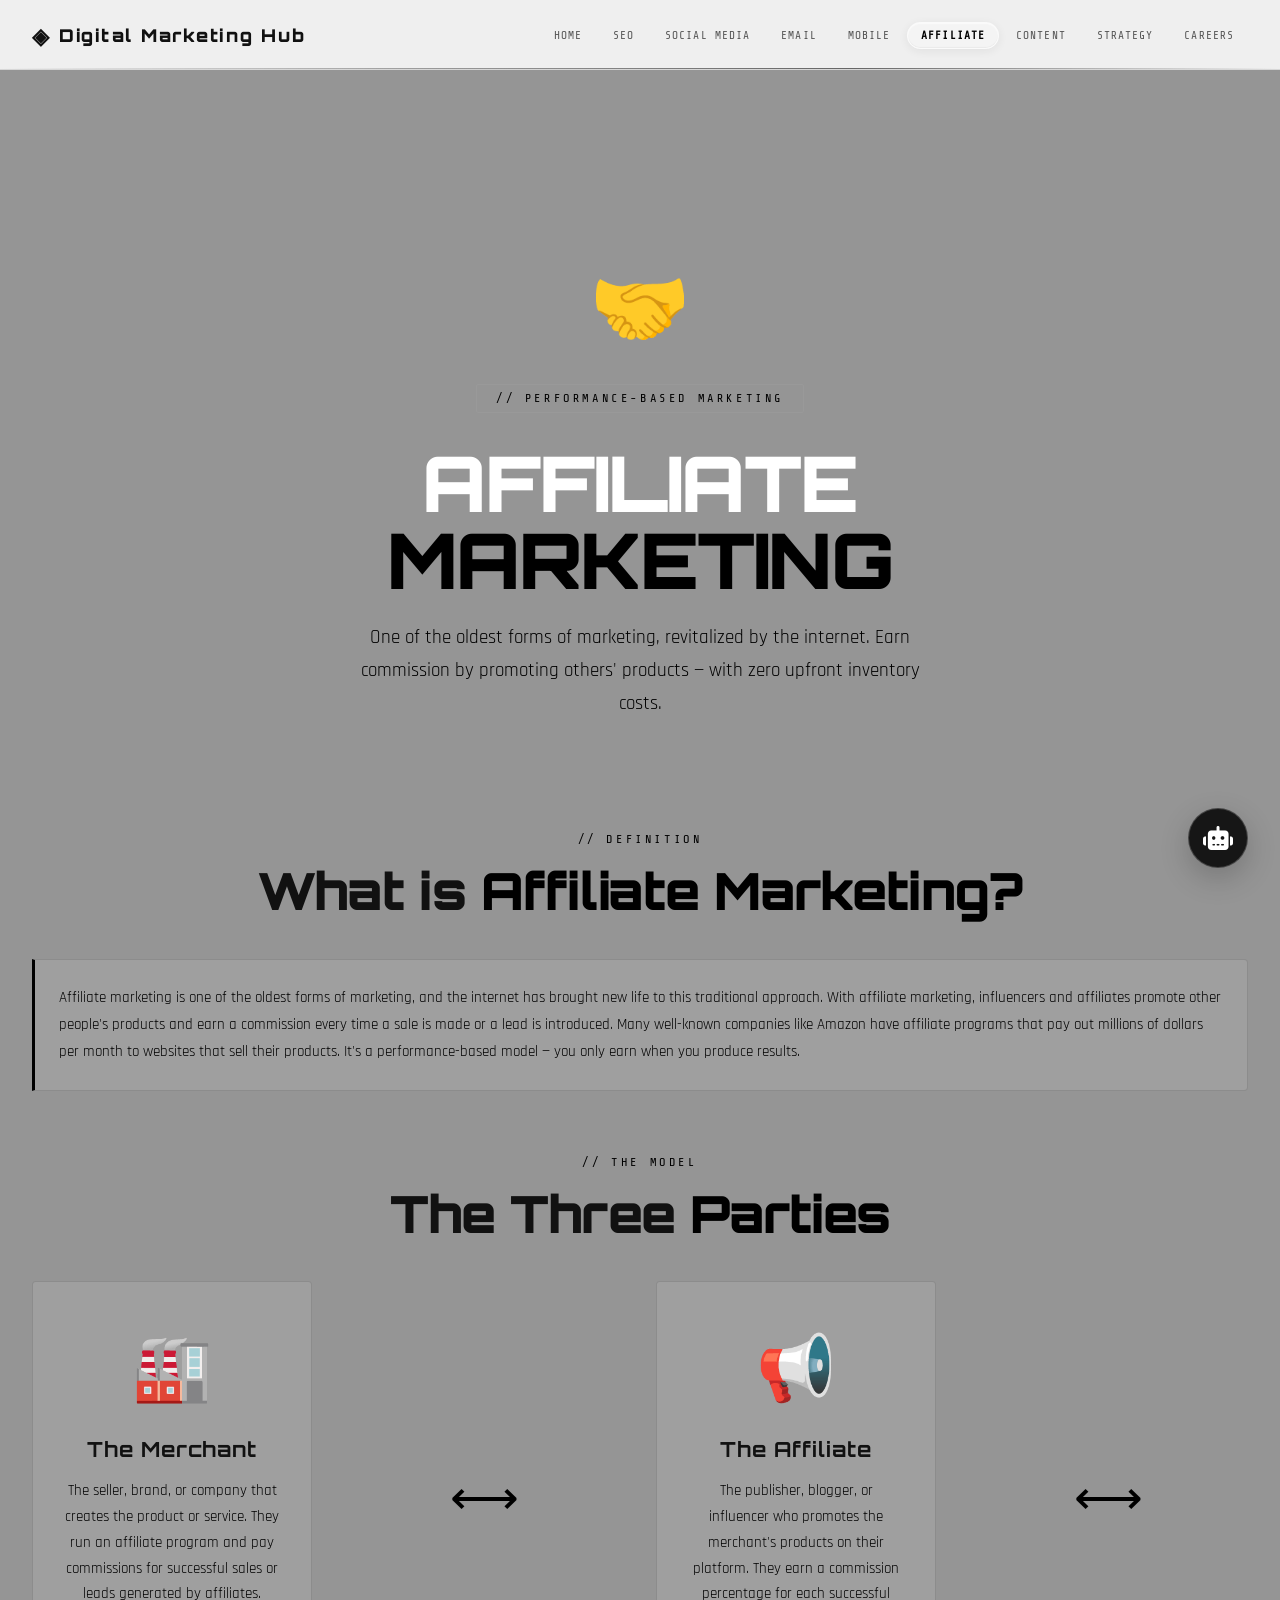
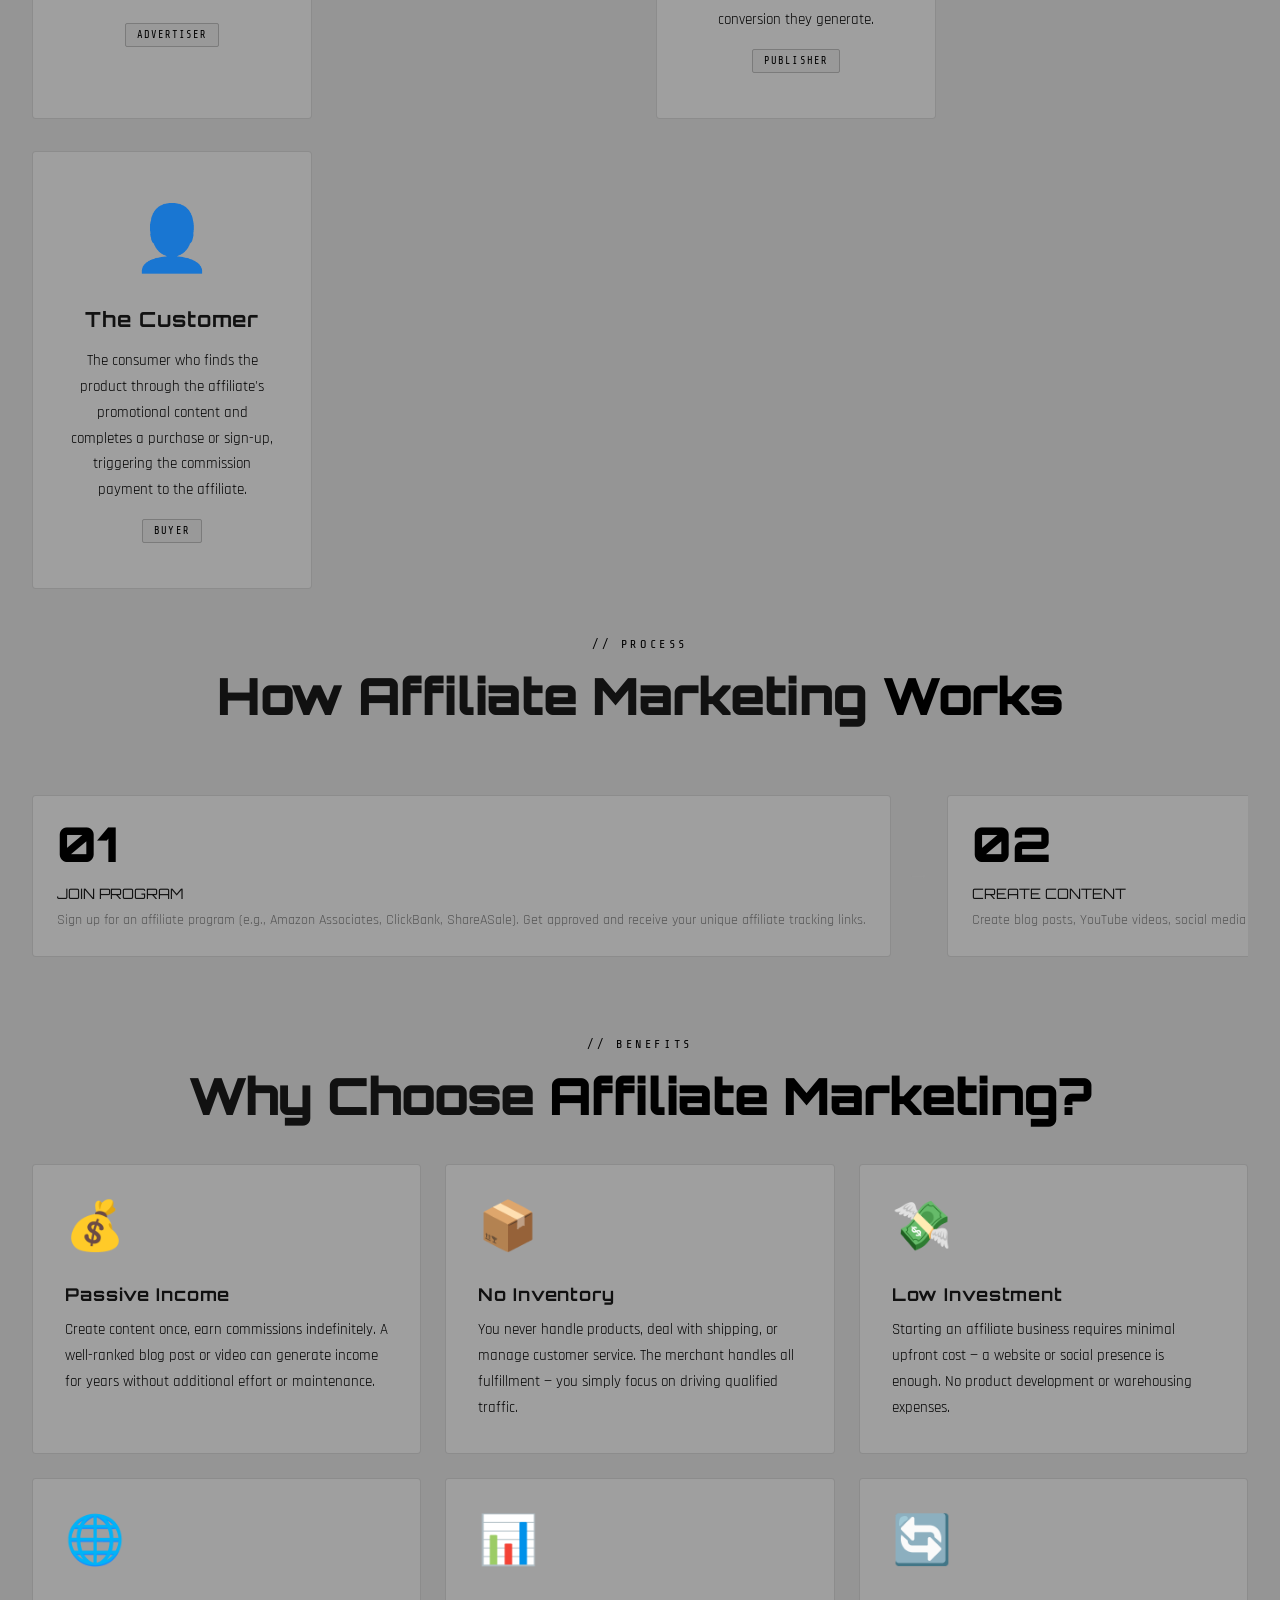
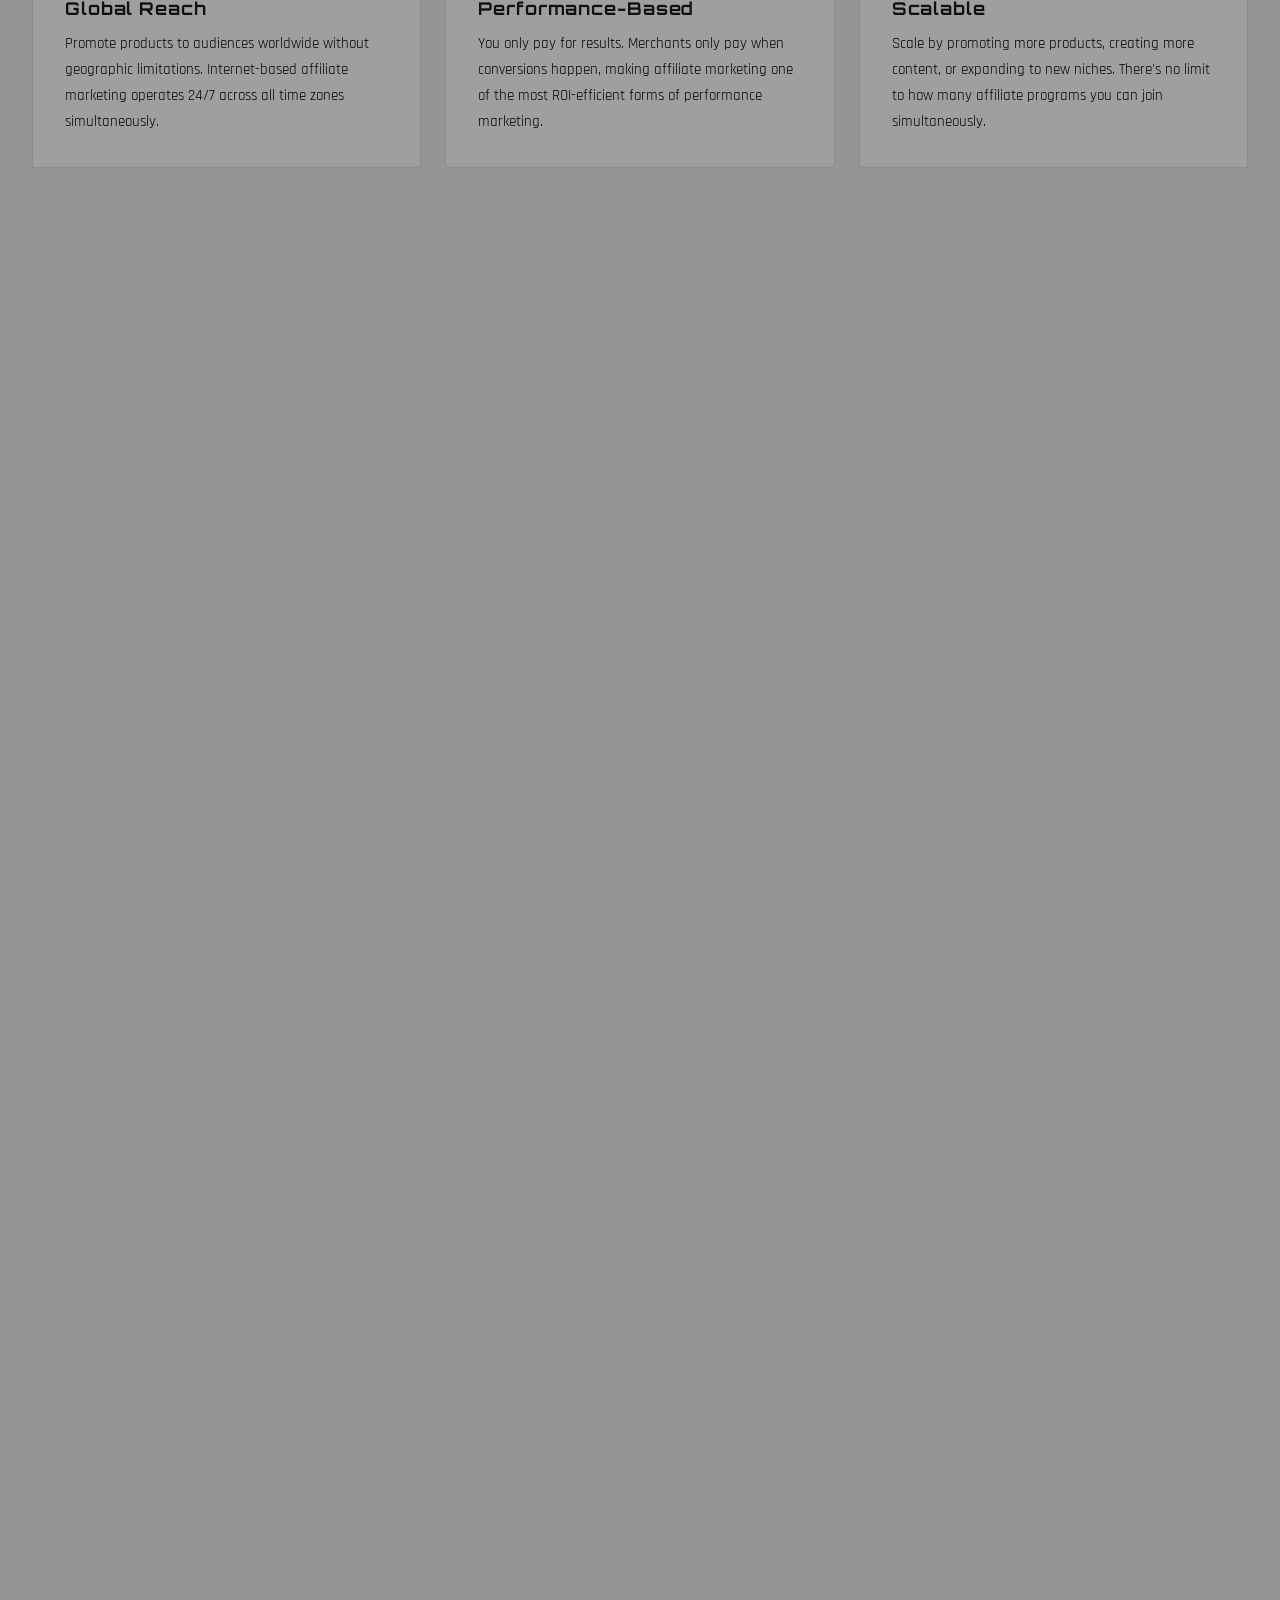
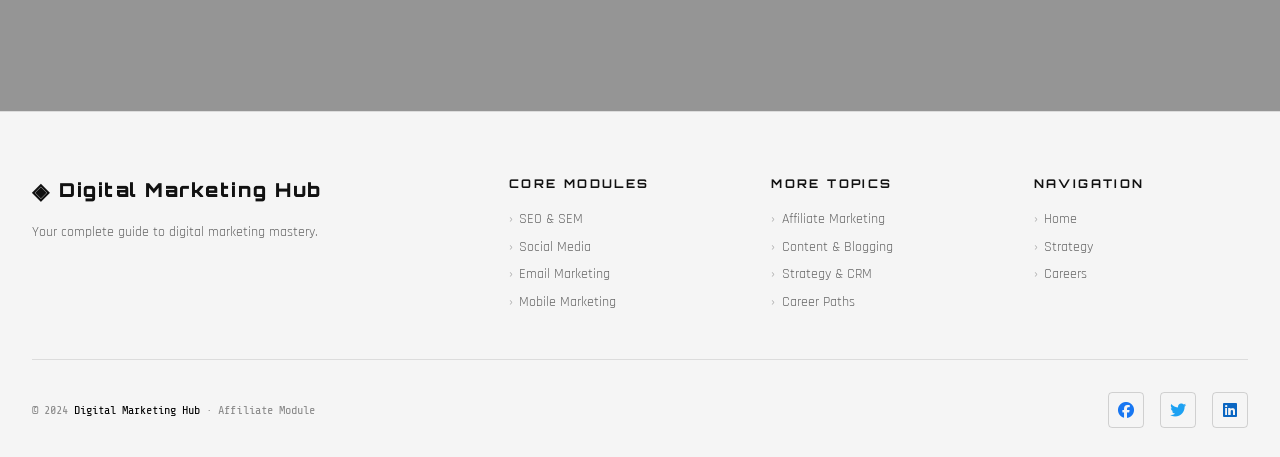
<file: Digital Marketing/affiliate-marketing.html>
﻿<!DOCTYPE html>
<html lang="en">
<head>
  <meta charset="UTF-8" />
  <meta name="viewport" content="width=device-width, initial-scale=1.0" />
  <title>Affiliate Marketing | Digital Marketing Hub</title>
  <link rel="stylesheet" href="style.css" />
  <link rel="stylesheet" href="https://cdnjs.cloudflare.com/ajax/libs/font-awesome/6.4.0/css/all.min.css" />
</head>
<body>
<div class="cursor"></div>
<div class="cursor-follower"></div>
<canvas id="starfield"></canvas>
<div class="scanlines"></div>

<nav class="nav">
  <a href="index.html" class="nav-logo"><span class="logo-icon">◈</span> Digital Marketing Hub</a>
  <ul class="nav-links">
    <li><a href="index.html">Home</a></li>
    <li><a href="seo.html">SEO</a></li>
    <li><a href="social-media.html">Social Media</a></li>
    <li><a href="email-marketing.html">Email</a></li>
    <li><a href="mobile-marketing.html">Mobile</a></li>
    <li><a href="affiliate-marketing.html" class="active">Affiliate</a></li>
    <li><a href="content-marketing.html">Content</a></li>
    <li><a href="strategy.html">Strategy</a></li>
    <li><a href="careers.html">Careers</a></li>
  </ul>
  <div class="nav-hamburger" id="hamburger"><span></span><span></span><span></span></div>
</nav>

<main>
  <section class="page-hero">
    <div class="page-hero-icon text-green">🤝</div>
    <div class="hero-badge">// Performance-Based Marketing</div>
    <h1 class="hero-title" style="font-size:clamp(2rem,6vw,5rem);">
      <span class="line1">AFFILIATE</span>
      <span class="line2">MARKETING</span>
    </h1>
    <p class="hero-subtitle">One of the oldest forms of marketing, revitalized by the internet. Earn commission by promoting others' products — with zero upfront inventory costs.</p>
  </section>

  <!-- What is Affiliate Marketing -->
  <section class="section">
    <div class="section-header animate-in">
      <span class="section-tag">// Definition</span>
      <h2 class="section-title">What is <span>Affiliate Marketing?</span></h2>
    </div>
    <div class="info-box animate-in">
      <p>Affiliate marketing is one of the oldest forms of marketing, and the internet has brought new life to this traditional approach. With affiliate marketing, influencers and affiliates promote other people's products and earn a commission every time a sale is made or a lead is introduced. Many well-known companies like Amazon have affiliate programs that pay out millions of dollars per month to websites that sell their products. It's a performance-based model — you only earn when you produce results.</p>
    </div>

    <!-- The 3 Parties -->
    <div class="section-header animate-in" style="margin-top:4rem;">
      <span class="section-tag">// The Model</span>
      <h2 class="section-title">The Three <span>Parties</span></h2>
    </div>

    <div style="display:grid;grid-template-columns:repeat(auto-fit,minmax(250px,1fr));gap:2rem;margin-top:2rem;" class="animate-in">
      <div class="card-3d" style="text-align:center;padding:3rem 2rem;">
        <span class="card-icon" style="font-size:4rem;">🏭</span>
        <h3 class="card-title" style="text-align:center;font-size:1.3rem;margin-bottom:1rem;">The Merchant</h3>
        <p class="card-text" style="text-align:center">The seller, brand, or company that creates the product or service. They run an affiliate program and pay commissions for successful sales or leads generated by affiliates.</p>
        <div style="margin-top:1rem;text-align:center"><span class="tag tag-cyan">Advertiser</span></div>
      </div>

      <div style="display:flex;align-items:center;justify-content:center;font-size:3rem;color:var(--neon-cyan)">⟷</div>

      <div class="card-3d" style="text-align:center;padding:3rem 2rem;">
        <span class="card-icon" style="font-size:4rem;">📢</span>
        <h3 class="card-title" style="text-align:center;font-size:1.3rem;margin-bottom:1rem;">The Affiliate</h3>
        <p class="card-text" style="text-align:center">The publisher, blogger, or influencer who promotes the merchant's products on their platform. They earn a commission percentage for each successful conversion they generate.</p>
        <div style="margin-top:1rem;text-align:center"><span class="tag tag-pink">Publisher</span></div>
      </div>

      <div style="display:flex;align-items:center;justify-content:center;font-size:3rem;color:var(--neon-cyan)">⟷</div>

      <div class="card-3d" style="text-align:center;padding:3rem 2rem;">
        <span class="card-icon" style="font-size:4rem;">👤</span>
        <h3 class="card-title" style="text-align:center;font-size:1.3rem;margin-bottom:1rem;">The Customer</h3>
        <p class="card-text" style="text-align:center">The consumer who finds the product through the affiliate's promotional content and completes a purchase or sign-up, triggering the commission payment to the affiliate.</p>
        <div style="margin-top:1rem;text-align:center"><span class="tag tag-green">Buyer</span></div>
      </div>
    </div>
  </section>

  <!-- How It Works -->
  <section class="section" style="padding-top:0">
    <div class="section-header animate-in">
      <span class="section-tag">// Process</span>
      <h2 class="section-title">How Affiliate Marketing <span>Works</span></h2>
    </div>

    <div class="process-steps animate-in">
      <div class="step-card">
        <div class="step-number">01</div>
        <div class="step-title">JOIN PROGRAM</div>
        <p class="step-text">Sign up for an affiliate program (e.g., Amazon Associates, ClickBank, ShareASale). Get approved and receive your unique affiliate tracking links.</p>
      </div>
      <div class="step-connector">→</div>
      <div class="step-card">
        <div class="step-number">02</div>
        <div class="step-title">CREATE CONTENT</div>
        <p class="step-text">Create blog posts, YouTube videos, social media content, or email campaigns that naturally incorporate or review the affiliate products.</p>
      </div>
      <div class="step-connector">→</div>
      <div class="step-card">
        <div class="step-number">03</div>
        <div class="step-title">SHARE LINKS</div>
        <p class="step-text">Embed your unique affiliate tracking links in your content. When visitors click your link, a cookie tracks their session and any purchase activity.</p>
      </div>
      <div class="step-connector">→</div>
      <div class="step-card">
        <div class="step-number">04</div>
        <div class="step-title">CUSTOMER BUYS</div>
        <p class="step-text">A customer from your audience clicks your link, visits the merchant's site, and completes a purchase or desired action within the cookie window.</p>
      </div>
      <div class="step-connector">→</div>
      <div class="step-card">
        <div class="step-number">05</div>
        <div class="step-title">EARN COMMISSION</div>
        <p class="step-text">The transaction is tracked and verified. You receive your commission — typically 5–20% for physical products, up to 50–75% for digital products.</p>
      </div>
    </div>
  </section>

  <!-- Benefits -->
  <section class="section" style="padding-top:0">
    <div class="section-header animate-in">
      <span class="section-tag">// Benefits</span>
      <h2 class="section-title">Why Choose <span>Affiliate Marketing?</span></h2>
    </div>
    <div class="cards-grid animate-in">
      <div class="card-3d">
        <span class="card-icon text-green">💰</span>
        <h3 class="card-title">Passive Income</h3>
        <p class="card-text">Create content once, earn commissions indefinitely. A well-ranked blog post or video can generate income for years without additional effort or maintenance.</p>
      </div>
      <div class="card-3d">
        <span class="card-icon text-cyan">📦</span>
        <h3 class="card-title">No Inventory</h3>
        <p class="card-text">You never handle products, deal with shipping, or manage customer service. The merchant handles all fulfillment — you simply focus on driving qualified traffic.</p>
      </div>
      <div class="card-3d">
        <span class="card-icon text-yellow">💸</span>
        <h3 class="card-title">Low Investment</h3>
        <p class="card-text">Starting an affiliate business requires minimal upfront cost — a website or social presence is enough. No product development or warehousing expenses.</p>
      </div>
      <div class="card-3d">
        <span class="card-icon text-pink">🌐</span>
        <h3 class="card-title">Global Reach</h3>
        <p class="card-text">Promote products to audiences worldwide without geographic limitations. Internet-based affiliate marketing operates 24/7 across all time zones simultaneously.</p>
      </div>
      <div class="card-3d">
        <span class="card-icon" style="color:var(--neon-purple)">📊</span>
        <h3 class="card-title">Performance-Based</h3>
        <p class="card-text">You only pay for results. Merchants only pay when conversions happen, making affiliate marketing one of the most ROI-efficient forms of performance marketing.</p>
      </div>
      <div class="card-3d">
        <span class="card-icon text-green">🔄</span>
        <h3 class="card-title">Scalable</h3>
        <p class="card-text">Scale by promoting more products, creating more content, or expanding to new niches. There's no limit to how many affiliate programs you can join simultaneously.</p>
      </div>
    </div>
  </section>

  <!-- Popular Affiliate Networks -->
  <section class="section" style="padding-top:0">
    <div class="section-header animate-in">
      <span class="section-tag">// Networks</span>
      <h2 class="section-title">Popular Affiliate <span>Networks</span></h2>
    </div>
    <div class="tools-grid animate-in">
      <div class="tool-card">
        <div class="tool-icon">📦</div>
        <div>
          <div class="tool-name">Amazon Associates</div>
          <div class="tool-desc">World's largest affiliate program. Promotes millions of products. Pays millions of dollars per month to affiliates. 1–10% commission by category.</div>
        </div>
      </div>
      <div class="tool-card">
        <div class="tool-icon">💻</div>
        <div>
          <div class="tool-name">ClickBank</div>
          <div class="tool-desc">Leading platform for digital products. High commissions of 50–75% on digital goods like eBooks, courses, and software. Strong marketplace for finding niche products.</div>
        </div>
      </div>
      <div class="tool-card">
        <div class="tool-icon">🔗</div>
        <div>
          <div class="tool-name">ShareASale</div>
          <div class="tool-desc">Large affiliate network with thousands of merchant programs across diverse niches. Known for reliable tracking and timely payments to affiliates.</div>
        </div>
      </div>
      <div class="tool-card">
        <div class="tool-icon">🌐</div>
        <div>
          <div class="tool-name">CJ Affiliate</div>
          <div class="tool-desc">Commission Junction connects publishers with top global brands. Strong performance reporting and access to premium advertisers in competitive niches.</div>
        </div>
      </div>
      <div class="tool-card">
        <div class="tool-icon">🎯</div>
        <div>
          <div class="tool-name">Impact</div>
          <div class="tool-desc">Modern affiliate platform with advanced tracking, automation, and partnership management. Used by major brands for influencer and affiliate partnerships.</div>
        </div>
      </div>
      <div class="tool-card">
        <div class="tool-icon"><i class="fa-brands fa-instagram" style="color: #E1306C;"></i></div>
        <div>
          <div class="tool-name">Rakuten Marketing</div>
          <div class="tool-desc">Premium affiliate network with global reach. Features advanced affiliate management tools and partnerships with major international retail brands.</div>
        </div>
      </div>
    </div>
  </section>

  <!-- Tips for Success -->
  <section class="section" style="padding-top:0">
    <div class="section-header animate-in">
      <span class="section-tag">// Strategy</span>
      <h2 class="section-title">Affiliate Marketing <span>Success Tips</span></h2>
    </div>
    <div style="display:grid;grid-template-columns:repeat(auto-fill,minmax(280px,1fr));gap:1rem;" class="animate-in">
      <div class="info-box" style="margin:0"><p><strong style="color:var(--neon-cyan)">Choose Your Niche:</strong> Focus on a specific niche you're passionate about. Authority in a narrow topic converts far better than generic broad content.</p></div>
      <div class="info-box" style="margin:0"><p><strong style="color:var(--neon-cyan)">Build Trust First:</strong> Provide genuine value before promoting products. Readers who trust you are far more likely to purchase through your recommendations.</p></div>
      <div class="info-box" style="margin:0"><p><strong style="color:var(--neon-cyan)">SEO is Key:</strong> Organic search traffic is the most valuable for affiliate marketing. Rank for buyer-intent keywords to attract audiences ready to purchase.</p></div>
      <div class="info-box" style="margin:0"><p><strong style="color:var(--neon-cyan)">Review Products:</strong> Honest, in-depth product reviews with pros and cons outperform generic promotional content. Include real screenshots and personal experience.</p></div>
      <div class="info-box" style="margin:0"><p><strong style="color:var(--neon-cyan)">Disclose Clearly:</strong> FTC requires clear disclosure of affiliate relationships. Be transparent with your audience — it actually builds trust rather than eroding it.</p></div>
      <div class="info-box" style="margin:0"><p><strong style="color:var(--neon-cyan)">Track & Optimize:</strong> Monitor which content and products perform best. Double down on what works and replace or improve underperforming affiliate content.</p></div>
    </div>
  </section>

  <div class="cta-banner animate-in" style="padding:2rem;">
    <h2 class="cta-title">Next: Content Marketing →</h2>
    <p class="cta-desc">Learn how to create compelling content that attracts, engages, and converts your target audience.</p>
    <a href="content-marketing.html" class="btn-primary"><span>Explore Content Marketing →</span></a>
  </div>
</main>

<footer>
  <div class="footer-grid">
    <div class="footer-brand">
      <a href="index.html" class="nav-logo"><span class="logo-icon">◈</span> Digital Marketing Hub</a>
      <p class="footer-desc">Your complete guide to digital marketing mastery.</p>
    </div>
    <div class="footer-col">
      <h4>Core Modules</h4>
      <ul class="footer-links">
        <li><a href="seo.html">SEO & SEM</a></li>
        <li><a href="social-media.html">Social Media</a></li>
        <li><a href="email-marketing.html">Email Marketing</a></li>
        <li><a href="mobile-marketing.html">Mobile Marketing</a></li>
      </ul>
    </div>
    <div class="footer-col">
      <h4>More Topics</h4>
      <ul class="footer-links">
        <li><a href="affiliate-marketing.html">Affiliate Marketing</a></li>
        <li><a href="content-marketing.html">Content & Blogging</a></li>
        <li><a href="strategy.html">Strategy & CRM</a></li>
        <li><a href="careers.html">Career Paths</a></li>
      </ul>
    </div>
    <div class="footer-col">
      <h4>Navigation</h4>
      <ul class="footer-links">
        <li><a href="index.html">Home</a></li>
        <li><a href="strategy.html">Strategy</a></li>
        <li><a href="careers.html">Careers</a></li>
      </ul>
    </div>
  </div>
  <div class="footer-bottom">
    <div class="footer-copy">© 2024 <span>Digital Marketing Hub</span> · Affiliate Module</div>
    <div class="footer-socials"><a href="#"><i class="fa-brands fa-facebook" style="color: #1877F2;"></i></a><a href="#"><i class="fa-brands fa-twitter" style="color: #1DA1F2;"></i></a><a href="#"><i class="fa-brands fa-linkedin" style="color: #0A66C2;"></i></a></div>
  </div>
</footer>
<script src="main.js"></script>
</body>
</html>
</file>
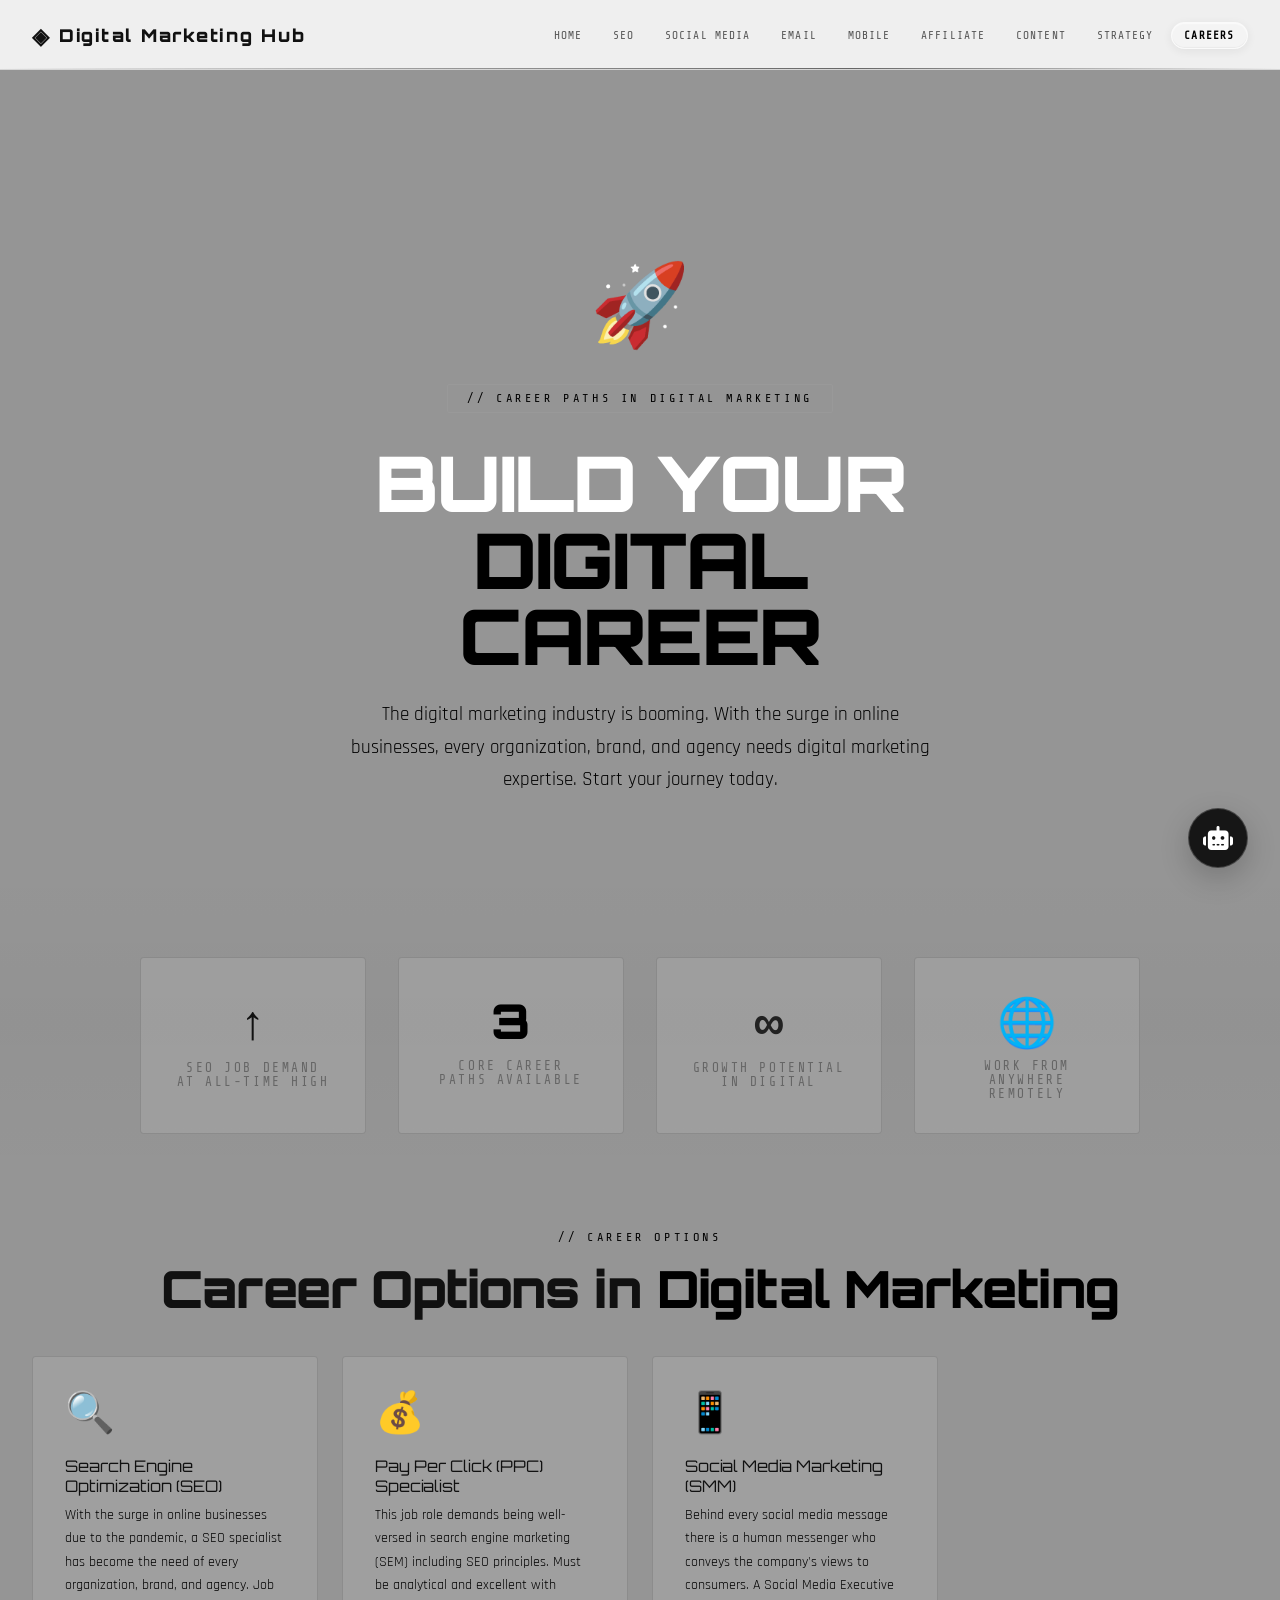
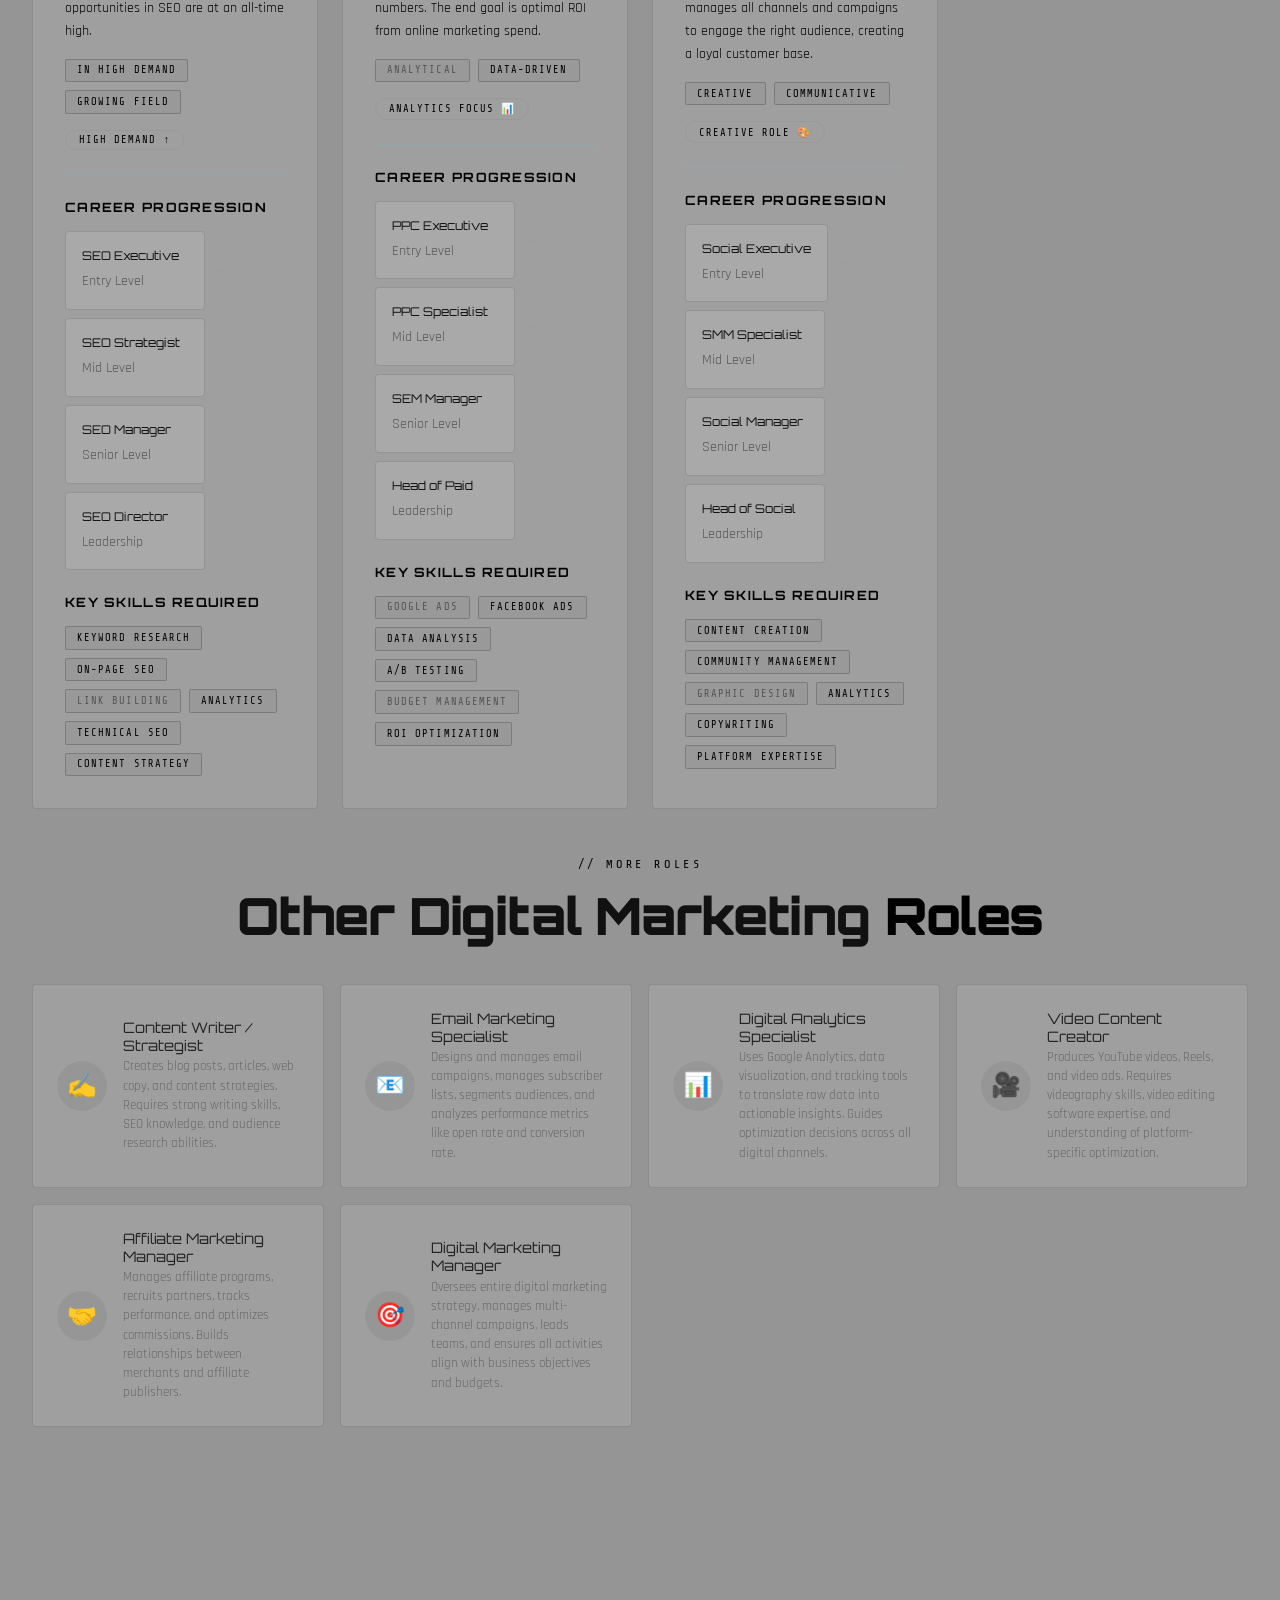
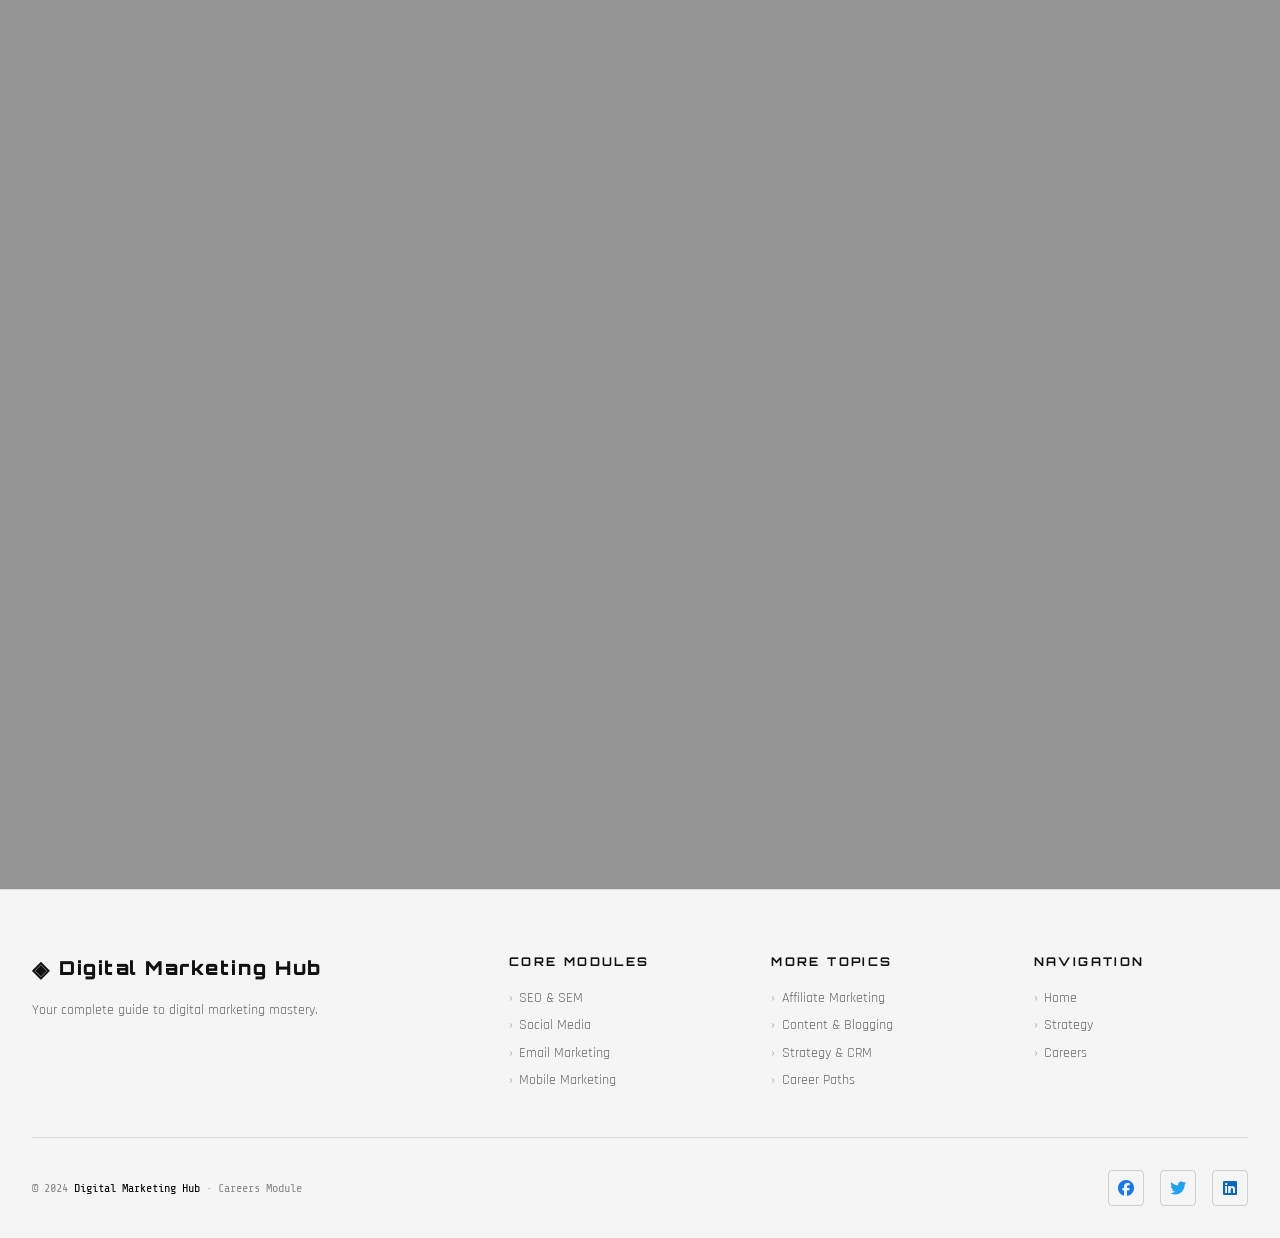
<file: Digital Marketing/careers.html>
﻿<!DOCTYPE html>
<html lang="en">
<head>
  <meta charset="UTF-8" />
  <meta name="viewport" content="width=device-width, initial-scale=1.0" />
  <title>Careers in Digital Marketing | Digital Marketing Hub</title>
  <link rel="stylesheet" href="style.css" />
  <link rel="stylesheet" href="https://cdnjs.cloudflare.com/ajax/libs/font-awesome/6.4.0/css/all.min.css" />
</head>
<body>
<div class="cursor"></div>
<div class="cursor-follower"></div>
<canvas id="starfield"></canvas>
<div class="scanlines"></div>

<nav class="nav">
  <a href="index.html" class="nav-logo"><span class="logo-icon">◈</span> Digital Marketing Hub</a>
  <ul class="nav-links">
    <li><a href="index.html">Home</a></li>
    <li><a href="seo.html">SEO</a></li>
    <li><a href="social-media.html">Social Media</a></li>
    <li><a href="email-marketing.html">Email</a></li>
    <li><a href="mobile-marketing.html">Mobile</a></li>
    <li><a href="affiliate-marketing.html">Affiliate</a></li>
    <li><a href="content-marketing.html">Content</a></li>
    <li><a href="strategy.html">Strategy</a></li>
    <li><a href="careers.html" class="active">Careers</a></li>
  </ul>
  <div class="nav-hamburger" id="hamburger"><span></span><span></span><span></span></div>
</nav>

<main>
  <section class="page-hero">
    <div class="page-hero-icon text-cyan">🚀</div>
    <div class="hero-badge">// Career Paths in Digital Marketing</div>
    <h1 class="hero-title" style="font-size:clamp(2rem,6vw,5rem);">
      <span class="line1">BUILD YOUR</span>
      <span class="line2">DIGITAL</span>
      <span class="line3">CAREER</span>
    </h1>
    <p class="hero-subtitle">The digital marketing industry is booming. With the surge in online businesses, every organization, brand, and agency needs digital marketing expertise. Start your journey today.</p>
  </section>

  <!-- Industry Stats -->
  <section class="stats-section" style="padding:3rem 2rem;">
    <div style="max-width:1400px;margin:0 auto;">
      <div class="stats-grid animate-in">
        <div class="stat-card">
          <div class="stat-number text-cyan">↑</div>
          <div class="stat-label">SEO job demand at all-time high</div>
        </div>
        <div class="stat-card">
          <div class="stat-number text-pink">3</div>
          <div class="stat-label">Core career paths available</div>
        </div>
        <div class="stat-card">
          <div class="stat-number text-yellow">∞</div>
          <div class="stat-label">Growth potential in digital</div>
        </div>
        <div class="stat-card">
          <div class="stat-number text-green">🌐</div>
          <div class="stat-label">Work from anywhere remotely</div>
        </div>
      </div>
    </div>
  </section>

  <!-- Career Paths -->
  <section class="section">
    <div class="section-header animate-in">
      <span class="section-tag">// Career Options</span>
      <h2 class="section-title">Career Options in <span>Digital Marketing</span></h2>
    </div>

    <div class="careers-grid">
      <!-- SEO Career -->
      <div class="career-card animate-in">
        <div class="career-icon">🔍</div>
        <div class="career-role">Search Engine Optimization (SEO)</div>
        <p class="career-desc">With the surge in online businesses due to the pandemic, a SEO specialist has become the need of every organization, brand, and agency. Job opportunities in SEO are at an all-time high.</p>
        <div class="tags" style="margin-top:1rem;">
          <span class="tag tag-cyan">In High Demand</span>
          <span class="tag tag-green">Growing Field</span>
        </div>
        <div class="career-badge">HIGH DEMAND ↑</div>

        <div style="margin-top:1.5rem;border-top:1px solid rgba(0,245,255,0.1);padding-top:1.5rem;">
          <h4 style="font-family:var(--font-display);font-size:0.8rem;color:var(--neon-cyan);margin-bottom:1rem;letter-spacing:0.1em;">CAREER PROGRESSION</h4>
          <div class="process-steps" style="padding:0;gap:0.5rem;flex-wrap:wrap;">
            <div class="step-card" style="min-width:140px;padding:1rem;">
              <div class="step-title" style="font-size:0.75rem;">SEO Executive</div>
              <p class="step-text">Entry Level</p>
            </div>
            <div class="step-connector" style="font-size:1rem;">→</div>
            <div class="step-card" style="min-width:140px;padding:1rem;">
              <div class="step-title" style="font-size:0.75rem;">SEO Strategist</div>
              <p class="step-text">Mid Level</p>
            </div>
            <div class="step-connector" style="font-size:1rem;">→</div>
            <div class="step-card" style="min-width:140px;padding:1rem;">
              <div class="step-title" style="font-size:0.75rem;">SEO Manager</div>
              <p class="step-text">Senior Level</p>
            </div>
            <div class="step-connector" style="font-size:1rem;">→</div>
            <div class="step-card" style="min-width:140px;padding:1rem;">
              <div class="step-title" style="font-size:0.75rem;">SEO Director</div>
              <p class="step-text">Leadership</p>
            </div>
          </div>
        </div>

        <div style="margin-top:1.5rem;">
          <h4 style="font-family:var(--font-display);font-size:0.8rem;color:var(--neon-cyan);margin-bottom:1rem;letter-spacing:0.1em;">KEY SKILLS REQUIRED</h4>
          <div class="tags">
            <span class="tag tag-cyan">Keyword Research</span>
            <span class="tag tag-pink">On-Page SEO</span>
            <span class="tag tag-yellow">Link Building</span>
            <span class="tag tag-green">Analytics</span>
            <span class="tag tag-cyan">Technical SEO</span>
            <span class="tag tag-pink">Content Strategy</span>
          </div>
        </div>
      </div>

      <!-- PPC Career -->
      <div class="career-card animate-in">
        <div class="career-icon">💰</div>
        <div class="career-role">Pay Per Click (PPC) Specialist</div>
        <p class="career-desc">This job role demands being well-versed in search engine marketing (SEM) including SEO principles. Must be analytical and excellent with numbers. The end goal is optimal ROI from online marketing spend.</p>
        <div class="tags" style="margin-top:1rem;">
          <span class="tag tag-yellow">Analytical</span>
          <span class="tag tag-cyan">Data-Driven</span>
        </div>
        <div class="career-badge">ANALYTICS FOCUS 📊</div>

        <div style="margin-top:1.5rem;border-top:1px solid rgba(0,245,255,0.1);padding-top:1.5rem;">
          <h4 style="font-family:var(--font-display);font-size:0.8rem;color:var(--neon-cyan);margin-bottom:1rem;letter-spacing:0.1em;">CAREER PROGRESSION</h4>
          <div class="process-steps" style="padding:0;gap:0.5rem;flex-wrap:wrap;">
            <div class="step-card" style="min-width:140px;padding:1rem;">
              <div class="step-title" style="font-size:0.75rem;">PPC Executive</div>
              <p class="step-text">Entry Level</p>
            </div>
            <div class="step-connector" style="font-size:1rem;">→</div>
            <div class="step-card" style="min-width:140px;padding:1rem;">
              <div class="step-title" style="font-size:0.75rem;">PPC Specialist</div>
              <p class="step-text">Mid Level</p>
            </div>
            <div class="step-connector" style="font-size:1rem;">→</div>
            <div class="step-card" style="min-width:140px;padding:1rem;">
              <div class="step-title" style="font-size:0.75rem;">SEM Manager</div>
              <p class="step-text">Senior Level</p>
            </div>
            <div class="step-connector" style="font-size:1rem;">→</div>
            <div class="step-card" style="min-width:140px;padding:1rem;">
              <div class="step-title" style="font-size:0.75rem;">Head of Paid</div>
              <p class="step-text">Leadership</p>
            </div>
          </div>
        </div>

        <div style="margin-top:1.5rem;">
          <h4 style="font-family:var(--font-display);font-size:0.8rem;color:var(--neon-cyan);margin-bottom:1rem;letter-spacing:0.1em;">KEY SKILLS REQUIRED</h4>
          <div class="tags">
            <span class="tag tag-yellow">Google Ads</span>
            <span class="tag tag-cyan">Facebook Ads</span>
            <span class="tag tag-pink">Data Analysis</span>
            <span class="tag tag-green">A/B Testing</span>
            <span class="tag tag-yellow">Budget Management</span>
            <span class="tag tag-cyan">ROI Optimization</span>
          </div>
        </div>
      </div>

      <!-- SMM Career -->
      <div class="career-card animate-in">
        <div class="career-icon">📱</div>
        <div class="career-role">Social Media Marketing (SMM)</div>
        <p class="career-desc">Behind every social media message there is a human messenger who conveys the company's views to consumers. A Social Media Executive manages all channels and campaigns to engage the right audience, creating a loyal customer base.</p>
        <div class="tags" style="margin-top:1rem;">
          <span class="tag tag-pink">Creative</span>
          <span class="tag tag-cyan">Communicative</span>
        </div>
        <div class="career-badge">CREATIVE ROLE 🎨</div>

        <div style="margin-top:1.5rem;border-top:1px solid rgba(0,245,255,0.1);padding-top:1.5rem;">
          <h4 style="font-family:var(--font-display);font-size:0.8rem;color:var(--neon-cyan);margin-bottom:1rem;letter-spacing:0.1em;">CAREER PROGRESSION</h4>
          <div class="process-steps" style="padding:0;gap:0.5rem;flex-wrap:wrap;">
            <div class="step-card" style="min-width:140px;padding:1rem;">
              <div class="step-title" style="font-size:0.75rem;">Social Executive</div>
              <p class="step-text">Entry Level</p>
            </div>
            <div class="step-connector" style="font-size:1rem;">→</div>
            <div class="step-card" style="min-width:140px;padding:1rem;">
              <div class="step-title" style="font-size:0.75rem;">SMM Specialist</div>
              <p class="step-text">Mid Level</p>
            </div>
            <div class="step-connector" style="font-size:1rem;">→</div>
            <div class="step-card" style="min-width:140px;padding:1rem;">
              <div class="step-title" style="font-size:0.75rem;">Social Manager</div>
              <p class="step-text">Senior Level</p>
            </div>
            <div class="step-connector" style="font-size:1rem;">→</div>
            <div class="step-card" style="min-width:140px;padding:1rem;">
              <div class="step-title" style="font-size:0.75rem;">Head of Social</div>
              <p class="step-text">Leadership</p>
            </div>
          </div>
        </div>

        <div style="margin-top:1.5rem;">
          <h4 style="font-family:var(--font-display);font-size:0.8rem;color:var(--neon-cyan);margin-bottom:1rem;letter-spacing:0.1em;">KEY SKILLS REQUIRED</h4>
          <div class="tags">
            <span class="tag tag-pink">Content Creation</span>
            <span class="tag tag-cyan">Community Management</span>
            <span class="tag tag-yellow">Graphic Design</span>
            <span class="tag tag-green">Analytics</span>
            <span class="tag tag-pink">Copywriting</span>
            <span class="tag tag-cyan">Platform Expertise</span>
          </div>
        </div>
      </div>
    </div>
  </section>

  <!-- Additional Roles -->
  <section class="section" style="padding-top:0">
    <div class="section-header animate-in">
      <span class="section-tag">// More Roles</span>
      <h2 class="section-title">Other Digital Marketing <span>Roles</span></h2>
    </div>
    <div style="display:grid;grid-template-columns:repeat(auto-fill,minmax(250px,1fr));gap:1rem;" class="animate-in">
      <div class="tool-card">
        <div class="tool-icon">✍️</div>
        <div>
          <div class="tool-name">Content Writer / Strategist</div>
          <div class="tool-desc">Creates blog posts, articles, web copy, and content strategies. Requires strong writing skills, SEO knowledge, and audience research abilities.</div>
        </div>
      </div>
      <div class="tool-card">
        <div class="tool-icon">📧</div>
        <div>
          <div class="tool-name">Email Marketing Specialist</div>
          <div class="tool-desc">Designs and manages email campaigns, manages subscriber lists, segments audiences, and analyzes performance metrics like open rate and conversion rate.</div>
        </div>
      </div>
      <div class="tool-card">
        <div class="tool-icon">📊</div>
        <div>
          <div class="tool-name">Digital Analytics Specialist</div>
          <div class="tool-desc">Uses Google Analytics, data visualization, and tracking tools to translate raw data into actionable insights. Guides optimization decisions across all digital channels.</div>
        </div>
      </div>
      <div class="tool-card">
        <div class="tool-icon">🎥</div>
        <div>
          <div class="tool-name">Video Content Creator</div>
          <div class="tool-desc">Produces YouTube videos, Reels, and video ads. Requires videography skills, video editing software expertise, and understanding of platform-specific optimization.</div>
        </div>
      </div>
      <div class="tool-card">
        <div class="tool-icon">🤝</div>
        <div>
          <div class="tool-name">Affiliate Marketing Manager</div>
          <div class="tool-desc">Manages affiliate programs, recruits partners, tracks performance, and optimizes commissions. Builds relationships between merchants and affiliate publishers.</div>
        </div>
      </div>
      <div class="tool-card">
        <div class="tool-icon">🎯</div>
        <div>
          <div class="tool-name">Digital Marketing Manager</div>
          <div class="tool-desc">Oversees entire digital marketing strategy, manages multi-channel campaigns, leads teams, and ensures all activities align with business objectives and budgets.</div>
        </div>
      </div>
    </div>
  </section>

  <!-- Skills to Learn -->
  <section class="section" style="padding-top:0">
    <div class="section-header animate-in">
      <span class="section-tag">// Learning Path</span>
      <h2 class="section-title">Skills to <span>Build</span></h2>
    </div>
    <div style="display:grid;grid-template-columns:repeat(auto-fill,minmax(220px,1fr));gap:1rem;" class="animate-in">
      <div class="info-box" style="margin:0"><p><strong style="color:var(--neon-cyan)">Google Analytics:</strong> Essential for tracking website traffic, user behavior, conversion goals, and campaign performance across all digital channels.</p></div>
      <div class="info-box" style="margin:0"><p><strong style="color:var(--neon-cyan)">Google Ads:</strong> Master the world's largest PPC platform. Create search, display, shopping, and video campaigns with proper targeting and optimization.</p></div>
      <div class="info-box" style="margin:0"><p><strong style="color:var(--neon-cyan)">Facebook Ads Manager:</strong> Learn audience targeting, campaign structure, A/B testing, and retargeting on the world's largest social advertising platform.</p></div>
      <div class="info-box" style="margin:0"><p><strong style="color:var(--neon-cyan)">Canva / Adobe:</strong> Visual content creation skills for social media graphics, presentations, infographics, and basic design work that elevates brand aesthetics.</p></div>
      <div class="info-box" style="margin:0"><p><strong style="color:var(--neon-cyan)">WordPress / SEO:</strong> Website management with SEO plugins like Yoast. Understanding on-page optimization, content management, and technical health monitoring.</p></div>
      <div class="info-box" style="margin:0"><p><strong style="color:var(--neon-cyan)">Email Platforms:</strong> Mailchimp, HubSpot, or Klaviyo for creating, automating, and analyzing email marketing campaigns at scale.</p></div>
    </div>
  </section>

  <div class="cta-banner animate-in" style="padding:2rem;">
    <h2 class="cta-title">Start Your Learning Journey ◈</h2>
    <p class="cta-desc">Go back to the beginning and master every concept — from digital marketing basics to advanced strategy.</p>
    <div style="display:flex;gap:1rem;flex-wrap:wrap;justify-content:center;">
      <a href="index.html" class="btn-primary"><span>← Back to Home</span></a>
      <a href="seo.html" class="btn-outline">Start with SEO</a>
    </div>
  </div>
</main>

<footer>
  <div class="footer-grid">
    <div class="footer-brand">
      <a href="index.html" class="nav-logo"><span class="logo-icon">◈</span> Digital Marketing Hub</a>
      <p class="footer-desc">Your complete guide to digital marketing mastery.</p>
    </div>
    <div class="footer-col">
      <h4>Core Modules</h4>
      <ul class="footer-links">
        <li><a href="seo.html">SEO & SEM</a></li>
        <li><a href="social-media.html">Social Media</a></li>
        <li><a href="email-marketing.html">Email Marketing</a></li>
        <li><a href="mobile-marketing.html">Mobile Marketing</a></li>
      </ul>
    </div>
    <div class="footer-col">
      <h4>More Topics</h4>
      <ul class="footer-links">
        <li><a href="affiliate-marketing.html">Affiliate Marketing</a></li>
        <li><a href="content-marketing.html">Content & Blogging</a></li>
        <li><a href="strategy.html">Strategy & CRM</a></li>
        <li><a href="careers.html">Career Paths</a></li>
      </ul>
    </div>
    <div class="footer-col">
      <h4>Navigation</h4>
      <ul class="footer-links">
        <li><a href="index.html">Home</a></li>
        <li><a href="strategy.html">Strategy</a></li>
        <li><a href="careers.html">Careers</a></li>
      </ul>
    </div>
  </div>
  <div class="footer-bottom">
    <div class="footer-copy">© 2024 <span>Digital Marketing Hub</span> · Careers Module</div>
    <div class="footer-socials"><a href="#"><i class="fa-brands fa-facebook" style="color: #1877F2;"></i></a><a href="#"><i class="fa-brands fa-twitter" style="color: #1DA1F2;"></i></a><a href="#"><i class="fa-brands fa-linkedin" style="color: #0A66C2;"></i></a></div>
  </div>
</footer>
<script src="main.js"></script>
</body>
</html>
</file>
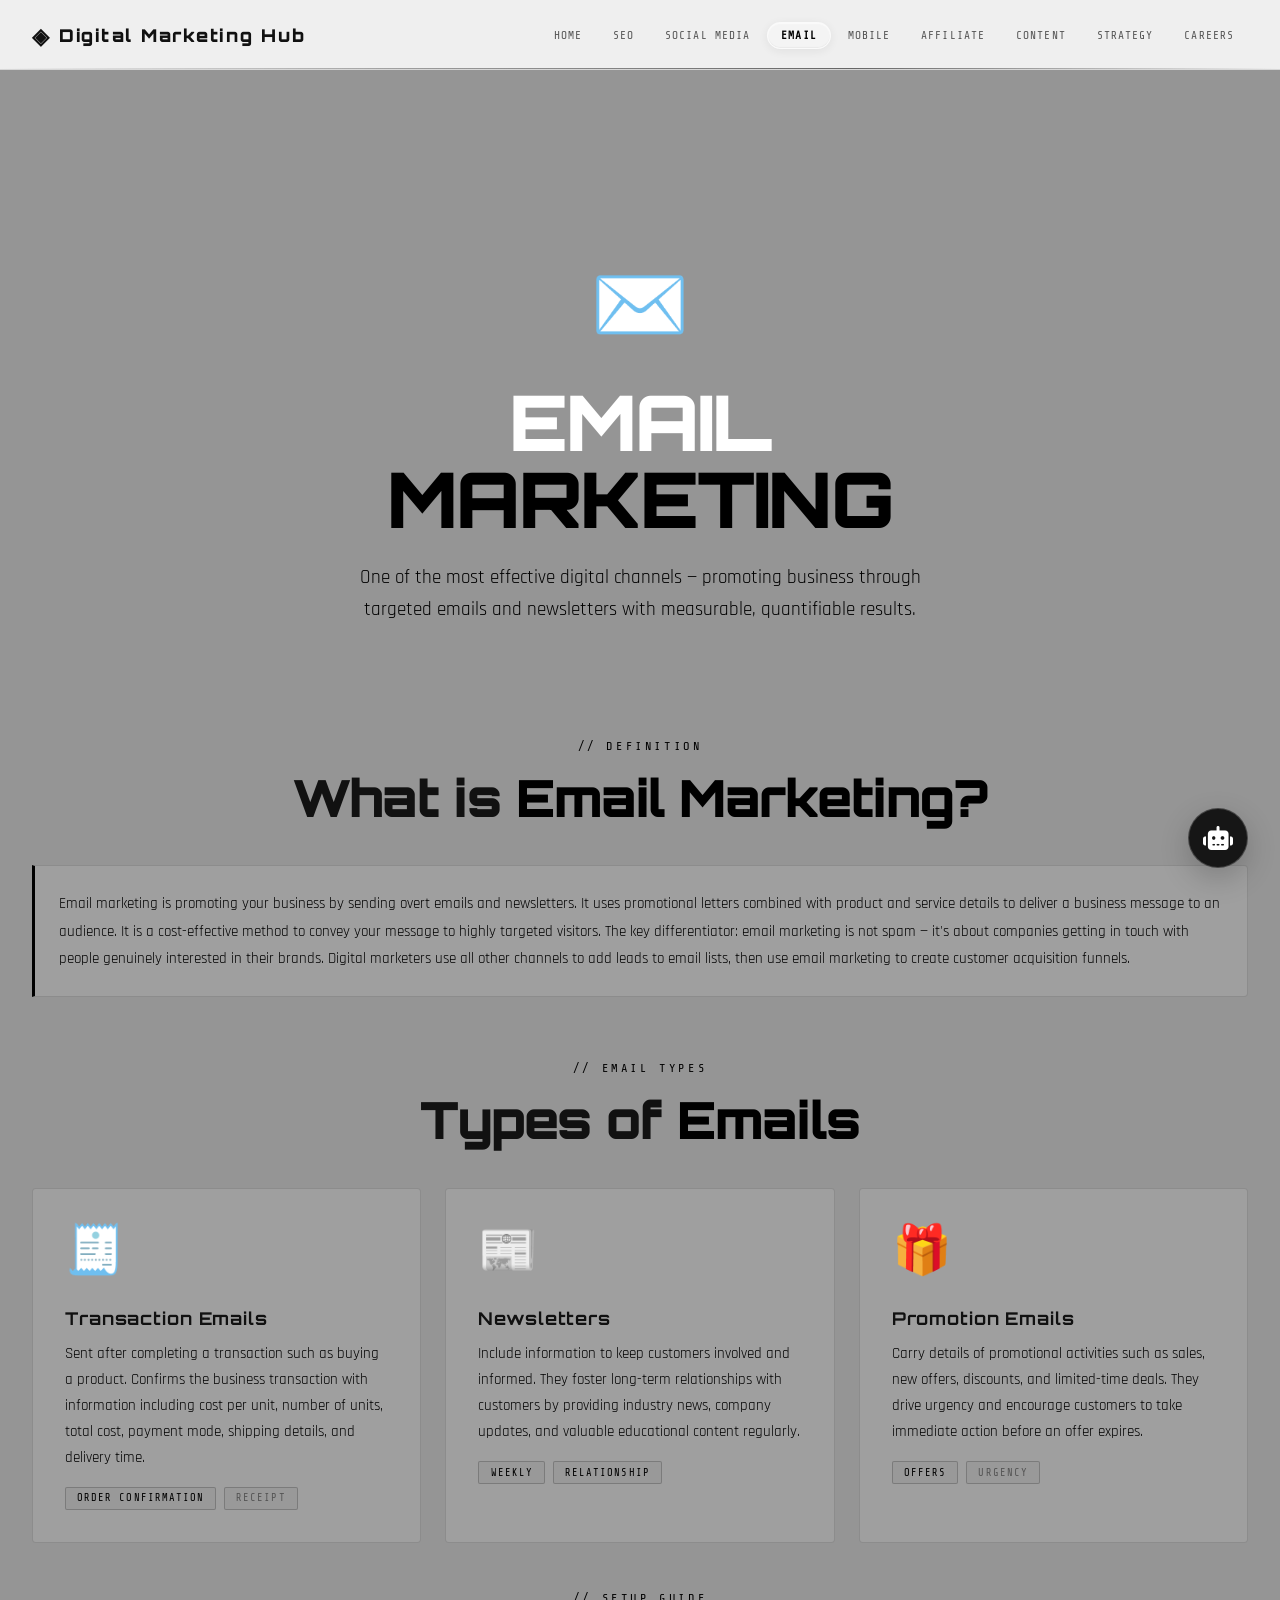
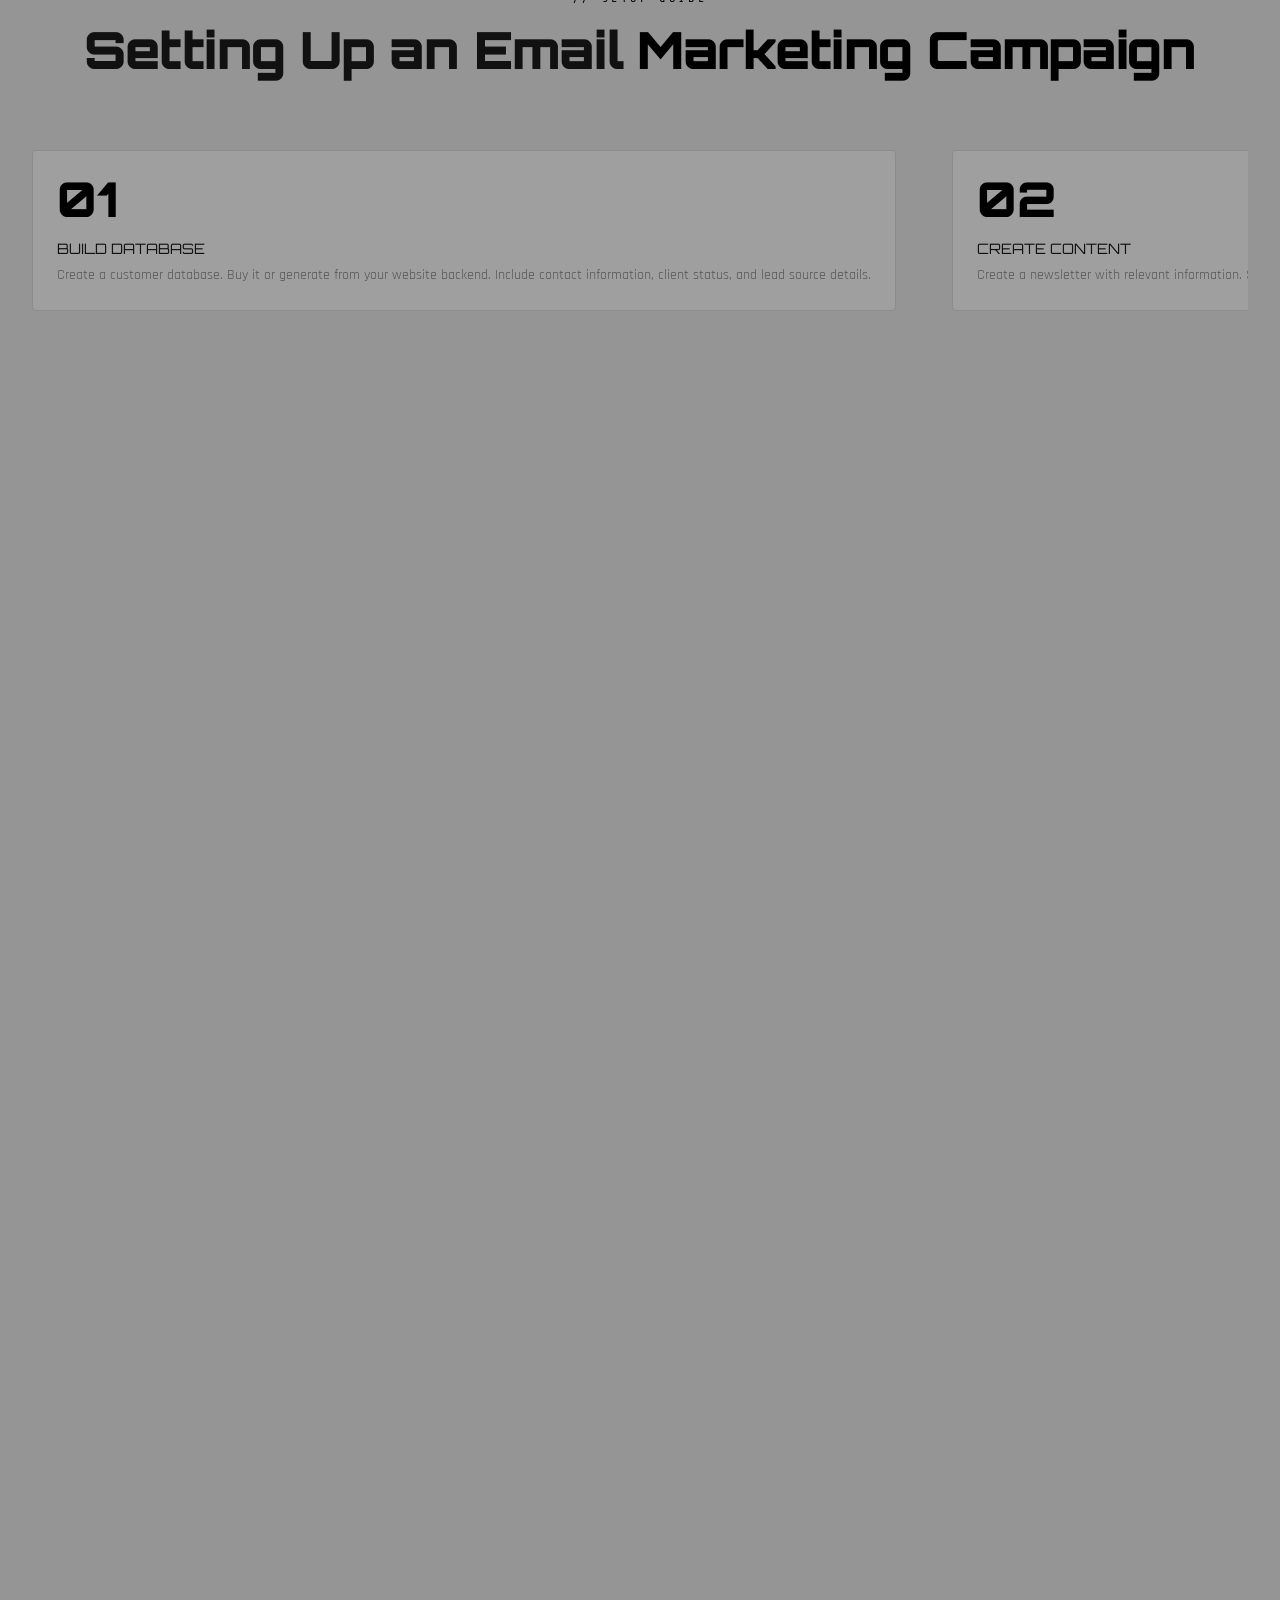
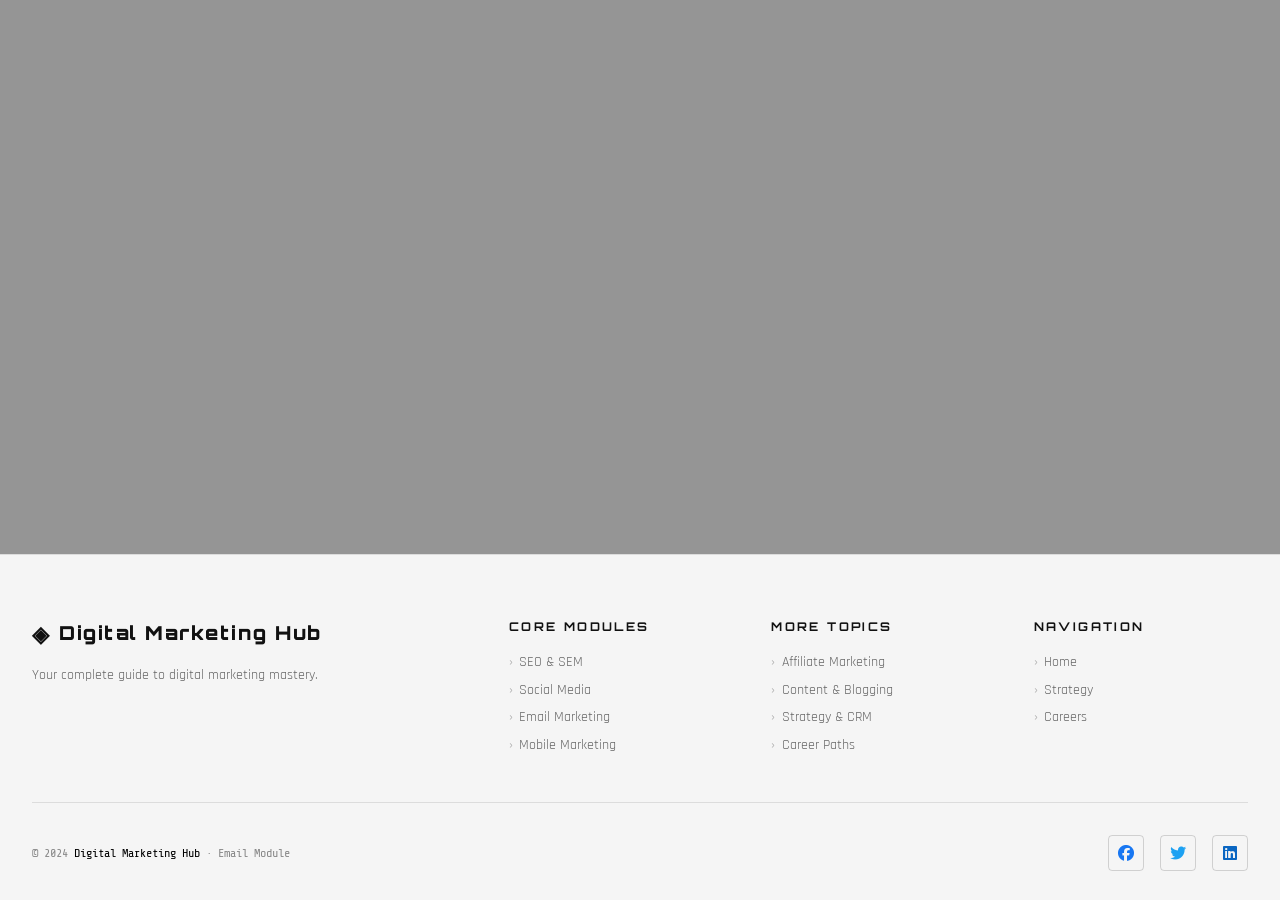
<file: Digital Marketing/email-marketing.html>
﻿<!DOCTYPE html>
<html lang="en">
<head>
  <meta charset="UTF-8" />
  <meta name="viewport" content="width=device-width, initial-scale=1.0" />
  <title>Email Marketing | Digital Marketing Hub</title>
  <link rel="stylesheet" href="style.css" />
  <link rel="stylesheet" href="https://cdnjs.cloudflare.com/ajax/libs/font-awesome/6.4.0/css/all.min.css" />
</head>
<body>
<div class="cursor"></div>
<div class="cursor-follower"></div>
<canvas id="starfield"></canvas>
<div class="scanlines"></div>

<nav class="nav">
  <a href="index.html" class="nav-logo"><span class="logo-icon">◈</span> Digital Marketing Hub</a>
  <ul class="nav-links">
    <li><a href="index.html">Home</a></li>
    <li><a href="seo.html">SEO</a></li>
    <li><a href="social-media.html">Social Media</a></li>
    <li><a href="email-marketing.html" class="active">Email</a></li>
    <li><a href="mobile-marketing.html">Mobile</a></li>
    <li><a href="affiliate-marketing.html">Affiliate</a></li>
    <li><a href="content-marketing.html">Content</a></li>
    <li><a href="strategy.html">Strategy</a></li>
    <li><a href="careers.html">Careers</a></li>
  </ul>
  <div class="nav-hamburger" id="hamburger"><span></span><span></span><span></span></div>
</nav>

<main>
  <section class="page-hero">
    <div class="page-hero-icon" style="color:var(--neon-yellow)">✉️</div>
    <h1 class="hero-title" style="font-size:clamp(2rem,6vw,5rem);">
      <span class="line1">EMAIL</span>
      <span class="line2">MARKETING</span>
    </h1>
    <p class="hero-subtitle">One of the most effective digital channels — promoting business through targeted emails and newsletters with measurable, quantifiable results.</p>
  </section>

  <!-- What is Email Marketing -->
  <section class="section">
    <div class="section-header animate-in">
      <span class="section-tag">// Definition</span>
      <h2 class="section-title">What is <span>Email Marketing?</span></h2>
    </div>
    <div class="info-box animate-in">
      <p>Email marketing is promoting your business by sending overt emails and newsletters. It uses promotional letters combined with product and service details to deliver a business message to an audience. It is a cost-effective method to convey your message to highly targeted visitors. The key differentiator: email marketing is not spam — it's about companies getting in touch with people genuinely interested in their brands. Digital marketers use all other channels to add leads to email lists, then use email marketing to create customer acquisition funnels.</p>
    </div>

    <!-- Types of Emails -->
    <div class="section-header animate-in" style="margin-top:4rem;">
      <span class="section-tag">// Email Types</span>
      <h2 class="section-title">Types of <span>Emails</span></h2>
    </div>

    <div class="cards-grid">
      <div class="card-3d animate-in">
        <span class="card-icon">🧾</span>
        <h3 class="card-title">Transaction Emails</h3>
        <p class="card-text">Sent after completing a transaction such as buying a product. Confirms the business transaction with information including cost per unit, number of units, total cost, payment mode, shipping details, and delivery time.</p>
        <div class="tags"><span class="tag tag-cyan">Order Confirmation</span><span class="tag tag-yellow">Receipt</span></div>
      </div>
      <div class="card-3d animate-in">
        <span class="card-icon">📰</span>
        <h3 class="card-title">Newsletters</h3>
        <p class="card-text">Include information to keep customers involved and informed. They foster long-term relationships with customers by providing industry news, company updates, and valuable educational content regularly.</p>
        <div class="tags"><span class="tag tag-pink">Weekly</span><span class="tag tag-green">Relationship</span></div>
      </div>
      <div class="card-3d animate-in">
        <span class="card-icon">🎁</span>
        <h3 class="card-title">Promotion Emails</h3>
        <p class="card-text">Carry details of promotional activities such as sales, new offers, discounts, and limited-time deals. They drive urgency and encourage customers to take immediate action before an offer expires.</p>
        <div class="tags"><span class="tag tag-pink">Offers</span><span class="tag tag-yellow">Urgency</span></div>
      </div>
    </div>
  </section>

  <!-- Campaign Setup -->
  <section class="section" style="padding-top:0">
    <div class="section-header animate-in">
      <span class="section-tag">// Setup Guide</span>
      <h2 class="section-title">Setting Up an Email <span>Marketing Campaign</span></h2>
    </div>

    <div class="process-steps animate-in">
      <div class="step-card">
        <div class="step-number">01</div>
        <div class="step-title">BUILD DATABASE</div>
        <p class="step-text">Create a customer database. Buy it or generate from your website backend. Include contact information, client status, and lead source details.</p>
      </div>
      <div class="step-connector">→</div>
      <div class="step-card">
        <div class="step-number">02</div>
        <div class="step-title">CREATE CONTENT</div>
        <p class="step-text">Create a newsletter with relevant information. Set subject line, timings, and frequency. Add discounts and bonuses. Make it eye-catchy, informational, and useful.</p>
      </div>
      <div class="step-connector">→</div>
      <div class="step-card">
        <div class="step-number">03</div>
        <div class="step-title">PREPARE & TEST</div>
        <p class="step-text">Mention deal expiry date and time. Drop necessary links. Buy servers capable of bearing the load. Test email before sending — check all details, images, and links.</p>
      </div>
      <div class="step-connector">→</div>
      <div class="step-card">
        <div class="step-number">04</div>
        <div class="step-title">DEPLOY</div>
        <p class="step-text">Deploy your newsletter to your segmented list. Personalize the message for different audience segments to maximize relevance and conversion rates.</p>
      </div>
      <div class="step-connector">→</div>
      <div class="step-card">
        <div class="step-number">05</div>
        <div class="step-title">ANALYZE</div>
        <p class="step-text">Analyze performance: email delivery rate, opening rate, conversions. Use insights to optimize future campaigns and improve every metric iteratively.</p>
      </div>
    </div>
  </section>

  <!-- Tracking Metrics -->
  <section class="section" style="padding-top:0">
    <div class="section-header animate-in">
      <span class="section-tag">// Analytics</span>
      <h2 class="section-title">Tracking Your <span>Email Campaign</span></h2>
    </div>

    <div class="cards-grid animate-in">
      <div class="card-3d">
        <span class="card-icon" style="color:var(--neon-cyan)">👆</span>
        <h3 class="card-title">Click-Through Rate</h3>
        <p class="card-text">Gives you a clear view of how many people engage with your mail and are interested in what you offer. The most direct measure of content relevance and offer appeal.</p>
        <div class="tags"><span class="tag tag-cyan">Engagement</span></div>
      </div>
      <div class="card-3d">
        <span class="card-icon" style="color:var(--neon-green)">✅</span>
        <h3 class="card-title">Conversion Rate</h3>
        <p class="card-text">Helps you know to what extent you are able to achieve your goals. Measures how many email recipients completed the desired action — purchase, signup, or download.</p>
        <div class="tags"><span class="tag tag-green">Goal Achievement</span></div>
      </div>
      <div class="card-3d">
        <span class="card-icon" style="color:var(--neon-pink)">🚫</span>
        <h3 class="card-title">Bounce Rate</h3>
        <p class="card-text">Lets you know how many consider you a spammer or time-waster. High bounce rates indicate list quality issues or sending to disengaged subscribers.</p>
        <div class="tags"><span class="tag tag-pink">List Health</span></div>
      </div>
      <div class="card-3d">
        <span class="card-icon" style="color:var(--neon-yellow)">📈</span>
        <h3 class="card-title">Subscribers' Growth Rate</h3>
        <p class="card-text">Lets you decide how much you are able to extend your reach. Measures how quickly your subscriber list is growing minus unsubscribes and bounces.</p>
        <div class="tags"><span class="tag tag-yellow">List Growth</span></div>
      </div>
      <div class="card-3d">
        <span class="card-icon" style="color:var(--neon-purple)">📤</span>
        <h3 class="card-title">Email Forwarding Rate</h3>
        <p class="card-text">The more is the rate, the more interested your customers are. Forwarded emails generate new subscribers organically, making it a powerful virality indicator.</p>
        <div class="tags"><span class="tag tag-cyan">Virality</span></div>
      </div>
      <div class="card-3d">
        <span class="card-icon" style="color:var(--neon-green)">💰</span>
        <h3 class="card-title">Overall ROI</h3>
        <p class="card-text">The gist of tracking — how many leads you generate through your campaigns and the revenue generated per dollar invested in email marketing infrastructure.</p>
        <div class="tags"><span class="tag tag-green">Revenue</span></div>
      </div>
    </div>
  </section>

  <!-- Best Practices -->
  <section class="section" style="padding-top:0">
    <div class="section-header animate-in">
      <span class="section-tag">// Best Practices</span>
      <h2 class="section-title">Email Campaign <span>Best Practices</span></h2>
    </div>
    <div style="display:grid;grid-template-columns:repeat(auto-fill,minmax(280px,1fr));gap:1rem;" class="animate-in">
      <div class="info-box" style="margin:0">
        <p><strong style="color:var(--neon-cyan)">Subject Line:</strong> Keep it under 50 characters. Create curiosity or urgency. Avoid spam trigger words like FREE, URGENT, ACT NOW. Personalize with recipient's name.</p>
      </div>
      <div class="info-box" style="margin:0">
        <p><strong style="color:var(--neon-cyan)">Segmentation:</strong> Divide your list by behavior, demographics, and purchase history. Targeted emails perform significantly better than broad blasts.</p>
      </div>
      <div class="info-box" style="margin:0">
        <p><strong style="color:var(--neon-cyan)">Mobile Optimization:</strong> Over 60% of emails are opened on mobile. Use responsive templates, single-column layouts, and large tap targets.</p>
      </div>
      <div class="info-box" style="margin:0">
        <p><strong style="color:var(--neon-cyan)">Clear CTA:</strong> Every email should have one clear call-to-action button. Multiple CTAs dilute focus and reduce conversion rates significantly.</p>
      </div>
      <div class="info-box" style="margin:0">
        <p><strong style="color:var(--neon-cyan)">Timing:</strong> Tuesday–Thursday mornings typically see the highest open rates. Test different send times for your specific audience segment.</p>
      </div>
      <div class="info-box" style="margin:0">
        <p><strong style="color:var(--neon-cyan)">A/B Testing:</strong> Test subject lines, send times, CTA text, and email design. Even small improvements compound over many campaigns.</p>
      </div>
    </div>
  </section>

  <div class="cta-banner animate-in" style="padding:2rem;">
    <h2 class="cta-title">Next: Mobile Marketing →</h2>
    <p class="cta-desc">Explore how to reach audiences on smartphones through SMS, apps, QR codes, and location-based advertising.</p>
    <a href="mobile-marketing.html" class="btn-primary"><span>Explore Mobile Marketing →</span></a>
  </div>
</main>

<footer>
  <div class="footer-grid">
    <div class="footer-brand">
      <a href="index.html" class="nav-logo"><span class="logo-icon">◈</span> Digital Marketing Hub</a>
      <p class="footer-desc">Your complete guide to digital marketing mastery.</p>
    </div>
    <div class="footer-col">
      <h4>Core Modules</h4>
      <ul class="footer-links">
        <li><a href="seo.html">SEO & SEM</a></li>
        <li><a href="social-media.html">Social Media</a></li>
        <li><a href="email-marketing.html">Email Marketing</a></li>
        <li><a href="mobile-marketing.html">Mobile Marketing</a></li>
      </ul>
    </div>
    <div class="footer-col">
      <h4>More Topics</h4>
      <ul class="footer-links">
        <li><a href="affiliate-marketing.html">Affiliate Marketing</a></li>
        <li><a href="content-marketing.html">Content & Blogging</a></li>
        <li><a href="strategy.html">Strategy & CRM</a></li>
        <li><a href="careers.html">Career Paths</a></li>
      </ul>
    </div>
    <div class="footer-col">
      <h4>Navigation</h4>
      <ul class="footer-links">
        <li><a href="index.html">Home</a></li>
        <li><a href="strategy.html">Strategy</a></li>
        <li><a href="careers.html">Careers</a></li>
      </ul>
    </div>
  </div>
  <div class="footer-bottom">
    <div class="footer-copy">© 2024 <span>Digital Marketing Hub</span> · Email Module</div>
    <div class="footer-socials"><a href="#"><i class="fa-brands fa-facebook" style="color: #1877F2;"></i></a><a href="#"><i class="fa-brands fa-twitter" style="color: #1DA1F2;"></i></a><a href="#"><i class="fa-brands fa-linkedin" style="color: #0A66C2;"></i></a></div>
  </div>
</footer>
<script src="main.js"></script>
</body>
</html>
</file>
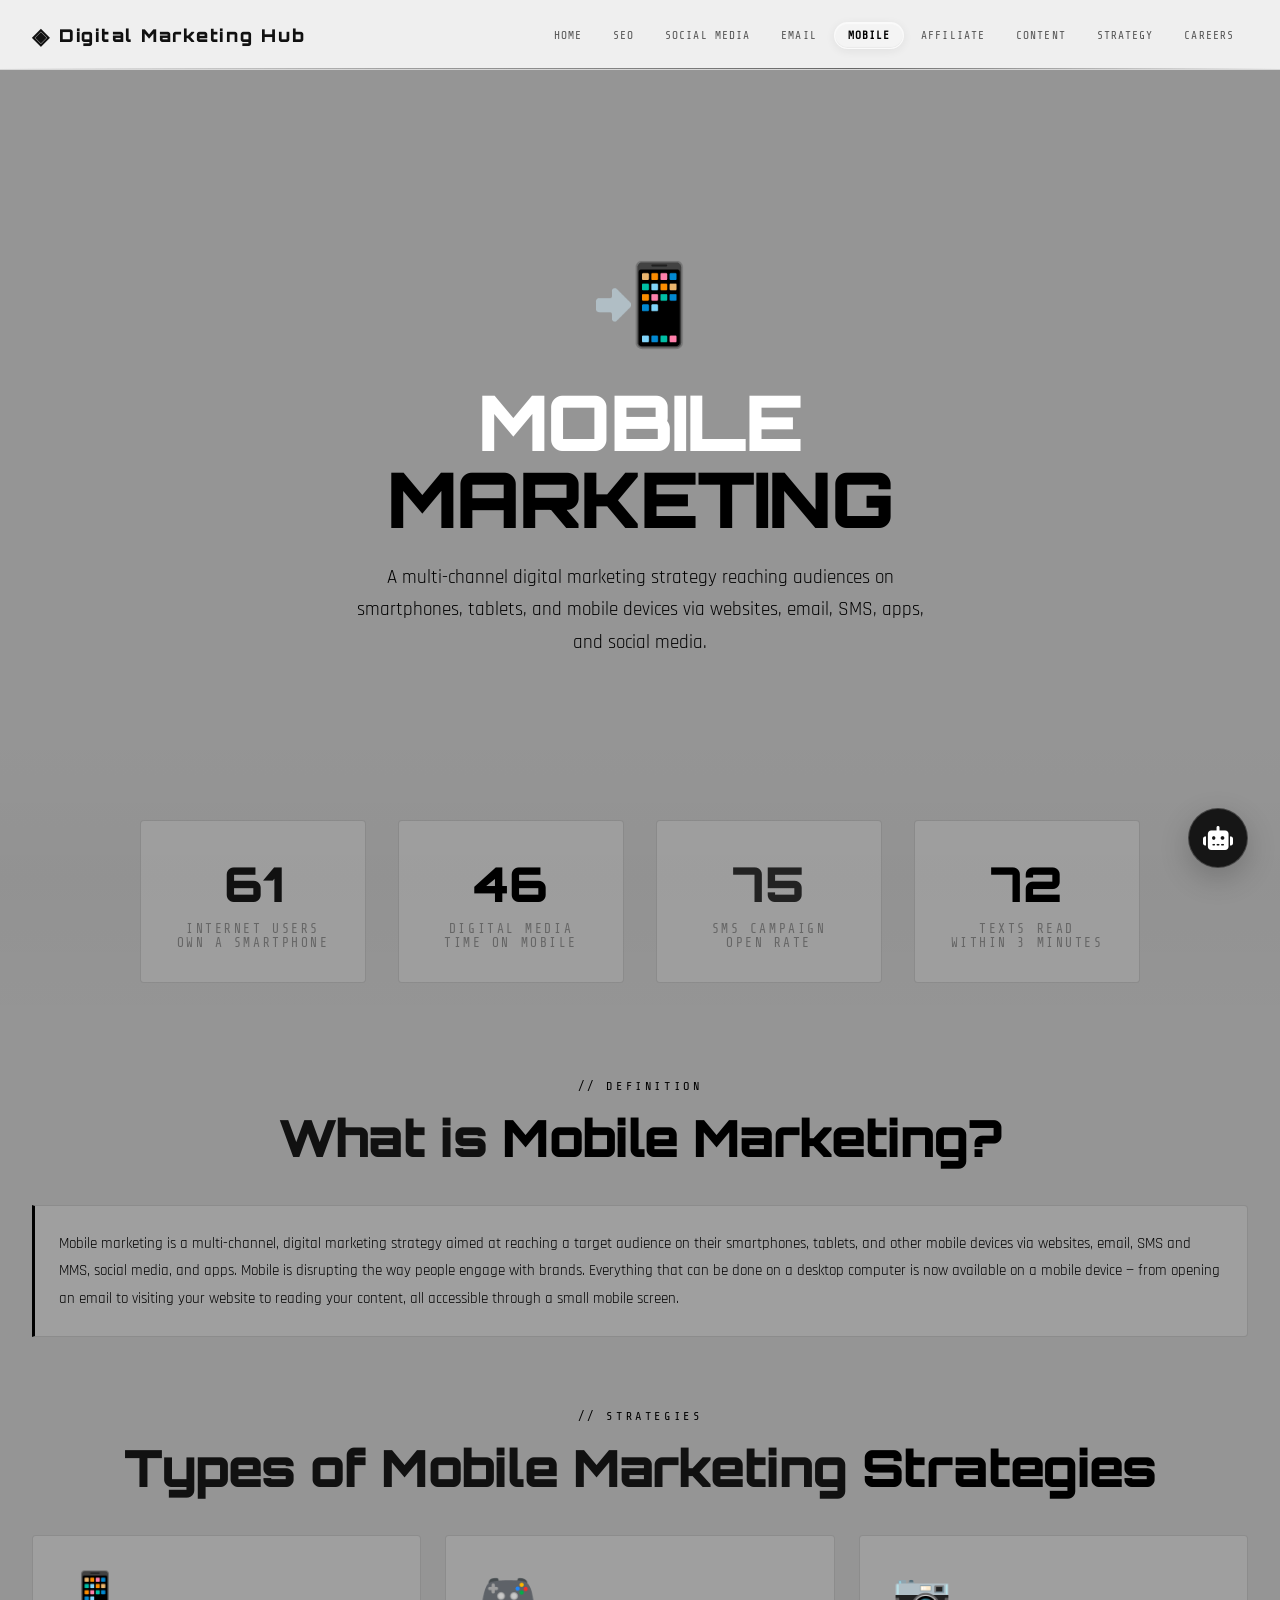
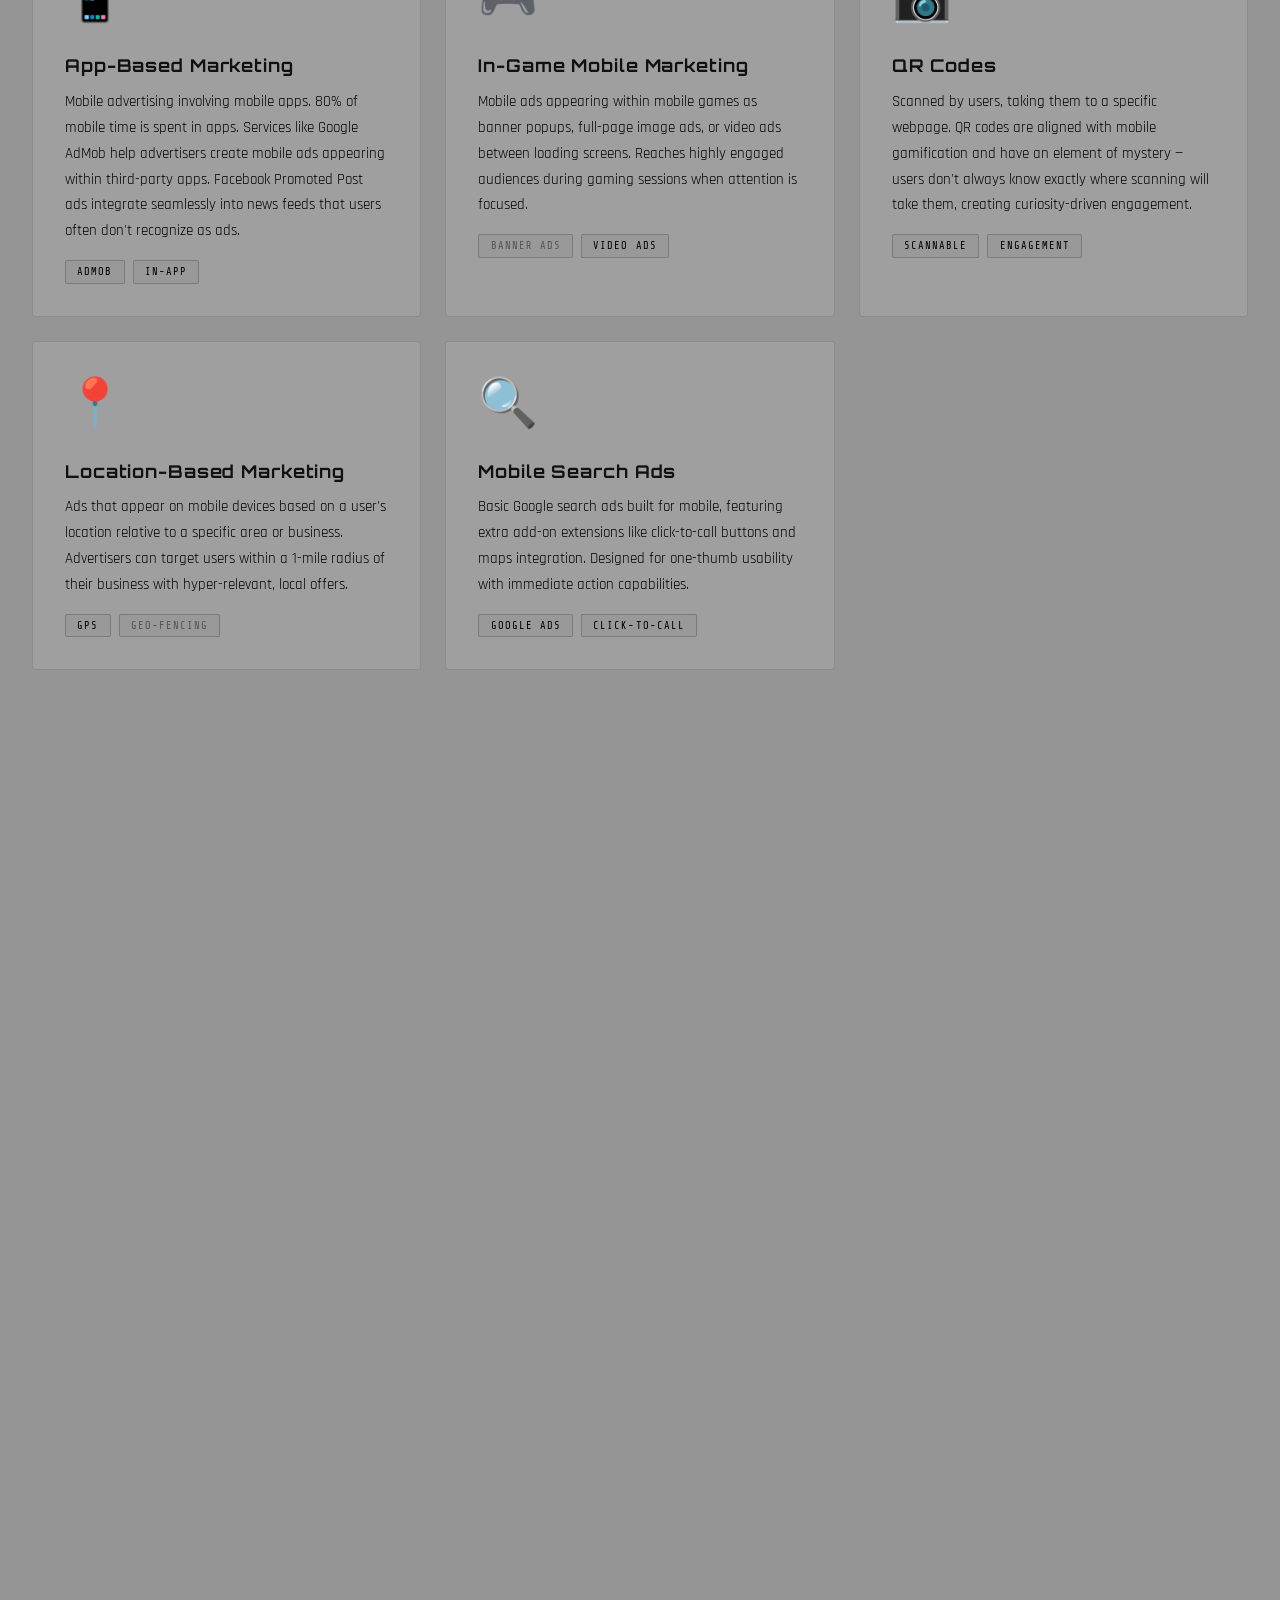
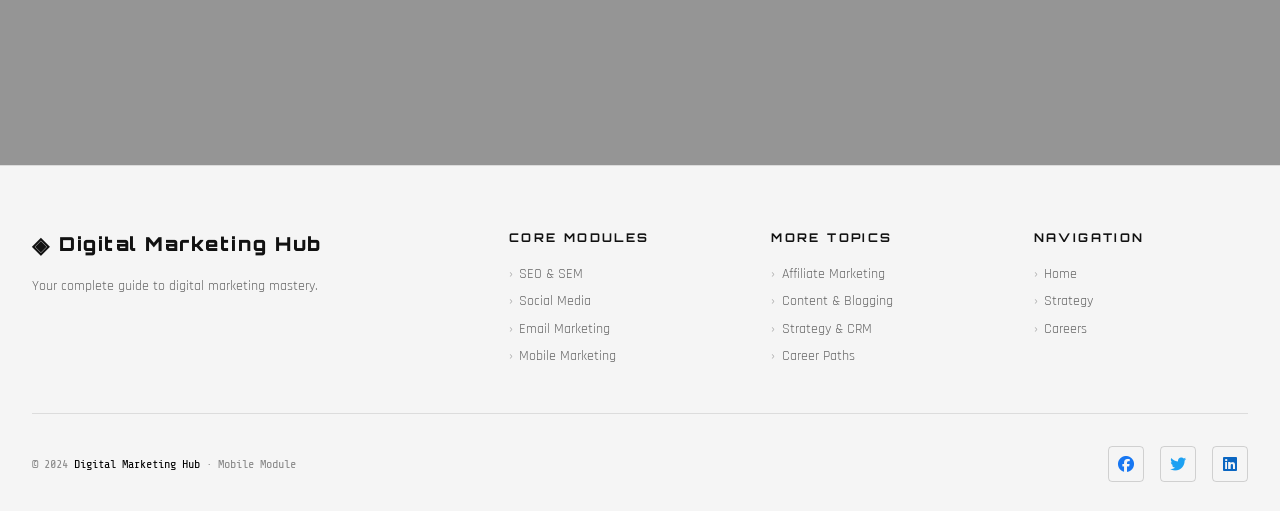
<file: Digital Marketing/mobile-marketing.html>
﻿<!DOCTYPE html>
<html lang="en">
<head>
  <meta charset="UTF-8" />
  <meta name="viewport" content="width=device-width, initial-scale=1.0" />
  <title>Mobile Marketing | Digital Marketing Hub</title>
  <link rel="stylesheet" href="style.css" />
  <link rel="stylesheet" href="https://cdnjs.cloudflare.com/ajax/libs/font-awesome/6.4.0/css/all.min.css" />
</head>
<body>
<div class="cursor"></div>
<div class="cursor-follower"></div>
<canvas id="starfield"></canvas>
<div class="scanlines"></div>

<nav class="nav">
  <a href="index.html" class="nav-logo"><span class="logo-icon">◈</span> Digital Marketing Hub</a>
  <ul class="nav-links">
    <li><a href="index.html">Home</a></li>
    <li><a href="seo.html">SEO</a></li>
    <li><a href="social-media.html">Social Media</a></li>
    <li><a href="email-marketing.html">Email</a></li>
    <li><a href="mobile-marketing.html" class="active">Mobile</a></li>
    <li><a href="affiliate-marketing.html">Affiliate</a></li>
    <li><a href="content-marketing.html">Content</a></li>
    <li><a href="strategy.html">Strategy</a></li>
    <li><a href="careers.html">Careers</a></li>
  </ul>
  <div class="nav-hamburger" id="hamburger"><span></span><span></span><span></span></div>
</nav>

<main>
  <section class="page-hero">
    <div class="page-hero-icon text-pink">📲</div>
    <h1 class="hero-title" style="font-size:clamp(2rem,6vw,5rem);">
      <span class="line1">MOBILE</span>
      <span class="line2">MARKETING</span>
    </h1>
    <p class="hero-subtitle">A multi-channel digital marketing strategy reaching audiences on smartphones, tablets, and mobile devices via websites, email, SMS, apps, and social media.</p>
  </section>

  <!-- Stats Banner -->
  <section class="stats-section" style="padding:3rem 2rem;">
    <div style="max-width:1400px;margin:0 auto;">
      <div class="stats-grid animate-in">
        <div class="stat-card">
          <div class="stat-number text-cyan" data-target="80">80%</div>
          <div class="stat-label">Internet users own a smartphone</div>
        </div>
        <div class="stat-card">
          <div class="stat-number text-pink" data-target="60">60%</div>
          <div class="stat-label">Digital media time on mobile</div>
        </div>
        <div class="stat-card">
          <div class="stat-number text-yellow" data-target="98">98%</div>
          <div class="stat-label">SMS campaign open rate</div>
        </div>
        <div class="stat-card">
          <div class="stat-number text-green" data-target="95">95%</div>
          <div class="stat-label">Texts read within 3 minutes</div>
        </div>
      </div>
    </div>
  </section>

  <!-- What is Mobile Marketing -->
  <section class="section">
    <div class="section-header animate-in">
      <span class="section-tag">// Definition</span>
      <h2 class="section-title">What is <span>Mobile Marketing?</span></h2>
    </div>
    <div class="info-box animate-in">
      <p>Mobile marketing is a multi-channel, digital marketing strategy aimed at reaching a target audience on their smartphones, tablets, and other mobile devices via websites, email, SMS and MMS, social media, and apps. Mobile is disrupting the way people engage with brands. Everything that can be done on a desktop computer is now available on a mobile device — from opening an email to visiting your website to reading your content, all accessible through a small mobile screen.</p>
    </div>
  </section>

  <!-- Mobile Marketing Strategies -->
  <section class="section" style="padding-top:0">
    <div class="section-header animate-in">
      <span class="section-tag">// Strategies</span>
      <h2 class="section-title">Types of Mobile Marketing <span>Strategies</span></h2>
    </div>

    <div class="cards-grid">
      <div class="card-3d animate-in">
        <span class="card-icon">📱</span>
        <h3 class="card-title">App-Based Marketing</h3>
        <p class="card-text">Mobile advertising involving mobile apps. 80% of mobile time is spent in apps. Services like Google AdMob help advertisers create mobile ads appearing within third-party apps. Facebook Promoted Post ads integrate seamlessly into news feeds that users often don't recognize as ads.</p>
        <div class="tags"><span class="tag tag-cyan">AdMob</span><span class="tag tag-pink">In-App</span></div>
      </div>

      <div class="card-3d animate-in">
        <span class="card-icon">🎮</span>
        <h3 class="card-title">In-Game Mobile Marketing</h3>
        <p class="card-text">Mobile ads appearing within mobile games as banner popups, full-page image ads, or video ads between loading screens. Reaches highly engaged audiences during gaming sessions when attention is focused.</p>
        <div class="tags"><span class="tag tag-yellow">Banner Ads</span><span class="tag tag-cyan">Video Ads</span></div>
      </div>

      <div class="card-3d animate-in">
        <span class="card-icon">📷</span>
        <h3 class="card-title">QR Codes</h3>
        <p class="card-text">Scanned by users, taking them to a specific webpage. QR codes are aligned with mobile gamification and have an element of mystery — users don't always know exactly where scanning will take them, creating curiosity-driven engagement.</p>
        <div class="tags"><span class="tag tag-green">Scannable</span><span class="tag tag-cyan">Engagement</span></div>
      </div>

      <div class="card-3d animate-in">
        <span class="card-icon">📍</span>
        <h3 class="card-title">Location-Based Marketing</h3>
        <p class="card-text">Ads that appear on mobile devices based on a user's location relative to a specific area or business. Advertisers can target users within a 1-mile radius of their business with hyper-relevant, local offers.</p>
        <div class="tags"><span class="tag tag-pink">GPS</span><span class="tag tag-yellow">Geo-Fencing</span></div>
      </div>

      <div class="card-3d animate-in">
        <span class="card-icon">🔍</span>
        <h3 class="card-title">Mobile Search Ads</h3>
        <p class="card-text">Basic Google search ads built for mobile, featuring extra add-on extensions like click-to-call buttons and maps integration. Designed for one-thumb usability with immediate action capabilities.</p>
        <div class="tags"><span class="tag tag-cyan">Google Ads</span><span class="tag tag-green">Click-to-Call</span></div>
      </div>

      <div class="card-3d animate-in">
        <span class="card-icon">💬</span>
        <h3 class="card-title">SMS / MMS Marketing</h3>
        <p class="card-text">Text message campaigns for promotions, notifications, and customer service. 98% open rate and 45% response rate make SMS the most direct marketing channel available to businesses.</p>
        <div class="tags"><span class="tag tag-pink">SMS</span><span class="tag tag-yellow">MMS</span><span class="tag tag-green">98% Open</span></div>
      </div>
    </div>
  </section>

  <!-- SMS Deep Dive -->
  <section class="section" style="padding-top:0">
    <div class="section-header animate-in">
      <span class="section-tag">// SMS Campaigns</span>
      <h2 class="section-title">Why SMS Campaigns <span>Matter</span></h2>
    </div>

    <div style="display:grid;grid-template-columns:repeat(auto-fill,minmax(280px,1fr));gap:1.5rem;" class="animate-in">
      <div class="card-3d">
        <span class="card-icon text-cyan">📊</span>
        <h3 class="card-title">Extraordinary Open Rates</h3>
        <p class="card-text">SMS campaigns achieve a remarkable 98% open rate and a 45% response rate — figures email marketing can only dream of. This makes SMS the highest-engagement marketing channel.</p>
      </div>
      <div class="card-3d">
        <span class="card-icon text-pink">⚡</span>
        <h3 class="card-title">Drives Immediate Action</h3>
        <p class="card-text">SMS messages create a feeling of time sensitivity and urgency. No other marketing channel creates such a strong urgency that many customers decide to act rapidly within minutes of receiving the message.</p>
      </div>
      <div class="card-3d">
        <span class="card-icon text-yellow">⏱️</span>
        <h3 class="card-title">Easy & Instant</h3>
        <p class="card-text">SMS takes only moments to create compared to HTML-designed emails. 95% of all texts are read within 3 minutes after being sent, enabling real-time campaign results measurement.</p>
      </div>
      <div class="card-3d">
        <span class="card-icon text-green">🔧</span>
        <h3 class="card-title">Multifunctional</h3>
        <p class="card-text">SMS campaigns can inform about new products, deliver exclusive offers, send updates and notifications, remind about appointments, report relevant news, or improve customer service.</p>
      </div>
      <div class="card-3d">
        <span class="card-icon" style="color:var(--neon-purple)">🤝</span>
        <h3 class="card-title">Works with Other Channels</h3>
        <p class="card-text">SMS can improve email marketing results — send SMS to "catch up" people who never opened your email. Use it strategically as a supporting channel in omnichannel campaigns.</p>
      </div>
    </div>
  </section>

  <!-- Mobile App section -->
  <section class="section" style="padding-top:0">
    <div class="section-header animate-in">
      <span class="section-tag">// App Marketing</span>
      <h2 class="section-title">Mobile <span>Apps</span></h2>
    </div>
    <div class="info-box animate-in">
      <p>A mobile app is a software application developed specifically for use on small, wireless computing devices such as smartphones and tablets. Mobile apps are designed with consideration for device demands and constraints, and also to take advantage of specialized device capabilities. A gaming app, for example, might leverage the iPhone's accelerometer. App marketing strategy involves both driving downloads (ASO) and retaining active users through push notifications, in-app messaging, and personalized experiences.</p>
    </div>

    <!-- ASO Section -->
    <div class="section-header animate-in" style="margin-top:3rem;">
      <span class="section-tag">// App Store Optimization</span>
      <h2 class="section-title">App Store Optimization <span>(ASO)</span></h2>
    </div>
    <div class="info-box animate-in">
      <p>App Store Optimization (ASO) is the process of optimizing mobile apps to rank higher in an app store's search results. The higher your app ranks, the more visible it is to potential customers — and increased visibility translates directly to more traffic to your app's page and more downloads.</p>
    </div>

    <div class="cards-grid" style="margin-top:2rem;">
      <div class="card-3d animate-in">
        <span class="card-icon text-cyan">📛</span>
        <h3 class="card-title">App Name / Title</h3>
        <p class="card-text">Place the keyword with the heaviest search traffic in the title. Avoid changing it too often — as your app ranks higher and gains reviews, word spreads. Changing title disrupts organic word-of-mouth growth.</p>
        <div class="tags"><span class="tag tag-cyan">Primary Factor</span></div>
      </div>
      <div class="card-3d animate-in">
        <span class="card-icon text-pink">🔑</span>
        <h3 class="card-title">Keywords</h3>
        <p class="card-text">Know which keywords are most relevant and frequently used by your target audience. Monitor competitors weekly to understand how you compare and identify keyword opportunities.</p>
        <div class="tags"><span class="tag tag-pink">Research</span><span class="tag tag-cyan">Monitoring</span></div>
      </div>
      <div class="card-3d animate-in">
        <span class="card-icon text-yellow">📝</span>
        <h3 class="card-title">Description</h3>
        <p class="card-text">Clearly communicate what your app does and its benefits. The first 3 lines are crucial as users must tap "More" to see additional content. Include social proof and key features prominently.</p>
        <div class="tags"><span class="tag tag-yellow">First Impression</span></div>
      </div>
      <div class="card-3d animate-in">
        <span class="card-icon text-green">⬇️</span>
        <h3 class="card-title">Downloads & Ratings</h3>
        <p class="card-text">Total downloads and ratings significantly impact ASO ranking but are difficult to control directly. Incentivize happy users to rate and review the app through in-app prompts at the right moments.</p>
        <div class="tags"><span class="tag tag-green">Social Proof</span></div>
      </div>
    </div>
  </section>

  <div class="cta-banner animate-in" style="padding:2rem;">
    <h2 class="cta-title">Next: Affiliate Marketing →</h2>
    <p class="cta-desc">Learn how performance-based affiliate programs work and how to earn commissions promoting products.</p>
    <a href="affiliate-marketing.html" class="btn-primary"><span>Explore Affiliate Marketing →</span></a>
  </div>
</main>

<footer>
  <div class="footer-grid">
    <div class="footer-brand">
      <a href="index.html" class="nav-logo"><span class="logo-icon">◈</span> Digital Marketing Hub</a>
      <p class="footer-desc">Your complete guide to digital marketing mastery.</p>
    </div>
    <div class="footer-col">
      <h4>Core Modules</h4>
      <ul class="footer-links">
        <li><a href="seo.html">SEO & SEM</a></li>
        <li><a href="social-media.html">Social Media</a></li>
        <li><a href="email-marketing.html">Email Marketing</a></li>
        <li><a href="mobile-marketing.html">Mobile Marketing</a></li>
      </ul>
    </div>
    <div class="footer-col">
      <h4>More Topics</h4>
      <ul class="footer-links">
        <li><a href="affiliate-marketing.html">Affiliate Marketing</a></li>
        <li><a href="content-marketing.html">Content & Blogging</a></li>
        <li><a href="strategy.html">Strategy & CRM</a></li>
        <li><a href="careers.html">Career Paths</a></li>
      </ul>
    </div>
    <div class="footer-col">
      <h4>Navigation</h4>
      <ul class="footer-links">
        <li><a href="index.html">Home</a></li>
        <li><a href="strategy.html">Strategy</a></li>
        <li><a href="careers.html">Careers</a></li>
      </ul>
    </div>
  </div>
  <div class="footer-bottom">
    <div class="footer-copy">© 2024 <span>Digital Marketing Hub</span> · Mobile Module</div>
    <div class="footer-socials"><a href="#"><i class="fa-brands fa-facebook" style="color: #1877F2;"></i></a><a href="#"><i class="fa-brands fa-twitter" style="color: #1DA1F2;"></i></a><a href="#"><i class="fa-brands fa-linkedin" style="color: #0A66C2;"></i></a></div>
  </div>
</footer>
<script src="main.js"></script>
</body>
</html>
</file>
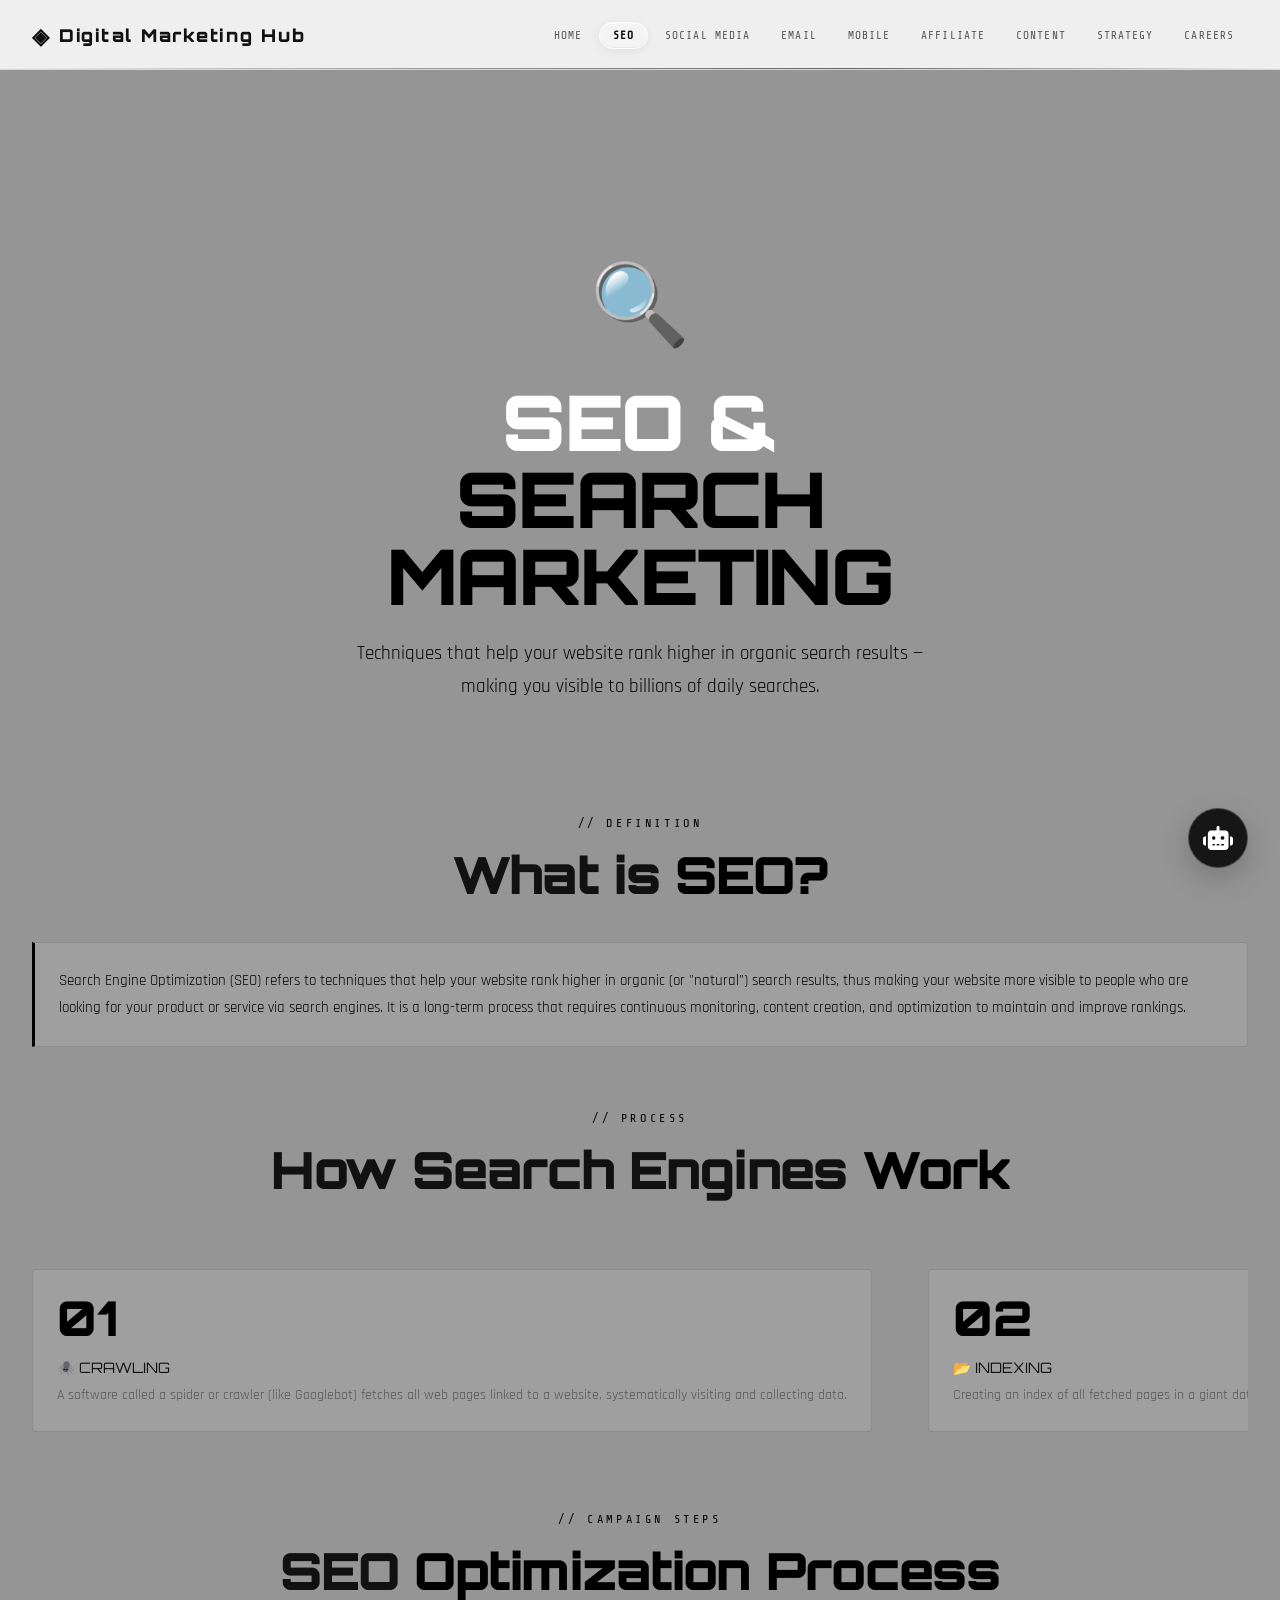
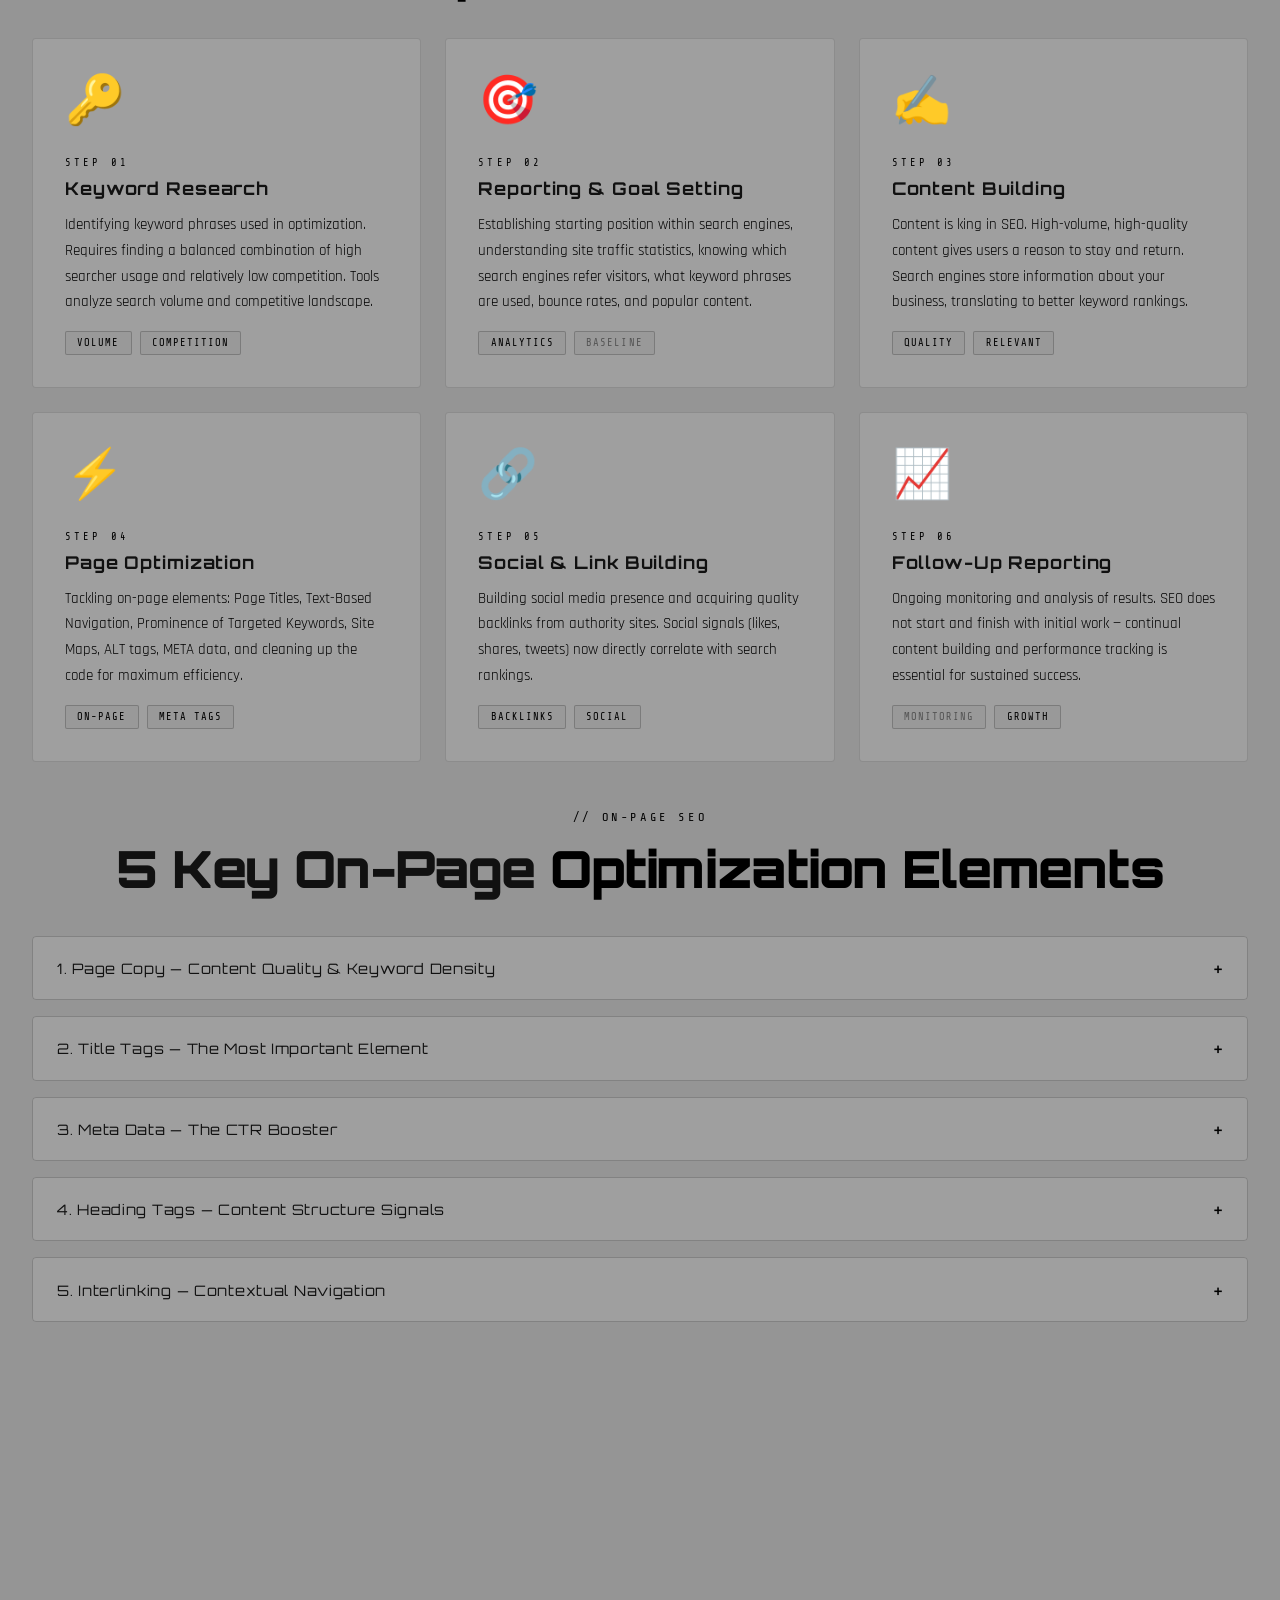
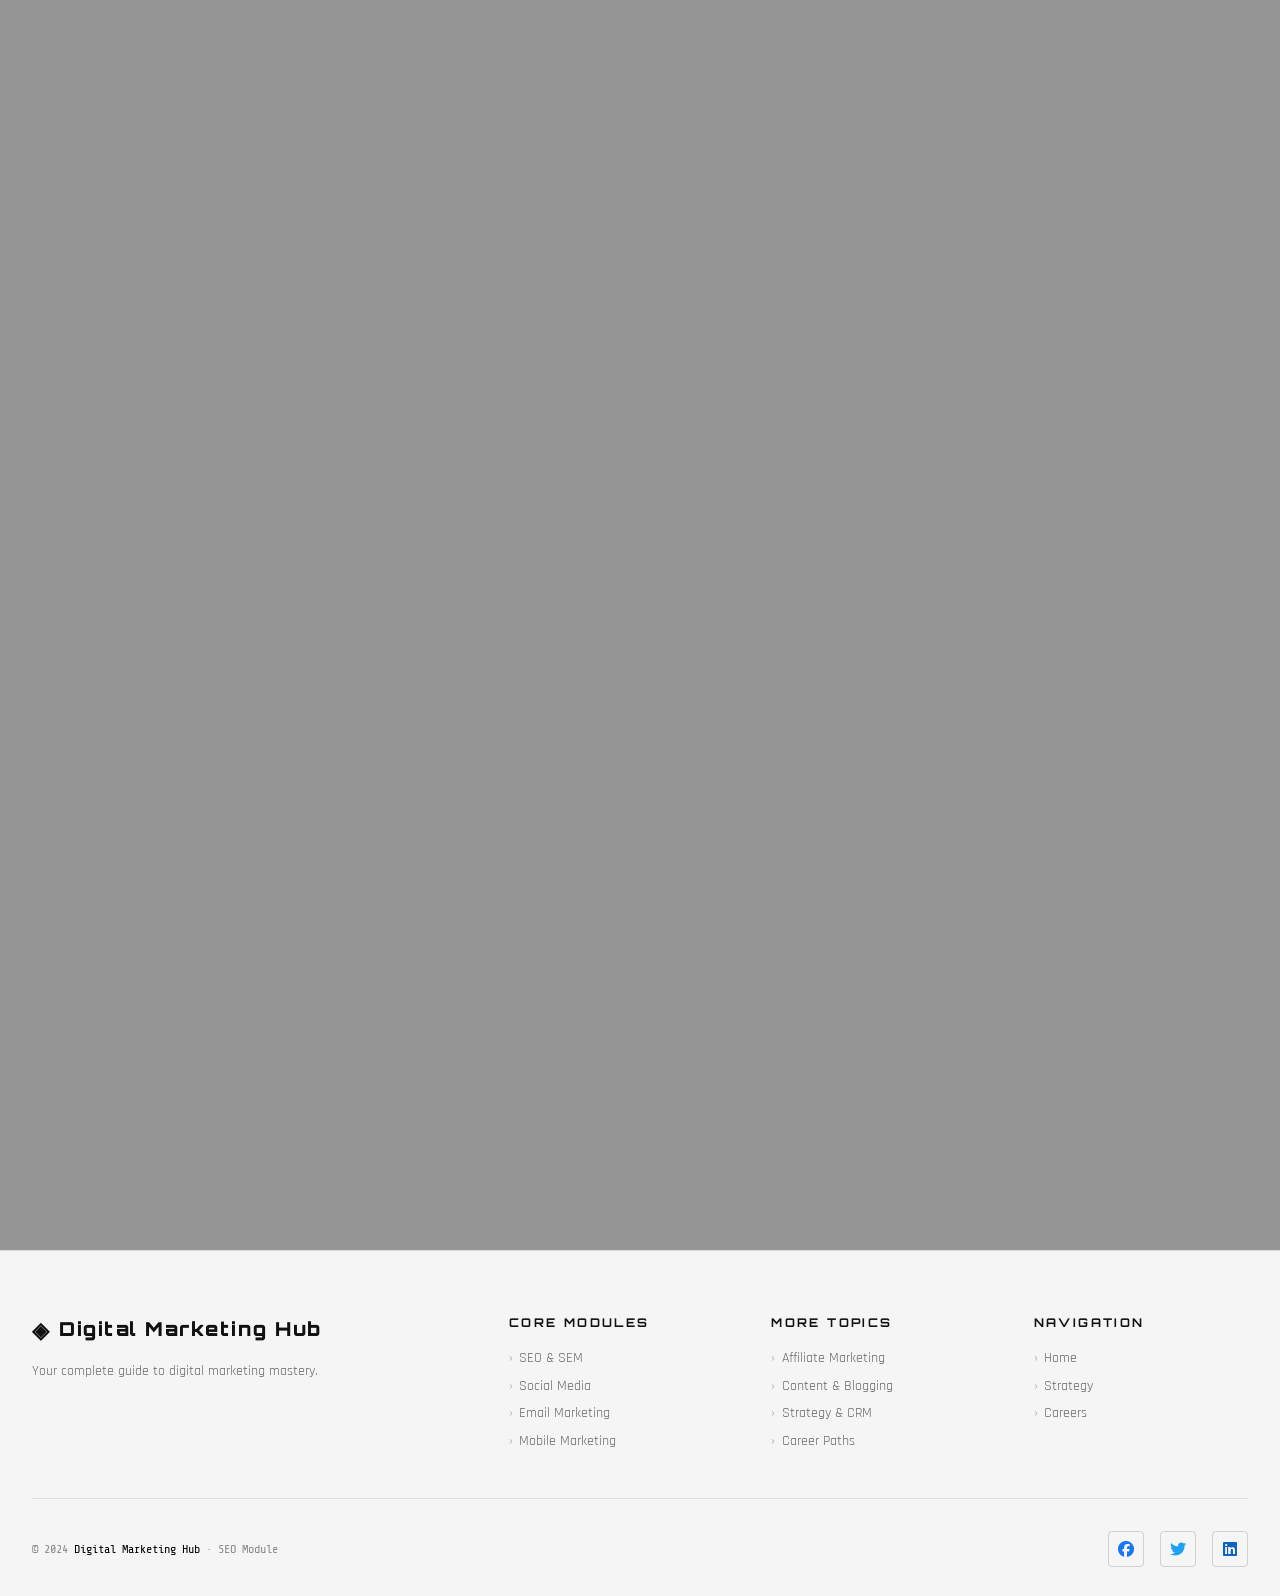
<file: Digital Marketing/seo.html>
﻿<!DOCTYPE html>
<html lang="en">
<head>
  <meta charset="UTF-8" />
  <meta name="viewport" content="width=device-width, initial-scale=1.0" />
  <title>SEO & Search Marketing | Digital Marketing Hub</title>
  <link rel="stylesheet" href="style.css" />
  <link rel="stylesheet" href="https://cdnjs.cloudflare.com/ajax/libs/font-awesome/6.4.0/css/all.min.css" />
</head>
<body>

<div class="cursor"></div>
<div class="cursor-follower"></div>
<canvas id="starfield"></canvas>
<div class="scanlines"></div>

<nav class="nav">
  <a href="index.html" class="nav-logo"><span class="logo-icon">◈</span> Digital Marketing Hub</a>
  <ul class="nav-links">
    <li><a href="index.html">Home</a></li>
    <li><a href="seo.html" class="active">SEO</a></li>
    <li><a href="social-media.html">Social Media</a></li>
    <li><a href="email-marketing.html">Email</a></li>
    <li><a href="mobile-marketing.html">Mobile</a></li>
    <li><a href="affiliate-marketing.html">Affiliate</a></li>
    <li><a href="content-marketing.html">Content</a></li>
    <li><a href="strategy.html">Strategy</a></li>
    <li><a href="careers.html">Careers</a></li>
  </ul>
  <div class="nav-hamburger" id="hamburger"><span></span><span></span><span></span></div>
</nav>

<main>
  <!-- Page Hero -->
  <section class="page-hero">
    <div class="page-hero-icon text-cyan">🔍</div>
    <h1 class="hero-title" style="font-size:clamp(2rem,6vw,5rem);">
      <span class="line1">SEO &</span>
      <span class="line2">SEARCH</span>
      <span class="line3">MARKETING</span>
    </h1>
    <p class="hero-subtitle">Techniques that help your website rank higher in organic search results — making you visible to billions of daily searches.</p>
  </section>

  <!-- What is SEO -->
  <section class="section">
    <div class="section-header animate-in">
      <span class="section-tag">// Definition</span>
      <h2 class="section-title">What is <span>SEO?</span></h2>
    </div>
    <div class="info-box animate-in">
      <p>Search Engine Optimization (SEO) refers to techniques that help your website rank higher in organic (or "natural") search results, thus making your website more visible to people who are looking for your product or service via search engines. It is a long-term process that requires continuous monitoring, content creation, and optimization to maintain and improve rankings.</p>
    </div>

    <!-- How Search Engines Work -->
    <div class="section-header animate-in" style="margin-top:4rem;">
      <span class="section-tag">// Process</span>
      <h2 class="section-title">How Search Engines <span>Work</span></h2>
    </div>

    <div class="process-steps animate-in">
      <div class="step-card">
        <div class="step-number">01</div>
        <div class="step-title">🕷️ CRAWLING</div>
        <p class="step-text">A software called a spider or crawler (like Googlebot) fetches all web pages linked to a website, systematically visiting and collecting data.</p>
      </div>
      <div class="step-connector">→</div>
      <div class="step-card">
        <div class="step-number">02</div>
        <div class="step-title">📂 INDEXING</div>
        <p class="step-text">Creating an index of all fetched pages in a giant database. Words and expressions that best describe each page are identified and assigned keywords.</p>
      </div>
      <div class="step-connector">→</div>
      <div class="step-card">
        <div class="step-number">03</div>
        <div class="step-title">⚙️ PROCESSING</div>
        <p class="step-text">When a search request arrives, the engine compares the search string with all indexed pages in the database to find matches.</p>
      </div>
      <div class="step-connector">→</div>
      <div class="step-card">
        <div class="step-number">04</div>
        <div class="step-title">📊 RELEVANCY</div>
        <p class="step-text">The search engine calculates the relevancy of each matching page to the search string using complex algorithms with hundreds of variables.</p>
      </div>
      <div class="step-connector">→</div>
      <div class="step-card">
        <div class="step-number">05</div>
        <div class="step-title">📋 RESULTS</div>
        <p class="step-text">The best-matched results are retrieved and displayed in the browser — ranked by relevance, authority, and dozens of other ranking factors.</p>
      </div>
    </div>
  </section>

  <!-- SEO Process -->
  <section class="section" style="padding-top:0">
    <div class="section-header animate-in">
      <span class="section-tag">// Campaign Steps</span>
      <h2 class="section-title">SEO <span>Optimization Process</span></h2>
    </div>

    <div class="cards-grid">
      <div class="card-3d animate-in">
        <span class="card-icon">🔑</span>
        <div class="card-number">STEP 01</div>
        <h3 class="card-title">Keyword Research</h3>
        <p class="card-text">Identifying keyword phrases used in optimization. Requires finding a balanced combination of high searcher usage and relatively low competition. Tools analyze search volume and competitive landscape.</p>
        <div class="tags"><span class="tag tag-cyan">Volume</span><span class="tag tag-pink">Competition</span></div>
      </div>

      <div class="card-3d animate-in">
        <span class="card-icon">🎯</span>
        <div class="card-number">STEP 02</div>
        <h3 class="card-title">Reporting & Goal Setting</h3>
        <p class="card-text">Establishing starting position within search engines, understanding site traffic statistics, knowing which search engines refer visitors, what keyword phrases are used, bounce rates, and popular content.</p>
        <div class="tags"><span class="tag tag-cyan">Analytics</span><span class="tag tag-yellow">Baseline</span></div>
      </div>

      <div class="card-3d animate-in">
        <span class="card-icon">✍️</span>
        <div class="card-number">STEP 03</div>
        <h3 class="card-title">Content Building</h3>
        <p class="card-text">Content is king in SEO. High-volume, high-quality content gives users a reason to stay and return. Search engines store information about your business, translating to better keyword rankings.</p>
        <div class="tags"><span class="tag tag-green">Quality</span><span class="tag tag-cyan">Relevant</span></div>
      </div>

      <div class="card-3d animate-in">
        <span class="card-icon">⚡</span>
        <div class="card-number">STEP 04</div>
        <h3 class="card-title">Page Optimization</h3>
        <p class="card-text">Tackling on-page elements: Page Titles, Text-Based Navigation, Prominence of Targeted Keywords, Site Maps, ALT tags, META data, and cleaning up the code for maximum efficiency.</p>
        <div class="tags"><span class="tag tag-pink">On-Page</span><span class="tag tag-cyan">Meta Tags</span></div>
      </div>

      <div class="card-3d animate-in">
        <span class="card-icon">🔗</span>
        <div class="card-number">STEP 05</div>
        <h3 class="card-title">Social & Link Building</h3>
        <p class="card-text">Building social media presence and acquiring quality backlinks from authority sites. Social signals (likes, shares, tweets) now directly correlate with search rankings.</p>
        <div class="tags"><span class="tag tag-cyan">Backlinks</span><span class="tag tag-pink">Social</span></div>
      </div>

      <div class="card-3d animate-in">
        <span class="card-icon">📈</span>
        <div class="card-number">STEP 06</div>
        <h3 class="card-title">Follow-Up Reporting</h3>
        <p class="card-text">Ongoing monitoring and analysis of results. SEO does not start and finish with initial work — continual content building and performance tracking is essential for sustained success.</p>
        <div class="tags"><span class="tag tag-yellow">Monitoring</span><span class="tag tag-green">Growth</span></div>
      </div>
    </div>
  </section>

  <!-- On-Page SEO -->
  <section class="section" style="padding-top:0">
    <div class="section-header animate-in">
      <span class="section-tag">// On-Page SEO</span>
      <h2 class="section-title">5 Key On-Page <span>Optimization Elements</span></h2>
    </div>

    <div style="display:flex;flex-direction:column;gap:0.5rem;" class="animate-in">
      <div class="accordion-item">
        <button class="accordion-trigger">
          <span>1. Page Copy — Content Quality & Keyword Density</span>
          <span class="acc-icon">+</span>
        </button>
        <div class="accordion-body">
          <div class="accordion-body-inner">
            Each piece of content should focus on a single primary keyword or key phrase with a keyword density of 3–5% as per industry standard. Maintain a mix of primary and secondary keywords. Quality over quantity — web pages with more content depth have performed better since the 2011 Google algorithm update. Avoid keyword stuffing; write for humans first, search engines second.
          </div>
        </div>
      </div>

      <div class="accordion-item">
        <button class="accordion-trigger">
          <span>2. Title Tags — The Most Important Element</span>
          <span class="acc-icon">+</span>
        </button>
        <div class="accordion-body">
          <div class="accordion-body-inner">
            Title tags contain the words in the clickable search result link. Google limits page titles to 70 characters, so they must be keyword-relevant yet concise. Place primary keywords first, then secondary keywords, and branded keywords last. This is a core part of the "big three" along with page copy and inbound links.
          </div>
        </div>
      </div>

      <div class="accordion-item">
        <button class="accordion-trigger">
          <span>3. Meta Data — The CTR Booster</span>
          <span class="acc-icon">+</span>
        </button>
        <div class="accordion-body">
          <div class="accordion-body-inner">
            Meta descriptions summarize page content (155–160 characters, alphanumeric only). While they no longer directly influence rankings (since Google's 2009 declaration), they act as ad copy for organic results, influencing click-through rates. Google highlights meta description keywords that match the search phrase.
          </div>
        </div>
      </div>

      <div class="accordion-item">
        <button class="accordion-trigger">
          <span>4. Heading Tags — Content Structure Signals</span>
          <span class="acc-icon">+</span>
        </button>
        <div class="accordion-body">
          <div class="accordion-body-inner">
            Heading tags (H1–H6) define page content section by section, like traditional headings. There should be one H1 per page containing the most relevant keyword phrase. H2 and H3 tags organize sub-sections and can include secondary keyphrases. Search engines still assign value to properly structured heading hierarchies.
          </div>
        </div>
      </div>

      <div class="accordion-item">
        <button class="accordion-trigger">
          <span>5. Interlinking — Contextual Navigation</span>
          <span class="acc-icon">+</span>
        </button>
        <div class="accordion-body">
          <div class="accordion-body-inner">
            Strategically linking pages within your website provides context to search engines and improves user experience. Best practices: include links in main content, use keyword-rich anchor text, avoid non-descriptive anchors like "click here", link to deep relevant pages, use breadcrumb navigation, and monitor inbound links via Google Webmaster Tools. Fewer links = more authority per link.
          </div>
        </div>
      </div>
    </div>
  </section>

  <!-- Off-Page SEO -->
  <section class="section" style="padding-top:0">
    <div class="section-header animate-in">
      <span class="section-tag">// Off-Page SEO</span>
      <h2 class="section-title">Off-Page <span>Optimization</span></h2>
    </div>
    <div class="info-box animate-in">
      <p>Off-Page SEO refers to your website's overall "authority" on the web, determined by what other websites say about your site. It's a long-term process all about your online reputation. Backlinks are the currency of any off-page strategy — focus on quality links from relevant, authoritative domains rather than quantity from unrelated sources.</p>
    </div>

    <div class="cards-grid" style="grid-template-columns:repeat(auto-fill,minmax(280px,1fr));margin-top:2rem;">
      <div class="card-3d animate-in">
        <span class="card-icon">🏆</span>
        <h3 class="card-title">Acquiring Backlinks</h3>
        <p class="card-text">Getting links from higher authority sites in your niche. Search engines treat link quality as a key ranking factor — buying backlinks from unrelated domains can even penalize your site.</p>
      </div>
      <div class="card-3d animate-in">
        <span class="card-icon">💬</span>
        <h3 class="card-title">Social Interaction</h3>
        <p class="card-text">Google gives prominence to social signals: tweets, likes, shares, Google +1 votes. Your site's social footprints have a direct relation with rankings. SEO has now evolved into social.</p>
      </div>
      <div class="card-3d animate-in">
        <span class="card-icon">📢</span>
        <h3 class="card-title">Content Promotion</h3>
        <p class="card-text">Promote across Facebook, Twitter, LinkedIn, Pinterest, and Quora. Each platform serves a different tone — keep Facebook casual, use LinkedIn for professional content, Pinterest for visual products.</p>
      </div>
    </div>
  </section>

  <!-- SEO Types -->
  <section class="section" style="padding-top:0">
    <div class="section-header animate-in">
      <span class="section-tag">// SEO Types</span>
      <h2 class="section-title">Types of <span>SEO</span></h2>
    </div>
    <div class="cards-grid animate-in">
      <div class="card-3d">
        <span class="card-icon text-cyan">⚙️</span>
        <h3 class="card-title">Technical SEO</h3>
        <p class="card-text">Optimizing crawling and indexing so search engines can discover, read, and understand your website. Covers site speed, mobile-friendliness, structured data, and URL structure.</p>
      </div>
      <div class="card-3d">
        <span class="card-icon text-pink">📄</span>
        <h3 class="card-title">Content SEO</h3>
        <p class="card-text">Giving both users and search engines the content they want. Satisfying search intent with high-quality, relevant, original content that answers user questions comprehensively.</p>
      </div>
      <div class="card-3d">
        <span class="card-icon text-yellow">📍</span>
        <h3 class="card-title">Local SEO</h3>
        <p class="card-text">Optimizing your website so people can find and visit your brick-and-mortar store. Includes Google My Business, local citations, and location-specific keyword targeting.</p>
      </div>
      <div class="card-3d">
        <span class="card-icon text-green">🛒</span>
        <h3 class="card-title">E-Commerce SEO</h3>
        <p class="card-text">SEO rules specific to online stores — product page optimization, category pages, schema markup for products, and managing duplicate content across large product catalogs.</p>
      </div>
      <div class="card-3d">
        <span class="card-icon" style="color:var(--neon-purple)">📱</span>
        <h3 class="card-title">Mobile SEO</h3>
        <p class="card-text">Making it easy for users to find and use your website on mobile devices and tablets. Mobile-first indexing means Google primarily uses the mobile version of content.</p>
      </div>
      <div class="card-3d">
        <span class="card-icon text-cyan">🔗</span>
        <h3 class="card-title">Off-Page SEO</h3>
        <p class="card-text">Promoting your website on the internet through quality backlinks, social signals, and external authority building to prove your site deserves a top spot for target keywords.</p>
      </div>
    </div>
  </section>

  <!-- PPC Section -->
  <section class="section" style="padding-top:0">
    <div class="section-header animate-in">
      <span class="section-tag">// Paid Search</span>
      <h2 class="section-title">Pay-Per-Click <span>(PPC) Advertising</span></h2>
    </div>
    <div class="info-box animate-in">
      <p>PPC stands for Pay-Per-Click — a model of digital advertising where the advertiser pays a fee each time one of their ads is clicked. Essentially, you're paying for targeted visits to your website. PPC ads come in different shapes and sizes, made up of text, images, videos, or combinations. They appear on search engines, websites, and social media platforms.</p>
    </div>
    <div class="cards-grid" style="grid-template-columns:repeat(auto-fill,minmax(250px,1fr));margin-top:2rem;">
      <div class="card-3d animate-in">
        <span class="card-icon">🎯</span>
        <h3 class="card-title">Bid on Keywords</h3>
        <p class="card-text">Craft relevant keyword lists, tight keyword groups, and proper ad text targeting the exact search terms your customers use.</p>
      </div>
      <div class="card-3d animate-in">
        <span class="card-icon">🏠</span>
        <h3 class="card-title">Landing Page Quality</h3>
        <p class="card-text">Create optimized landing pages with persuasive, relevant content and clear calls-to-action tailored to specific search queries.</p>
      </div>
      <div class="card-3d animate-in">
        <span class="card-icon">⭐</span>
        <h3 class="card-title">Quality Score</h3>
        <p class="card-text">Google's rating of your keywords, landing pages, and campaigns. Higher Quality Scores mean more ad clicks at lower costs per click.</p>
      </div>
      <div class="card-3d animate-in">
        <span class="card-icon">✨</span>
        <h3 class="card-title">Capture Attention</h3>
        <p class="card-text">Enticing ad copy is vital. For display or social ads, eye-catching creative makes the difference between scroll-past and click-through.</p>
      </div>
    </div>
  </section>

  <!-- LSI Section -->
  <section class="section" style="padding-top:0">
    <div class="section-header animate-in">
      <span class="section-tag">// Advanced SEO</span>
      <h2 class="section-title">Latent Semantic <span>Indexing (LSI)</span></h2>
    </div>
    <div class="info-box animate-in">
      <p>Latent Semantic Indexing (LSI) is a method of analyzing documents to discover statistical co-occurrences of words that appear together, giving insights into the topics of those words. LSI keywords are semantically related terms that help search engines understand page context more accurately.</p>
    </div>
    <div class="cards-grid" style="grid-template-columns:repeat(auto-fill,minmax(280px,1fr));margin-top:2rem;">
      <div class="card-3d animate-in">
        <span class="card-icon">🛡️</span>
        <h3 class="card-title">Prevents Spam Labeling</h3>
        <p class="card-text">Varied semantically-related keyword mentions increase content credibility. Avoids being reported as spam by users who don't find expected content.</p>
      </div>
      <div class="card-3d animate-in">
        <span class="card-icon">📉</span>
        <h3 class="card-title">Reduces Bounce Rates</h3>
        <p class="card-text">Prevents ranking for wrong search terms. If selling Lenovo notebooks, you don't want traffic from people searching for the movie "The Notebook."</p>
      </div>
      <div class="card-3d animate-in">
        <span class="card-icon">🌊</span>
        <h3 class="card-title">Natural Content Flow</h3>
        <p class="card-text">Makes content natural and meaningful without keyword stuffing. Differentiates high-quality content from keyword-dense spam content.</p>
      </div>
    </div>
  </section>

  <div class="cta-banner animate-in" style="padding:2rem;">
    <h2 class="cta-title">Next: Social Media Marketing →</h2>
    <p class="cta-desc">Learn how to build brand awareness and engage customers across all major social platforms.</p>
    <a href="social-media.html" class="btn-primary"><span>Explore Social Media →</span></a>
  </div>
</main>

<footer>
  <div class="footer-grid">
    <div class="footer-brand">
      <a href="index.html" class="nav-logo"><span class="logo-icon">◈</span> Digital Marketing Hub</a>
      <p class="footer-desc">Your complete guide to digital marketing mastery.</p>
    </div>
    <div class="footer-col">
      <h4>Core Modules</h4>
      <ul class="footer-links">
        <li><a href="seo.html">SEO & SEM</a></li>
        <li><a href="social-media.html">Social Media</a></li>
        <li><a href="email-marketing.html">Email Marketing</a></li>
        <li><a href="mobile-marketing.html">Mobile Marketing</a></li>
      </ul>
    </div>
    <div class="footer-col">
      <h4>More Topics</h4>
      <ul class="footer-links">
        <li><a href="affiliate-marketing.html">Affiliate Marketing</a></li>
        <li><a href="content-marketing.html">Content & Blogging</a></li>
        <li><a href="strategy.html">Strategy & CRM</a></li>
        <li><a href="careers.html">Career Paths</a></li>
      </ul>
    </div>
    <div class="footer-col">
      <h4>Navigation</h4>
      <ul class="footer-links">
        <li><a href="index.html">Home</a></li>
        <li><a href="strategy.html">Strategy</a></li>
        <li><a href="careers.html">Careers</a></li>
      </ul>
    </div>
  </div>
  <div class="footer-bottom">
    <div class="footer-copy">© 2024 <span>Digital Marketing Hub</span> · SEO Module</div>
    <div class="footer-socials"><a href="#"><i class="fa-brands fa-facebook" style="color: #1877F2;"></i></a><a href="#"><i class="fa-brands fa-twitter" style="color: #1DA1F2;"></i></a><a href="#"><i class="fa-brands fa-linkedin" style="color: #0A66C2;"></i></a></div>
  </div>
</footer>

<script src="main.js"></script>
</body>
</html>
</file>
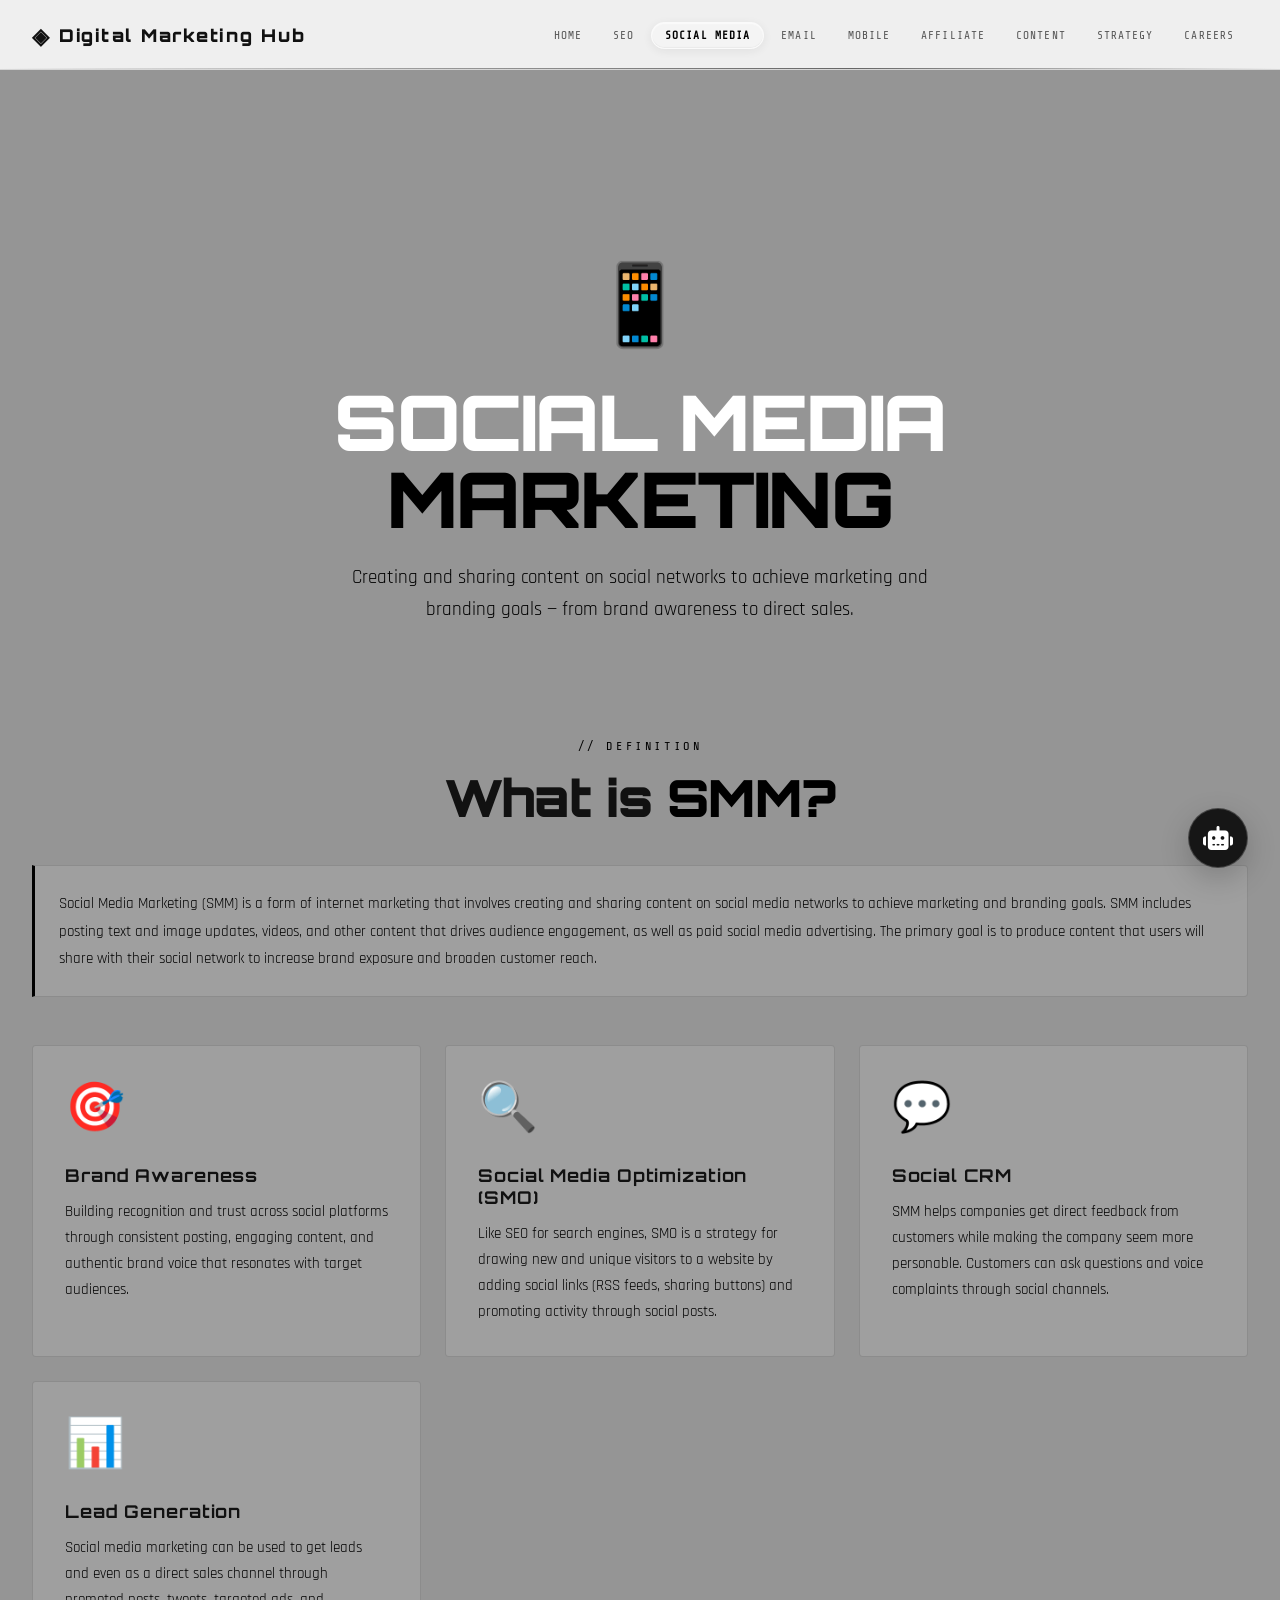
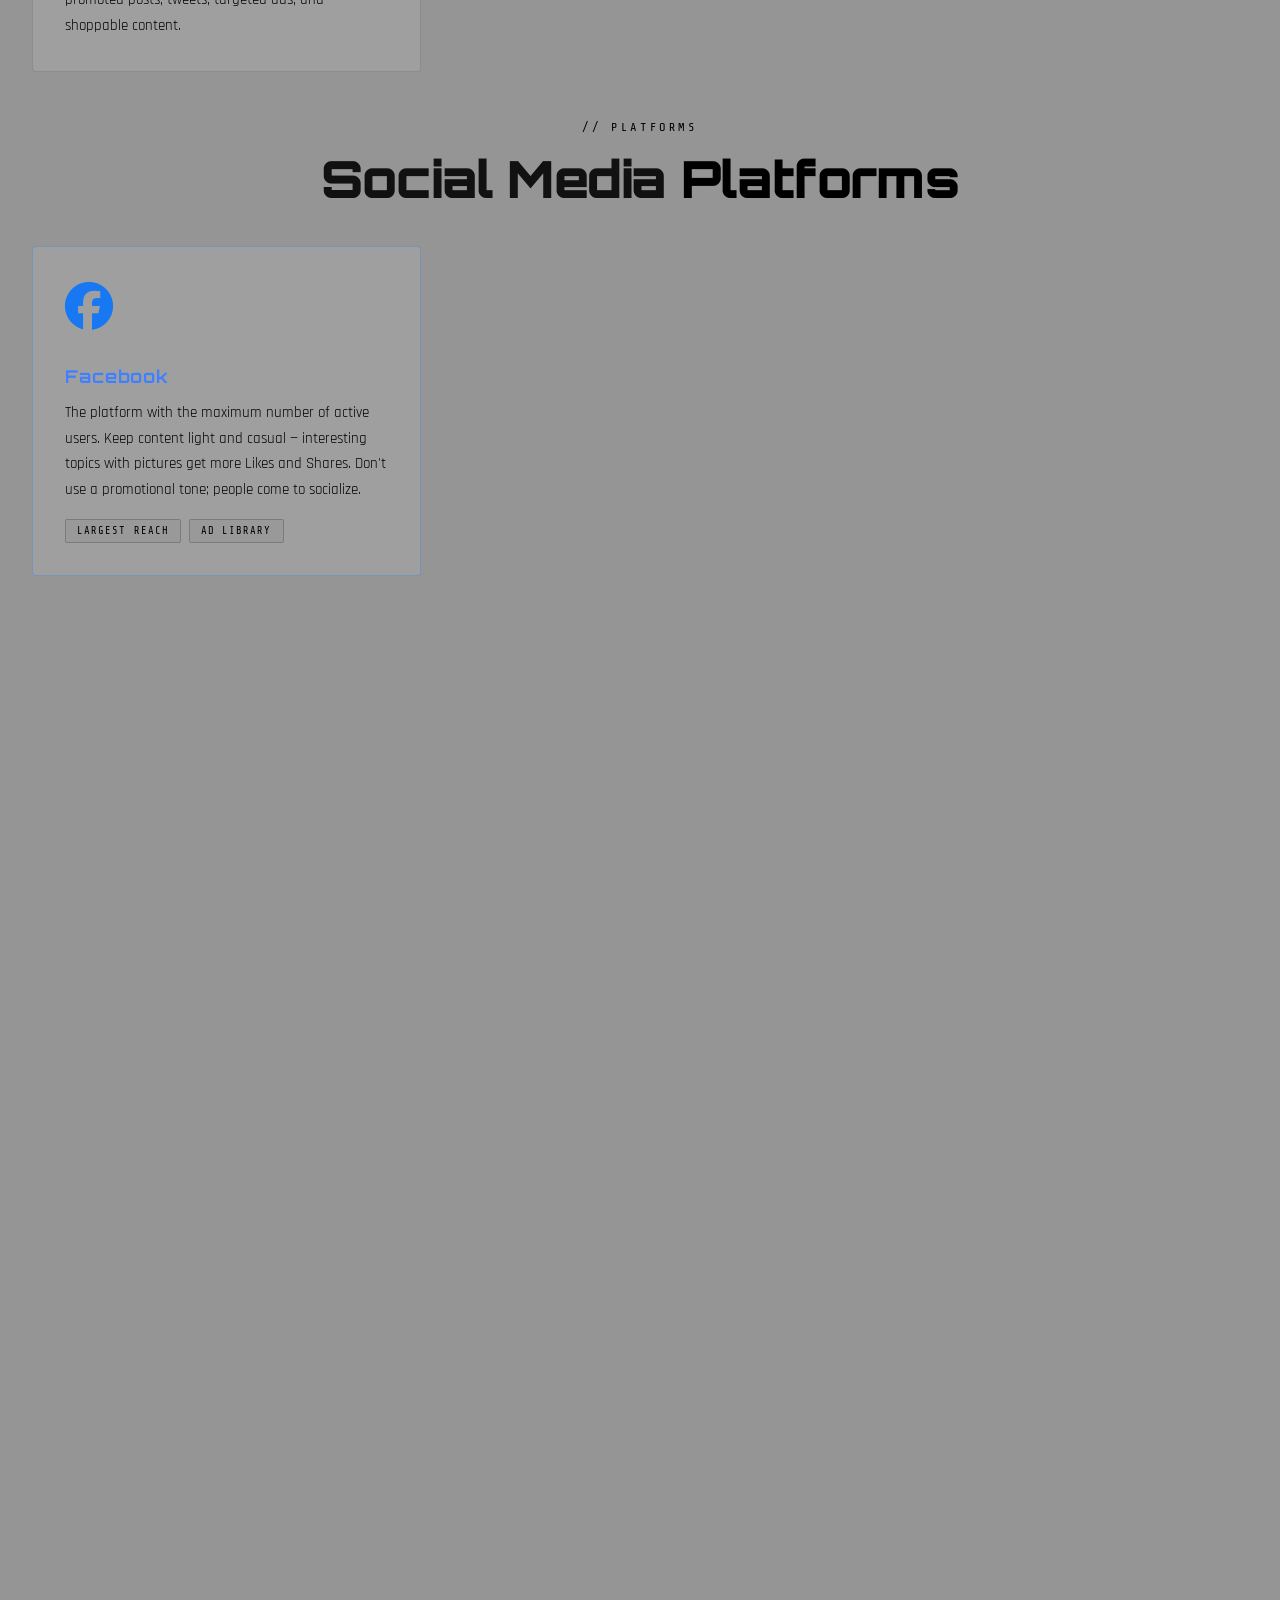
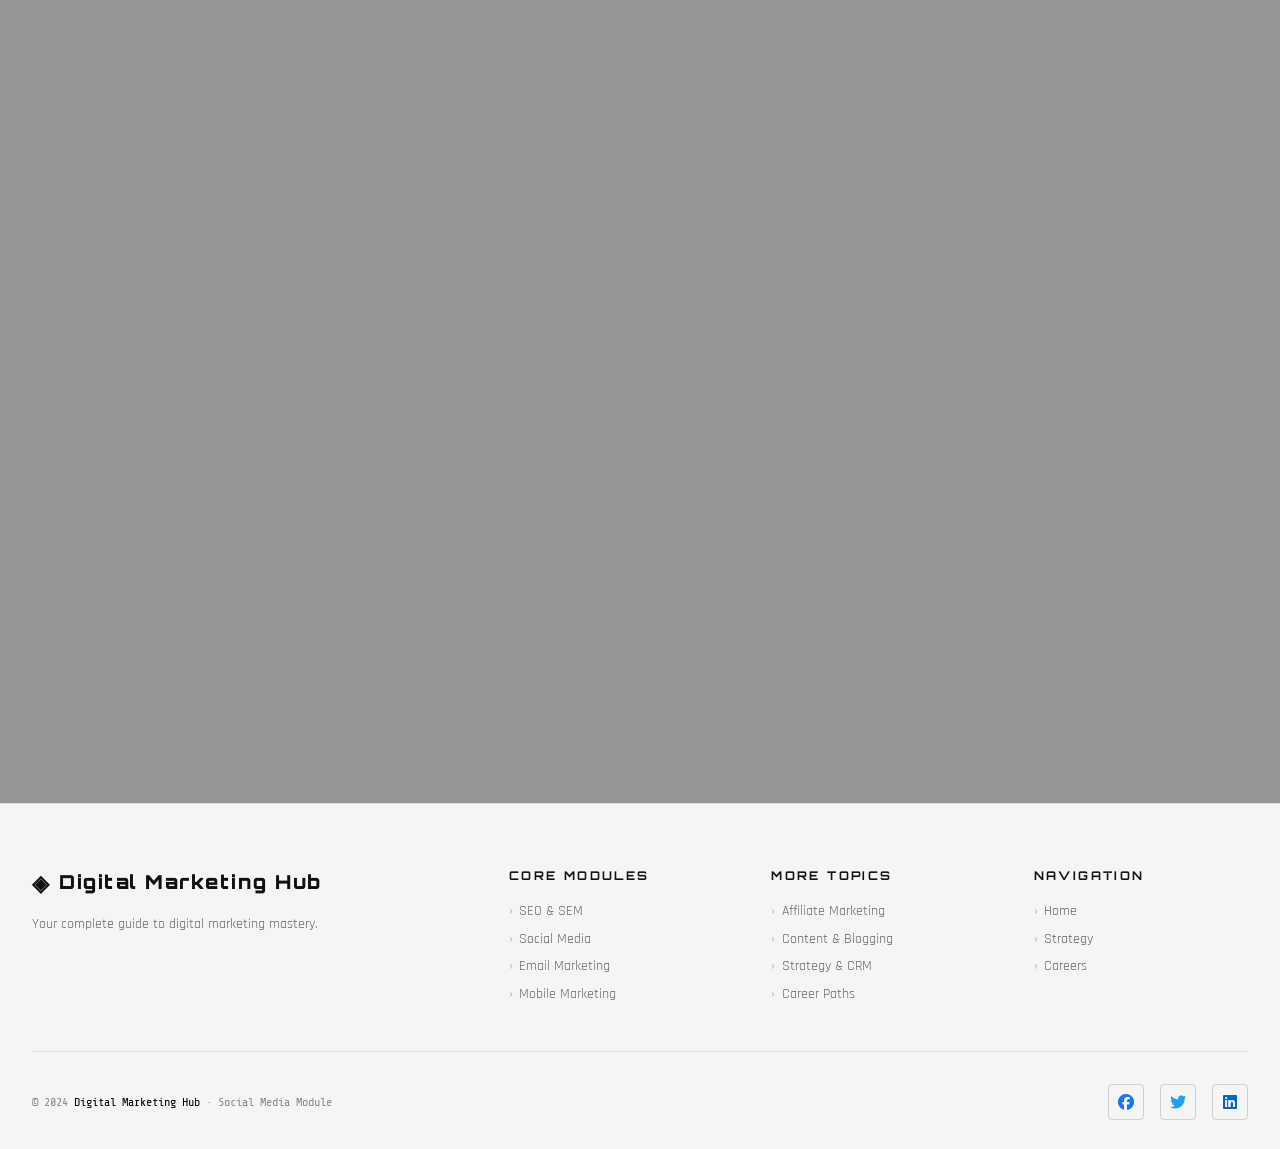
<file: Digital Marketing/social-media.html>
﻿<!DOCTYPE html>
<html lang="en">
<head>
  <meta charset="UTF-8" />
  <meta name="viewport" content="width=device-width, initial-scale=1.0" />
  <title>Social Media Marketing | Digital Marketing Hub</title>
  <link rel="stylesheet" href="style.css" />
  <link rel="stylesheet" href="https://cdnjs.cloudflare.com/ajax/libs/font-awesome/6.4.0/css/all.min.css" />
</head>
<body>
<div class="cursor"></div>
<div class="cursor-follower"></div>
<canvas id="starfield"></canvas>
<div class="scanlines"></div>

<nav class="nav">
  <a href="index.html" class="nav-logo"><span class="logo-icon">◈</span> Digital Marketing Hub</a>
  <ul class="nav-links">
    <li><a href="index.html">Home</a></li>
    <li><a href="seo.html">SEO</a></li>
    <li><a href="social-media.html" class="active">Social Media</a></li>
    <li><a href="email-marketing.html">Email</a></li>
    <li><a href="mobile-marketing.html">Mobile</a></li>
    <li><a href="affiliate-marketing.html">Affiliate</a></li>
    <li><a href="content-marketing.html">Content</a></li>
    <li><a href="strategy.html">Strategy</a></li>
    <li><a href="careers.html">Careers</a></li>
  </ul>
  <div class="nav-hamburger" id="hamburger"><span></span><span></span><span></span></div>
</nav>

<main>
  <section class="page-hero">
    <div class="page-hero-icon text-pink">📱</div>
    <h1 class="hero-title" style="font-size:clamp(2rem,6vw,5rem);">
      <span class="line1">SOCIAL MEDIA</span>
      <span class="line2">MARKETING</span>
    </h1>
    <p class="hero-subtitle">Creating and sharing content on social networks to achieve marketing and branding goals — from brand awareness to direct sales.</p>
  </section>

  <!-- What is SMM -->
  <section class="section">
    <div class="section-header animate-in">
      <span class="section-tag">// Definition</span>
      <h2 class="section-title">What is <span>SMM?</span></h2>
    </div>
    <div class="info-box animate-in">
      <p>Social Media Marketing (SMM) is a form of internet marketing that involves creating and sharing content on social media networks to achieve marketing and branding goals. SMM includes posting text and image updates, videos, and other content that drives audience engagement, as well as paid social media advertising. The primary goal is to produce content that users will share with their social network to increase brand exposure and broaden customer reach.</p>
    </div>

    <div class="cards-grid" style="margin-top:3rem;">
      <div class="card-3d animate-in">
        <span class="card-icon">🎯</span>
        <h3 class="card-title">Brand Awareness</h3>
        <p class="card-text">Building recognition and trust across social platforms through consistent posting, engaging content, and authentic brand voice that resonates with target audiences.</p>
      </div>
      <div class="card-3d animate-in">
        <span class="card-icon">🔍</span>
        <h3 class="card-title">Social Media Optimization (SMO)</h3>
        <p class="card-text">Like SEO for search engines, SMO is a strategy for drawing new and unique visitors to a website by adding social links (RSS feeds, sharing buttons) and promoting activity through social posts.</p>
      </div>
      <div class="card-3d animate-in">
        <span class="card-icon">💬</span>
        <h3 class="card-title">Social CRM</h3>
        <p class="card-text">SMM helps companies get direct feedback from customers while making the company seem more personable. Customers can ask questions and voice complaints through social channels.</p>
      </div>
      <div class="card-3d animate-in">
        <span class="card-icon">📊</span>
        <h3 class="card-title">Lead Generation</h3>
        <p class="card-text">Social media marketing can be used to get leads and even as a direct sales channel through promoted posts, tweets, targeted ads, and shoppable content.</p>
      </div>
    </div>
  </section>

  <!-- Platform Breakdown -->
  <section class="section" style="padding-top:0">
    <div class="section-header animate-in">
      <span class="section-tag">// Platforms</span>
      <h2 class="section-title">Social Media <span>Platforms</span></h2>
    </div>

    <div style="display:grid;grid-template-columns:repeat(auto-fill,minmax(300px,1fr));gap:1.5rem;">
      <div class="card-3d animate-in" style="border-color:rgba(24,119,242,0.3)">
        <span class="card-icon"><i class="fa-brands fa-facebook" style="color: #1877F2;"></i></span>
        <h3 class="card-title" style="color:#4080ff">Facebook</h3>
        <p class="card-text">The platform with the maximum number of active users. Keep content light and casual — interesting topics with pictures get more Likes and Shares. Don't use a promotional tone; people come to socialize.</p>
        <div class="tags"><span class="tag tag-cyan">Largest Reach</span><span class="tag tag-pink">Ad Library</span></div>
      </div>

      <div class="card-3d animate-in" style="border-color:rgba(29,161,242,0.3)">
        <span class="card-icon"><i class="fa-brands fa-twitter" style="color: #1DA1F2;"></i></span>
        <h3 class="card-title" style="color:#1da1f2">Twitter / X</h3>
        <p class="card-text">Share content as articles, videos, images, or simple updates. Twitter moves fast — use TweetDeck to manage multiple conversations and schedule content efficiently.</p>
        <div class="tags"><span class="tag tag-cyan">Real-Time</span><span class="tag tag-yellow">TweetDeck</span></div>
      </div>

      <div class="card-3d animate-in" style="border-color:rgba(0,119,181,0.3)">
        <span class="card-icon"><i class="fa-brands fa-linkedin" style="color: #0A66C2;"></i></span>
        <h3 class="card-title" style="color:#0077b5">LinkedIn</h3>
        <p class="card-text">Join relevant groups and share quality professional content. LinkedIn Lead Ads drive visitors to custom landing pages. Best for B2B marketing and establishing industry authority.</p>
        <div class="tags"><span class="tag tag-cyan">B2B</span><span class="tag tag-green">Professional</span></div>
      </div>

      <div class="card-3d animate-in" style="border-color:rgba(225,48,108,0.3)">
        <span class="card-icon"><i class="fa-brands fa-instagram" style="color: #E1306C;"></i></span>
        <h3 class="card-title" style="color:#e1306c">Instagram</h3>
        <p class="card-text">Visual platform excellent for product showcases, Reels, Stories, and brand aesthetics. Shopping integration allows direct purchasing. Short-form video (Reels) dominates the algorithm.</p>
        <div class="tags"><span class="tag tag-pink">Visual</span><span class="tag tag-cyan">Reels</span><span class="tag tag-yellow">Shopping</span></div>
      </div>

      <div class="card-3d animate-in" style="border-color:rgba(255,0,0,0.3)">
        <span class="card-icon"><i class="fa-brands fa-youtube" style="color: #FF0000;"></i></span>
        <h3 class="card-title" style="color:#ff0000">YouTube</h3>
        <p class="card-text">The second largest search engine in the world. Users turn to YouTube before buying decisions, to learn, review, or relax. Video marketing integrated with SEO yields maximum results.</p>
        <div class="tags"><span class="tag tag-pink">2nd Search Engine</span><span class="tag tag-cyan">Video SEO</span></div>
      </div>

      <div class="card-3d animate-in" style="border-color:rgba(255,100,100,0.3)">
        <span class="card-icon"><i class="fa-brands fa-pinterest" style="color: #E60023;"></i></span>
        <h3 class="card-title" style="color:#ff6b6b">Pinterest & Quora</h3>
        <p class="card-text">Pinterest drives e-commerce sales through image sharing. Quora is a Q&A platform where posting expertise helps establish subject matter authority and drives organic traffic.</p>
        <div class="tags"><span class="tag tag-yellow">Visual Commerce</span><span class="tag tag-green">Authority</span></div>
      </div>
    </div>
  </section>

  <!-- SMM Tools -->
  <section class="section" style="padding-top:0">
    <div class="section-header animate-in">
      <span class="section-tag">// Tools</span>
      <h2 class="section-title">Social Media Marketing <span>Tools</span></h2>
    </div>
    <div class="tools-grid animate-in">
      <div class="tool-card">
        <div class="tool-icon">🦉</div>
        <div>
          <div class="tool-name">HootSuite</div>
          <div class="tool-desc">Schedule posts across all major platforms, manage multiple accounts, and get robust training. Easy for agencies handling hundreds of accounts.</div>
        </div>
      </div>
      <div class="tool-card">
        <div class="tool-icon">🚀</div>
        <div>
          <div class="tool-name">HubSpot</div>
          <div class="tool-desc">Monitor, publish, and get closed-loop reporting data. See what posts drive actual leads and sales, not just engagement metrics.</div>
        </div>
      </div>
      <div class="tool-card">
        <div class="tool-icon">📚</div>
        <div>
          <div class="tool-name">MeetEdgar</div>
          <div class="tool-desc">Automatically re-shares evergreen content for maximum traffic impact. Recycles your best posts intelligently to keep audiences engaged.</div>
        </div>
      </div>
      <div class="tool-card">
        <div class="tool-icon"><i class="fa-brands fa-twitter" style="color: #1DA1F2;"></i></div>
        <div>
          <div class="tool-name">TweetDeck</div>
          <div class="tool-desc">Free multi-column Twitter management. Follow multiple conversations simultaneously. Fast scheduling makes Twitter manageable.</div>
        </div>
      </div>
      <div class="tool-card">
        <div class="tool-icon">⚡</div>
        <div>
          <div class="tool-name">IFTTT</div>
          <div class="tool-desc">"If This Then That" — automation tool linking services with triggers and actions. Publish blog → auto create tweet. Saves hours weekly.</div>
        </div>
      </div>
      <div class="tool-card">
        <div class="tool-icon">📦</div>
        <div>
          <div class="tool-name">Buffer</div>
          <div class="tool-desc">Schedule posts across all channels, customize each for different platforms, share at optimal times, and track which content gets the most traction.</div>
        </div>
      </div>
      <div class="tool-card">
        <div class="tool-icon">🌱</div>
        <div>
          <div class="tool-name">Sprout Social</div>
          <div class="tool-desc">Monitor mentions, engage brand advocates, schedule content, and use reporting tools. Treats social as a virtual concierge for clients.</div>
        </div>
      </div>
      <div class="tool-card">
        <div class="tool-icon">🎨</div>
        <div>
          <div class="tool-name">Canva</div>
          <div class="tool-desc">Design presentations, social graphics, and visuals with thousands of beautiful layouts, stock photos, icons, shapes, and fonts — no design skills needed.</div>
        </div>
      </div>
      <div class="tool-card">
        <div class="tool-icon">✨</div>
        <div>
          <div class="tool-name">Adobe Post</div>
          <div class="tool-desc">Create stunning social graphics instantly. Handcrafted remixable design templates, beautiful auto-applied typography, and one-tap text-to-graphic transformation.</div>
        </div>
      </div>
      <div class="tool-card">
        <div class="tool-icon">📋</div>
        <div>
          <div class="tool-name">Bundle Post</div>
          <div class="tool-desc">Content curation tool that aggregates and schedules social media content efficiently. Add hashtags, search and edit with browser plugin, and keep audiences engaged.</div>
        </div>
      </div>
    </div>
  </section>

  <!-- FTC Compliance -->
  <section class="section" style="padding-top:0">
    <div class="section-header animate-in">
      <span class="section-tag">// Legal Note</span>
      <h2 class="section-title">FTC <span>Compliance</span></h2>
    </div>
    <div class="info-box animate-in" style="border-left-color:var(--neon-pink);">
      <p>The Federal Trade Commission (FTC) has updated its rules to include SMM. If a company provides a blogger or online commenter with free products or incentives to generate positive buzz, those online comments are treated legally as endorsements. Both the blogger and the company are responsible for ensuring incentives are clearly and conspicuously disclosed, and that posts contain no misleading or unsubstantiated statements — in compliance with FTC rules concerning unfair or deceptive advertising.</p>
    </div>
  </section>

  <div class="cta-banner animate-in" style="padding:2rem;">
    <h2 class="cta-title">Next: Email Marketing →</h2>
    <p class="cta-desc">Discover the power of direct communication through email campaigns, newsletters, and automation.</p>
    <a href="email-marketing.html" class="btn-primary"><span>Explore Email Marketing →</span></a>
  </div>
</main>

<footer>
  <div class="footer-grid">
    <div class="footer-brand">
      <a href="index.html" class="nav-logo"><span class="logo-icon">◈</span> Digital Marketing Hub</a>
      <p class="footer-desc">Your complete guide to digital marketing mastery.</p>
    </div>
    <div class="footer-col">
      <h4>Core Modules</h4>
      <ul class="footer-links">
        <li><a href="seo.html">SEO & SEM</a></li>
        <li><a href="social-media.html">Social Media</a></li>
        <li><a href="email-marketing.html">Email Marketing</a></li>
        <li><a href="mobile-marketing.html">Mobile Marketing</a></li>
      </ul>
    </div>
    <div class="footer-col">
      <h4>More Topics</h4>
      <ul class="footer-links">
        <li><a href="affiliate-marketing.html">Affiliate Marketing</a></li>
        <li><a href="content-marketing.html">Content & Blogging</a></li>
        <li><a href="strategy.html">Strategy & CRM</a></li>
        <li><a href="careers.html">Career Paths</a></li>
      </ul>
    </div>
    <div class="footer-col">
      <h4>Navigation</h4>
      <ul class="footer-links">
        <li><a href="index.html">Home</a></li>
        <li><a href="strategy.html">Strategy</a></li>
        <li><a href="careers.html">Careers</a></li>
      </ul>
    </div>
  </div>
  <div class="footer-bottom">
    <div class="footer-copy">© 2024 <span>Digital Marketing Hub</span> · Social Media Module</div>
    <div class="footer-socials"><a href="#"><i class="fa-brands fa-facebook" style="color: #1877F2;"></i></a><a href="#"><i class="fa-brands fa-twitter" style="color: #1DA1F2;"></i></a><a href="#"><i class="fa-brands fa-linkedin" style="color: #0A66C2;"></i></a></div>
  </div>
</footer>

<script src="main.js"></script>
</body>
</html>
</file>
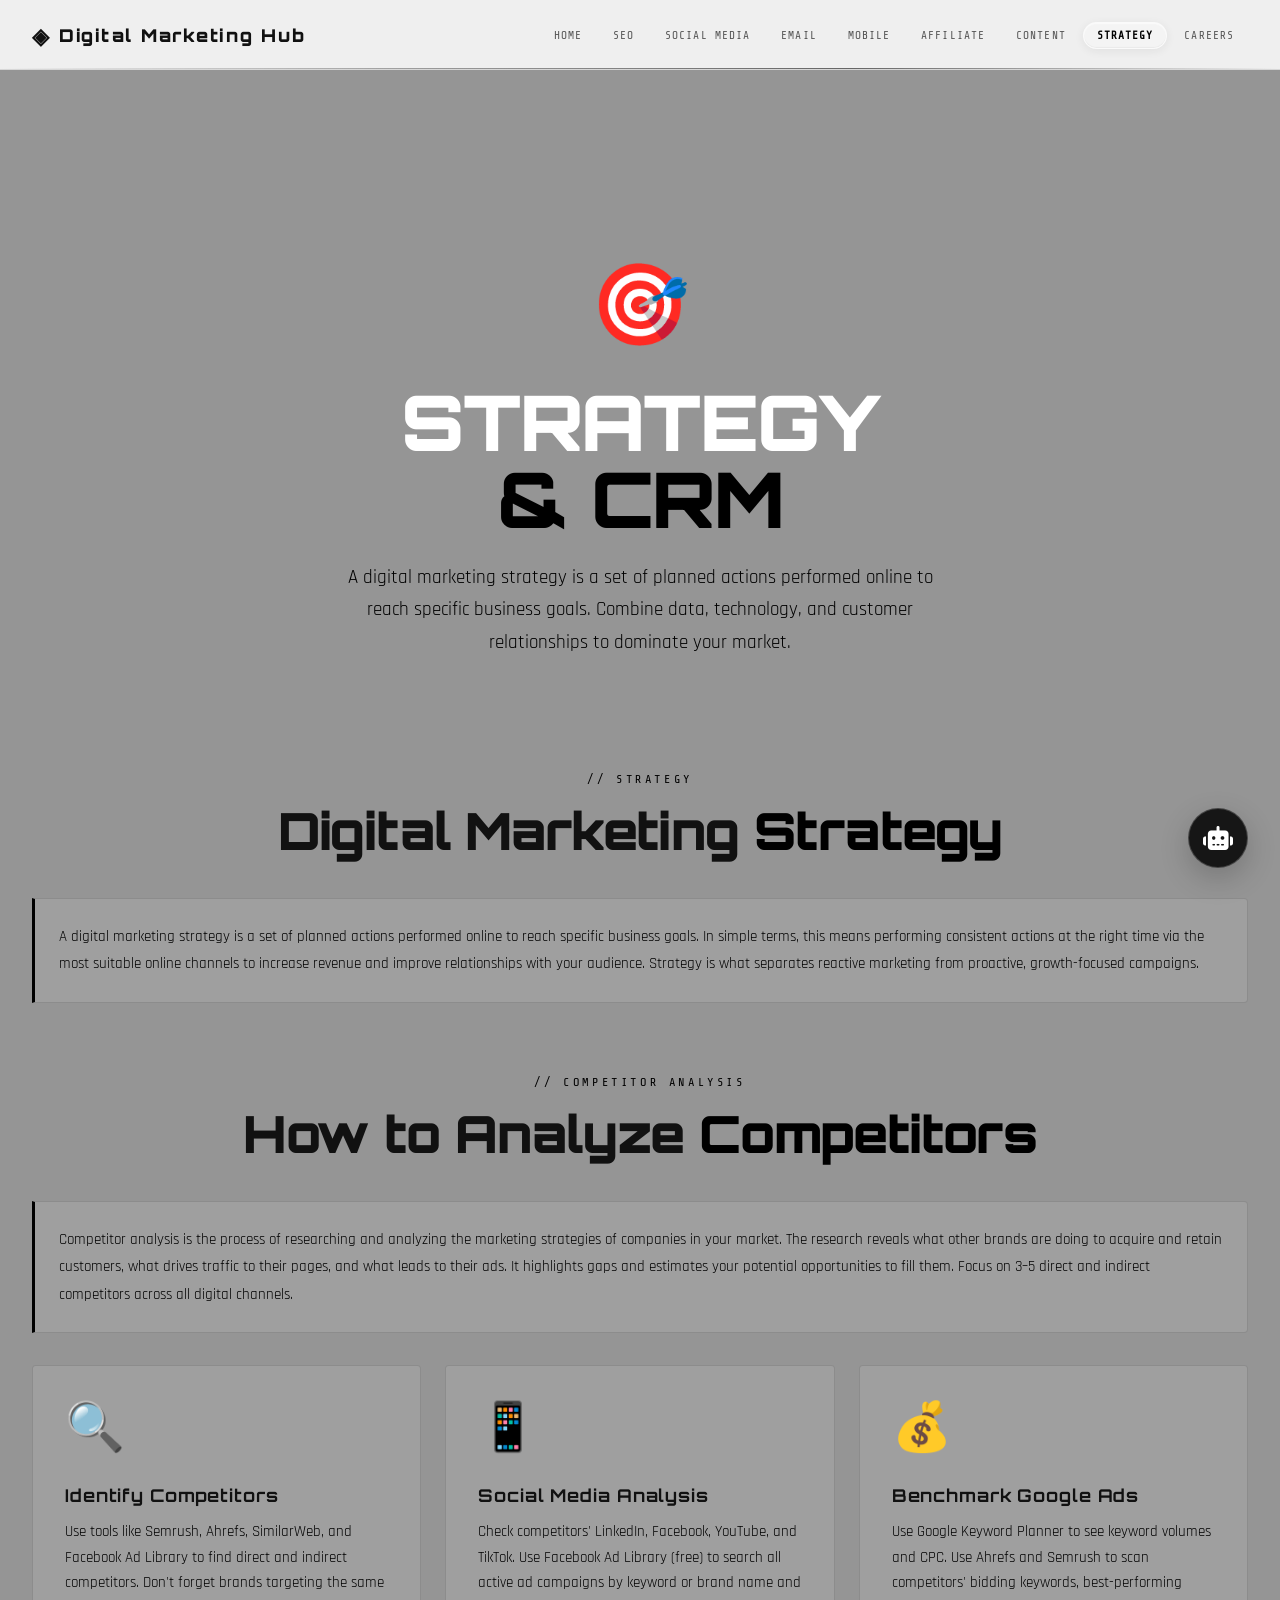
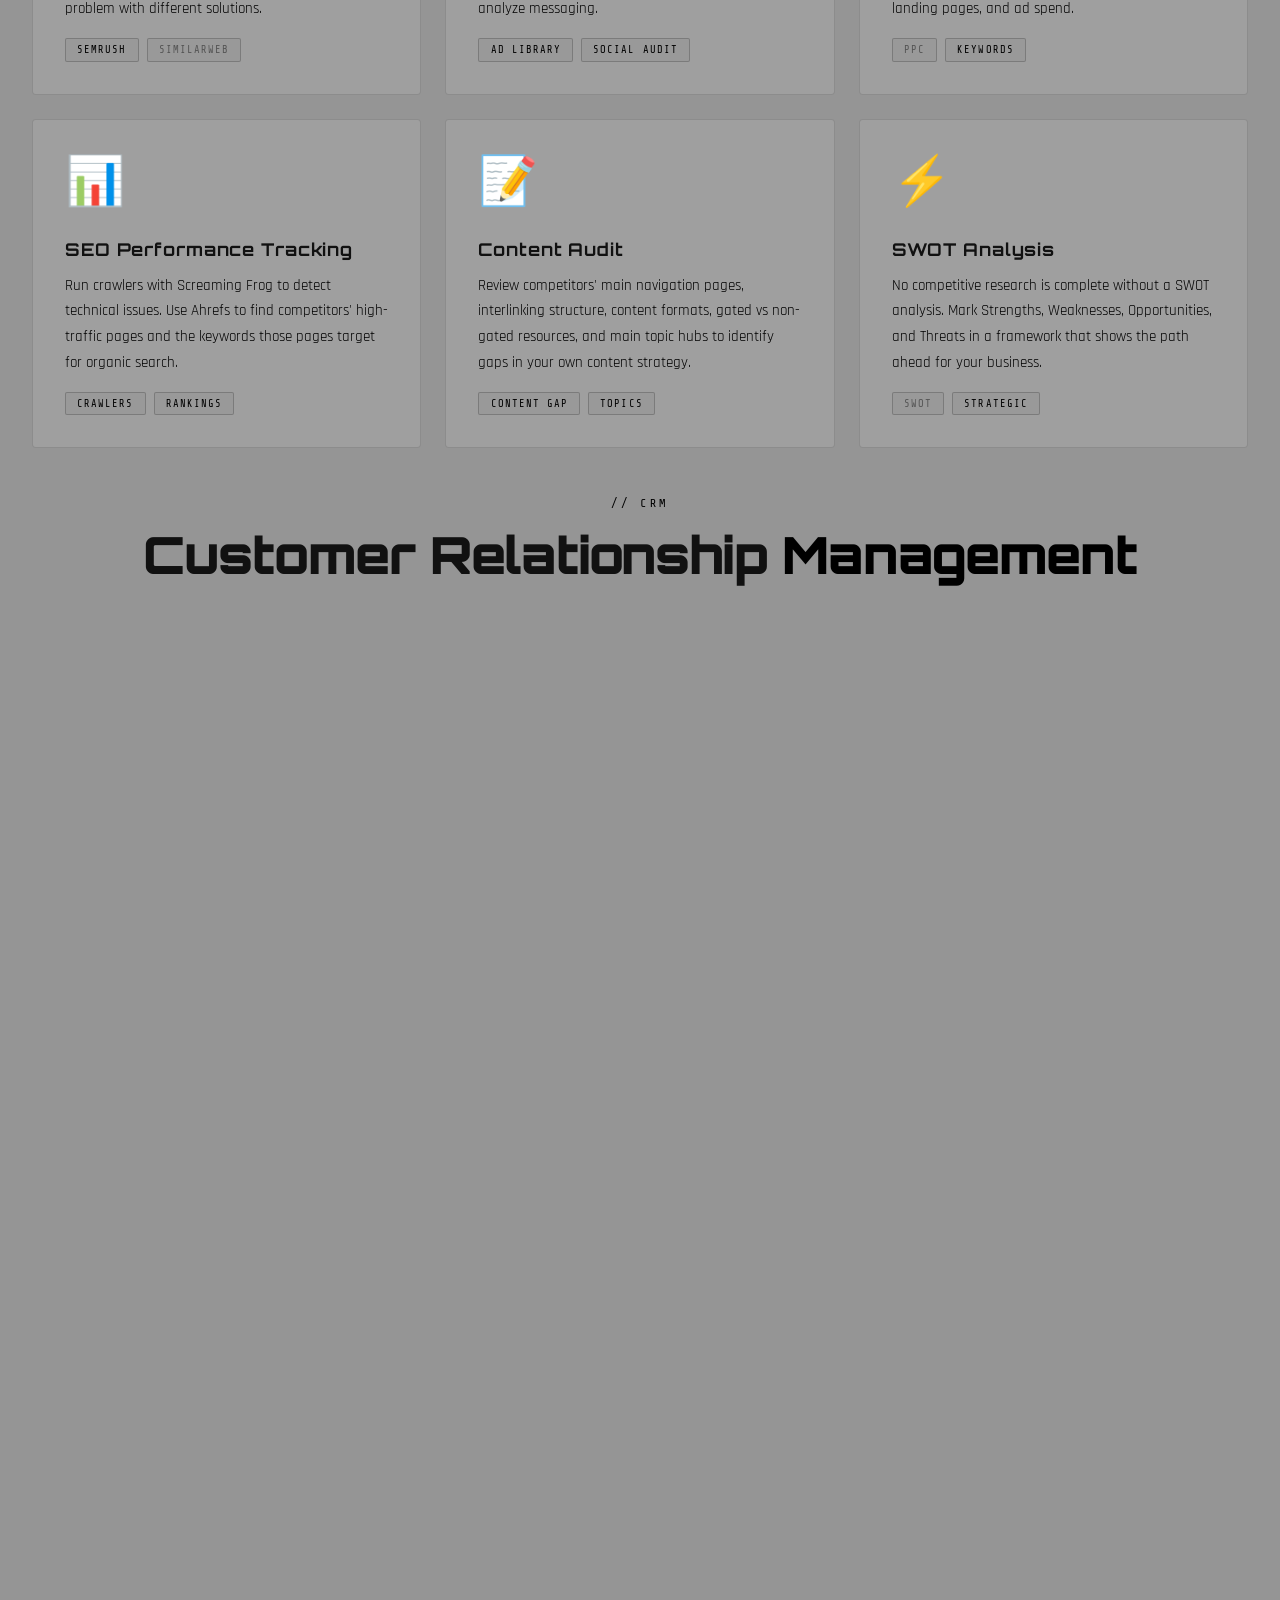
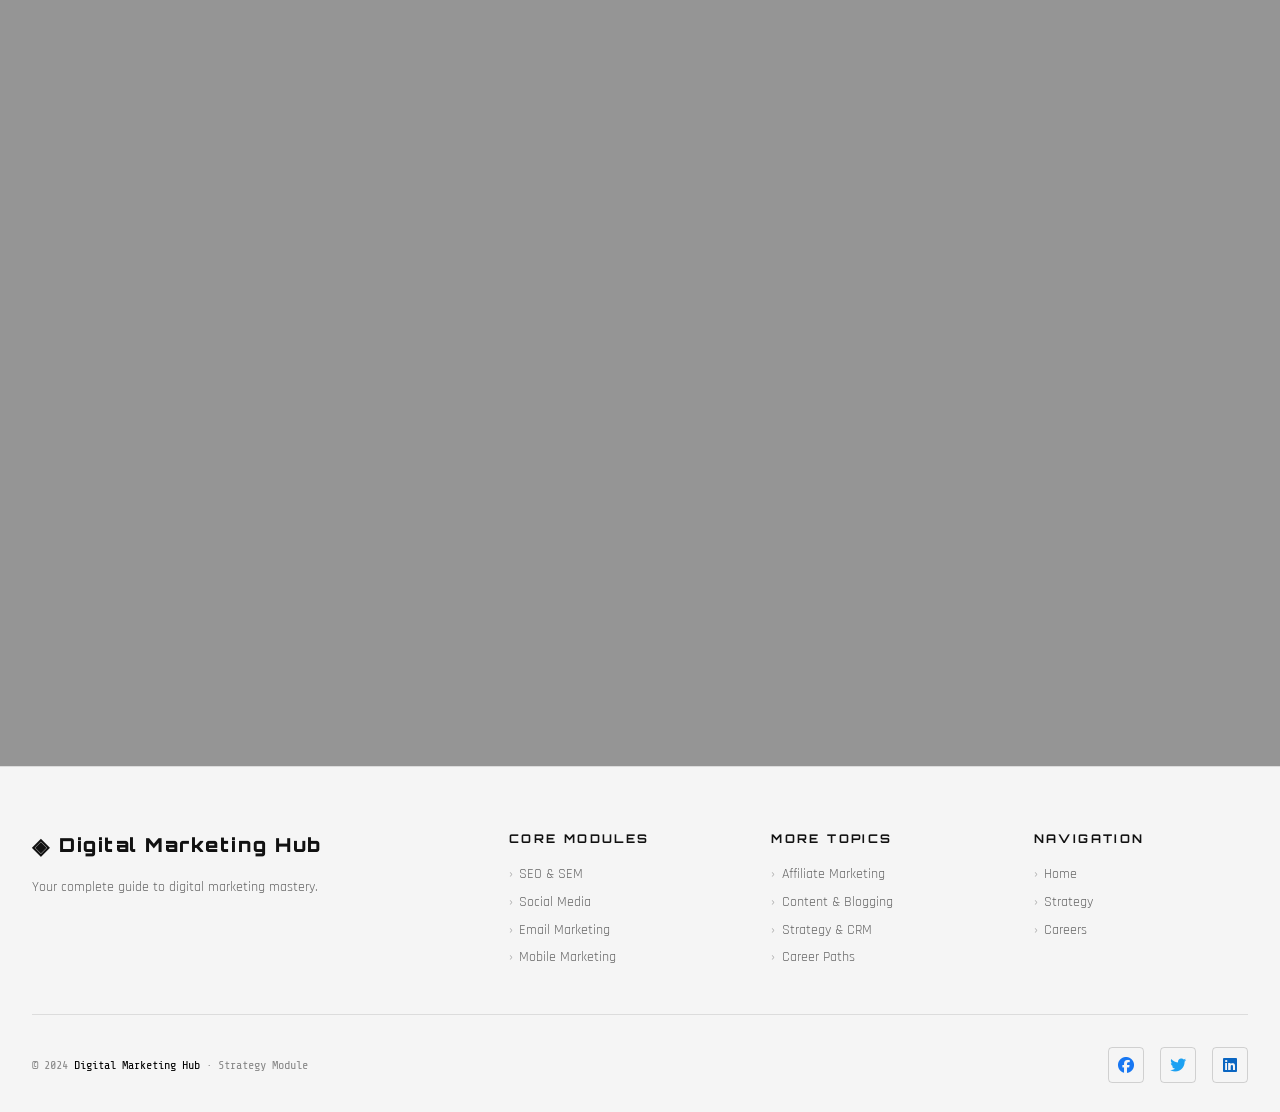
<file: Digital Marketing/strategy.html>
﻿<!DOCTYPE html>
<html lang="en">
<head>
  <meta charset="UTF-8" />
  <meta name="viewport" content="width=device-width, initial-scale=1.0" />
  <title>Digital Strategy & CRM | Digital Marketing Hub</title>
  <link rel="stylesheet" href="style.css" />
  <link rel="stylesheet" href="https://cdnjs.cloudflare.com/ajax/libs/font-awesome/6.4.0/css/all.min.css" />
</head>
<body>
<div class="cursor"></div>
<div class="cursor-follower"></div>
<canvas id="starfield"></canvas>
<div class="scanlines"></div>

<nav class="nav">
  <a href="index.html" class="nav-logo"><span class="logo-icon">◈</span> Digital Marketing Hub</a>
  <ul class="nav-links">
    <li><a href="index.html">Home</a></li>
    <li><a href="seo.html">SEO</a></li>
    <li><a href="social-media.html">Social Media</a></li>
    <li><a href="email-marketing.html">Email</a></li>
    <li><a href="mobile-marketing.html">Mobile</a></li>
    <li><a href="affiliate-marketing.html">Affiliate</a></li>
    <li><a href="content-marketing.html">Content</a></li>
    <li><a href="strategy.html" class="active">Strategy</a></li>
    <li><a href="careers.html">Careers</a></li>
  </ul>
  <div class="nav-hamburger" id="hamburger"><span></span><span></span><span></span></div>
</nav>

<main>
  <section class="page-hero">
    <div class="page-hero-icon" style="color:var(--neon-purple)">🎯</div>
    <h1 class="hero-title" style="font-size:clamp(2rem,6vw,5rem);">
      <span class="line1">STRATEGY</span>
      <span class="line2">& CRM</span>
    </h1>
    <p class="hero-subtitle">A digital marketing strategy is a set of planned actions performed online to reach specific business goals. Combine data, technology, and customer relationships to dominate your market.</p>
  </section>

  <!-- Digital Strategy -->
  <section class="section">
    <div class="section-header animate-in">
      <span class="section-tag">// Strategy</span>
      <h2 class="section-title">Digital Marketing <span>Strategy</span></h2>
    </div>
    <div class="info-box animate-in">
      <p>A digital marketing strategy is a set of planned actions performed online to reach specific business goals. In simple terms, this means performing consistent actions at the right time via the most suitable online channels to increase revenue and improve relationships with your audience. Strategy is what separates reactive marketing from proactive, growth-focused campaigns.</p>
    </div>
  </section>

  <!-- Competitor Analysis -->
  <section class="section" style="padding-top:0">
    <div class="section-header animate-in">
      <span class="section-tag">// Competitor Analysis</span>
      <h2 class="section-title">How to Analyze <span>Competitors</span></h2>
    </div>
    <div class="info-box animate-in">
      <p>Competitor analysis is the process of researching and analyzing the marketing strategies of companies in your market. The research reveals what other brands are doing to acquire and retain customers, what drives traffic to their pages, and what leads to their ads. It highlights gaps and estimates your potential opportunities to fill them. Focus on 3–5 direct and indirect competitors across all digital channels.</p>
    </div>

    <div class="cards-grid" style="margin-top:2rem;">
      <div class="card-3d animate-in">
        <span class="card-icon text-cyan">🔍</span>
        <h3 class="card-title">Identify Competitors</h3>
        <p class="card-text">Use tools like Semrush, Ahrefs, SimilarWeb, and Facebook Ad Library to find direct and indirect competitors. Don't forget brands targeting the same problem with different solutions.</p>
        <div class="tags"><span class="tag tag-cyan">Semrush</span><span class="tag tag-yellow">SimilarWeb</span></div>
      </div>
      <div class="card-3d animate-in">
        <span class="card-icon text-pink">📱</span>
        <h3 class="card-title">Social Media Analysis</h3>
        <p class="card-text">Check competitors' LinkedIn, Facebook, YouTube, and TikTok. Use Facebook Ad Library (free) to search all active ad campaigns by keyword or brand name and analyze messaging.</p>
        <div class="tags"><span class="tag tag-pink">Ad Library</span><span class="tag tag-cyan">Social Audit</span></div>
      </div>
      <div class="card-3d animate-in">
        <span class="card-icon text-yellow">💰</span>
        <h3 class="card-title">Benchmark Google Ads</h3>
        <p class="card-text">Use Google Keyword Planner to see keyword volumes and CPC. Use Ahrefs and Semrush to scan competitors' bidding keywords, best-performing landing pages, and ad spend.</p>
        <div class="tags"><span class="tag tag-yellow">PPC</span><span class="tag tag-cyan">Keywords</span></div>
      </div>
      <div class="card-3d animate-in">
        <span class="card-icon text-green">📊</span>
        <h3 class="card-title">SEO Performance Tracking</h3>
        <p class="card-text">Run crawlers with Screaming Frog to detect technical issues. Use Ahrefs to find competitors' high-traffic pages and the keywords those pages target for organic search.</p>
        <div class="tags"><span class="tag tag-green">Crawlers</span><span class="tag tag-cyan">Rankings</span></div>
      </div>
      <div class="card-3d animate-in">
        <span class="card-icon" style="color:var(--neon-purple)">📝</span>
        <h3 class="card-title">Content Audit</h3>
        <p class="card-text">Review competitors' main navigation pages, interlinking structure, content formats, gated vs non-gated resources, and main topic hubs to identify gaps in your own content strategy.</p>
        <div class="tags"><span class="tag tag-cyan">Content Gap</span><span class="tag tag-pink">Topics</span></div>
      </div>
      <div class="card-3d animate-in">
        <span class="card-icon text-yellow">⚡</span>
        <h3 class="card-title">SWOT Analysis</h3>
        <p class="card-text">No competitive research is complete without a SWOT analysis. Mark Strengths, Weaknesses, Opportunities, and Threats in a framework that shows the path ahead for your business.</p>
        <div class="tags"><span class="tag tag-yellow">SWOT</span><span class="tag tag-green">Strategic</span></div>
      </div>
    </div>
  </section>

  <!-- CRM Section -->
  <section class="section" style="padding-top:0">
    <div class="section-header animate-in">
      <span class="section-tag">// CRM</span>
      <h2 class="section-title">Customer Relationship <span>Management</span></h2>
    </div>
    <div class="info-box animate-in">
      <p>CRM in digital marketing is used to collect simple data on customers when browsing the web, then use that information to serve relevant ads when they're on social platforms. CRM enables businesses to record customer data, track sales, keep sales teams updated with customer information, improve follow-ups, connect via GPS technology, and allow team members to share files and information to ensure seamless customer experiences.</p>
    </div>

    <div class="section-header animate-in" style="margin-top:3rem;">
      <span class="section-tag">// CRM Benefits</span>
      <h2 class="section-title">Importance of <span>CRM</span></h2>
    </div>

    <div class="cards-grid animate-in">
      <div class="card-3d">
        <span class="card-icon text-cyan">🎯</span>
        <h3 class="card-title">Connected to Digital Strategy</h3>
        <p class="card-text">Collect data when customers browse, then serve targeted ads when they're on Facebook or Twitter — reminding them of products they viewed and driving them back to purchase.</p>
      </div>
      <div class="card-3d">
        <span class="card-icon text-pink">👤</span>
        <h3 class="card-title">Personalization</h3>
        <p class="card-text">Use customer purchase history, browsing behavior, age, gender, and location to target specific customers with items they're likely interested in — like Netflix's "because you liked" recommendations.</p>
      </div>
      <div class="card-3d">
        <span class="card-icon text-yellow">🔗</span>
        <h3 class="card-title">Digital Connections</h3>
        <p class="card-text">Create data sheets on customers, then approach them one-to-one. Send personalized email suggestions based on previous purchases and create blogs addressing their specific interests.</p>
      </div>
      <div class="card-3d">
        <span class="card-icon text-green">⭐</span>
        <h3 class="card-title">Satisfaction Guaranteed</h3>
        <p class="card-text">Build customer service call databases to create training programs. Analyze what customers liked, disliked, and what resolved issues to consistently create satisfied customers from every interaction.</p>
      </div>
    </div>
  </section>

  <!-- Customer Loyalty -->
  <section class="section" style="padding-top:0">
    <div class="section-header animate-in">
      <span class="section-tag">// Loyalty</span>
      <h2 class="section-title">Drivers of Customer <span>Loyalty</span></h2>
    </div>
    <div class="info-box animate-in">
      <p>Organizations must identify the factors that drive customer loyalty to manage it effectively. Customer attitude toward loyalty falls into three types: Emotional/Sentimental (attachment to supplier due to emotional bonds — very difficult to break), Rational (evaluates suppliers and assesses profitability — logical decision-making), and Entrepreneur (habit of trying new options — irrational and hard to retain).</p>
    </div>

    <div class="cards-grid" style="margin-top:2rem;">
      <div class="card-3d animate-in">
        <span class="card-icon text-cyan">🏆</span>
        <h3 class="card-title">Product & Services</h3>
        <p class="card-text">Differentiated products reduce competition and influence customer mindset. Multiple products for the same customer enhance relationships. High service components capture more loyalty — customers avoid experimenting with competitors.</p>
      </div>
      <div class="card-3d animate-in">
        <span class="card-icon text-yellow">⚙️</span>
        <h3 class="card-title">Technology</h3>
        <p class="card-text">Technological aspects of products play a vital role in loyalty. The more technologically advanced and reliable a product is, the stronger and more lasting the customer loyalty it generates.</p>
      </div>
      <div class="card-3d animate-in">
        <span class="card-icon text-pink">👥</span>
        <h3 class="card-title">Human Resources</h3>
        <p class="card-text">In sectors where customers interact directly with staff (household goods, automobiles), the capability and helpfulness of human assets directly creates positive feelings and loyalty toward the supplier.</p>
      </div>
      <div class="card-3d animate-in">
        <span class="card-icon text-green">🌟</span>
        <h3 class="card-title">Supplier's Culture</h3>
        <p class="card-text">The most important loyalty driver. In consumer sector, culture means quality. In core sectors, it relates to technology and status. Brands like Mercedes and Ray-Ban have built cult loyalty through cultural identity and status symbolism.</p>
      </div>
    </div>
  </section>

  <!-- Reputation Management -->
  <section class="section" style="padding-top:0">
    <div class="section-header animate-in">
      <span class="section-tag">// Reputation</span>
      <h2 class="section-title">Reputation Management in <span>Digital Marketing</span></h2>
    </div>
    <div class="info-box animate-in">
      <p>Reputation management in digital marketing is the practice of monitoring and managing a brand's image using online tactics. It allows agencies to understand how current and potential customers view a brand. Managing online reputation involves monitoring four key media categories: Owned Media (your own website, social media, blog), Earned Media (mentions, reviews on Trust Pilot, Glass Door, Google), Shared Media (social listening — what people say about your brand), and Paid Media (competitors' advertising that may affect your reputation).</p>
    </div>

    <div class="cards-grid" style="margin-top:2rem;">
      <div class="card-3d animate-in">
        <span class="card-icon text-cyan">🏠</span>
        <h3 class="card-title">Owned Media</h3>
        <p class="card-text">Your own website, social media accounts, and blog. Monitoring these gives a baseline understanding of how customers interact with information put out directly by your brand.</p>
        <div class="tags"><span class="tag tag-cyan">Website</span><span class="tag tag-green">Blog</span></div>
      </div>
      <div class="card-3d animate-in">
        <span class="card-icon text-pink">🏆</span>
        <h3 class="card-title">Earned Media</h3>
        <p class="card-text">Coverage and mentions on other websites, blogs, and forums. Includes reviews on Trust Pilot, Glass Door, and Google Business. Customers research these before purchasing from your brand.</p>
        <div class="tags"><span class="tag tag-pink">Reviews</span><span class="tag tag-yellow">Press</span></div>
      </div>
      <div class="card-3d animate-in">
        <span class="card-icon text-yellow">👂</span>
        <h3 class="card-title">Shared Media</h3>
        <p class="card-text">Social listening — keeping tabs on what people say about your brand on social media from both business accounts and personal accounts. Proactive monitoring enables rapid response.</p>
        <div class="tags"><span class="tag tag-yellow">Social Listening</span></div>
      </div>
      <div class="card-3d animate-in">
        <span class="card-icon text-green">📢</span>
        <h3 class="card-title">Paid Media</h3>
        <p class="card-text">Monitoring competitors' paid advertising to stay informed when other businesses attempt to affect your reputation through their advertising campaigns targeting your customers.</p>
        <div class="tags"><span class="tag tag-green">Competitor Ads</span></div>
      </div>
    </div>
  </section>

  <div class="cta-banner animate-in" style="padding:2rem;">
    <h2 class="cta-title">Explore Career Paths →</h2>
    <p class="cta-desc">Discover the career options available in digital marketing and what each role requires.</p>
    <a href="careers.html" class="btn-primary"><span>View Careers →</span></a>
  </div>
</main>

<footer>
  <div class="footer-grid">
    <div class="footer-brand">
      <a href="index.html" class="nav-logo"><span class="logo-icon">◈</span> Digital Marketing Hub</a>
      <p class="footer-desc">Your complete guide to digital marketing mastery.</p>
    </div>
    <div class="footer-col">
      <h4>Core Modules</h4>
      <ul class="footer-links">
        <li><a href="seo.html">SEO & SEM</a></li>
        <li><a href="social-media.html">Social Media</a></li>
        <li><a href="email-marketing.html">Email Marketing</a></li>
        <li><a href="mobile-marketing.html">Mobile Marketing</a></li>
      </ul>
    </div>
    <div class="footer-col">
      <h4>More Topics</h4>
      <ul class="footer-links">
        <li><a href="affiliate-marketing.html">Affiliate Marketing</a></li>
        <li><a href="content-marketing.html">Content & Blogging</a></li>
        <li><a href="strategy.html">Strategy & CRM</a></li>
        <li><a href="careers.html">Career Paths</a></li>
      </ul>
    </div>
    <div class="footer-col">
      <h4>Navigation</h4>
      <ul class="footer-links">
        <li><a href="index.html">Home</a></li>
        <li><a href="strategy.html">Strategy</a></li>
        <li><a href="careers.html">Careers</a></li>
      </ul>
    </div>
  </div>
  <div class="footer-bottom">
    <div class="footer-copy">© 2024 <span>Digital Marketing Hub</span> · Strategy Module</div>
    <div class="footer-socials"><a href="#"><i class="fa-brands fa-facebook" style="color: #1877F2;"></i></a><a href="#"><i class="fa-brands fa-twitter" style="color: #1DA1F2;"></i></a><a href="#"><i class="fa-brands fa-linkedin" style="color: #0A66C2;"></i></a></div>
  </div>
</footer>
<script src="main.js"></script>
</body>
</html>
</file>
<file: Digital Marketing/style.css>
/* ============================================
   DIGITAL MARKETING HUB - MAIN STYLESHEET
   Aesthetic: Retro-Futuristic Neon Cyberpunk
   ============================================ */

@import url('https://fonts.googleapis.com/css2?family=Orbitron:wght@400;700;900&family=Rajdhani:wght@300;400;600;700&family=Share+Tech+Mono&display=swap');

/* ---- CSS Variables ---- */
:root {
  --neon-cyan: #000;
  --neon-pink: #555;
  --neon-yellow: #000;
  --neon-green: #555;
  --neon-purple: #666;
  --dark-bg: #959595;
  --card-bg: rgba(255, 255, 255, 0.08);
  --glass-bg: rgba(255, 255, 255, 0.05);
  --border-glow: rgba(0, 0, 0, 0.15);
  --text-primary: #111;
  --text-secondary: #000;
  --text-muted: #666;
  --font-display: 'Orbitron', monospace;
  --font-body: 'Rajdhani', sans-serif;
  --font-mono: 'Share Tech Mono', monospace;
  --transition: all 0.3s cubic-bezier(0.25, 0.8, 0.25, 1);
  --glow-cyan: none;
  --glow-pink: none;
  --glow-yellow: none;
}

/* ---- Reset & Base ---- */
*, *::before, *::after {
  margin: 0;
  padding: 0;
  box-sizing: border-box;
}

html {
  scroll-behavior: smooth;
  font-size: 16px;
}

body {
  font-family: var(--font-body);
  background-color: var(--dark-bg);
  color: var(--text-primary);
  overflow-x: hidden;
  min-height: 100vh;
}

/* ---- Spline 3D Robot ---- */
.spline-bg {
  position: relative;
  width: 100%;
  height: 100vh;
  z-index: 1;
  pointer-events: auto;
  animation: splineFadeIn 0.2s ease both;
}

@keyframes splineFadeIn {
  from { opacity: 0; }
  to { opacity: 1; }
}

.spline-bg spline-viewer {
  width: 100%;
  height: 100%;
  pointer-events: auto;
}



/* ---- Navigation ---- */
.nav {
  position: fixed;
  top: 0;
  left: 0;
  right: 0;
  z-index: 1000;
  padding: 0 2rem;
  height: 70px;
  display: flex;
  align-items: center;
  justify-content: space-between;
  background: rgba(255, 255, 255, 0.85);
  backdrop-filter: blur(20px);
  border-bottom: 1px solid rgba(0, 0, 0, 0.1);
}

.nav::after {
  content: '';
  position: absolute;
  bottom: 0;
  left: 0;
  right: 0;
  height: 1px;
  background: linear-gradient(90deg, transparent, #999, #666, transparent);
  animation: borderFlow 3s linear infinite;
}

@keyframes borderFlow {
  0% { background-position: -100% 0; }
  100% { background-position: 200% 0; }
}

.nav-logo {
  font-family: var(--font-display);
  font-size: 1.1rem;
  font-weight: 900;
  color: #111;
  text-decoration: none;
  letter-spacing: 0.1em;
  text-shadow: none;
  display: flex;
  align-items: center;
  gap: 0.5rem;
}

.nav-logo .logo-icon {
  font-size: 1.4rem;
  animation: logoPulse 2s ease-in-out infinite;
}

@keyframes logoPulse {
  0%, 100% { text-shadow: none; }
  50% { text-shadow: none; }
}

.nav-links {
  display: flex;
  gap: 0.2rem;
  list-style: none;
  flex-wrap: wrap;
}

.nav-links a {
  font-family: var(--font-mono);
  font-size: 0.7rem;
  color: #555;
  text-decoration: none;
  padding: 0.4rem 0.8rem;
  letter-spacing: 0.1em;
  text-transform: uppercase;
  border: 1px solid transparent;
  border-radius: 100px;
  transition: all 0.35s cubic-bezier(0.25, 0.46, 0.45, 0.94);
  position: relative;
  white-space: nowrap;
  backdrop-filter: blur(0px);
  -webkit-backdrop-filter: blur(0px);
}

.nav-links a:hover {
  color: #000;
  background: rgba(255, 255, 255, 0.25);
  border-color: rgba(255, 255, 255, 0.5);
  backdrop-filter: blur(12px) saturate(1.3);
  -webkit-backdrop-filter: blur(12px) saturate(1.3);
  box-shadow:
    inset 0 1px 1px rgba(255, 255, 255, 0.5),
    inset 0 -1px 1px rgba(0, 0, 0, 0.03),
    0 2px 8px rgba(0, 0, 0, 0.06);
  text-shadow: none;
}

.nav-links a.active {
  color: #000;
  background: rgba(255, 255, 255, 0.3);
  border-color: rgba(255, 255, 255, 0.55);
  backdrop-filter: blur(16px) saturate(1.4);
  -webkit-backdrop-filter: blur(16px) saturate(1.4);
  box-shadow:
    inset 0 1px 1px rgba(255, 255, 255, 0.6),
    inset 0 -1px 1px rgba(0, 0, 0, 0.04),
    0 2px 10px rgba(0, 0, 0, 0.07);
  text-shadow: none;
  font-weight: 700;
}

.nav-hamburger {
  display: none;
  flex-direction: column;
  gap: 5px;
  cursor: pointer;
  padding: 5px;
}

.nav-hamburger span {
  display: block;
  width: 25px;
  height: 2px;
  background: #000;
  transition: var(--transition);
}

/* ---- Main Content ---- */
main {
  position: relative;
  z-index: 2;
  padding-top: 70px;
}

/* ---- Hero Section ---- */
.hero {
  min-height: auto;
  display: flex;
  flex-direction: column;
  align-items: center;
  justify-content: center;
  text-align: center;
  padding: 0 2rem 4rem;
  position: relative;
  overflow: hidden;
}



.hero-badge {
  font-family: var(--font-mono);
  font-size: 0.75rem;
  color: #000;
  letter-spacing: 0.3em;
  text-transform: uppercase;
  padding: 0.4rem 1.2rem;
  border: 1px solid #999;
  border-radius: 2px;
  margin-bottom: 2rem;
  animation: fadeInDown 0.3s ease both;
  box-shadow: none;
}

.hero-title {
  font-family: var(--font-display);
  font-size: clamp(2.5rem, 8vw, 7rem);
  font-weight: 900;
  line-height: 1;
  letter-spacing: -0.02em;
  margin-bottom: 1.5rem;
  animation: fadeInUp 0.3s ease both;
}

.hero-title .line1 {
  display: block;
  color: white;
}

.hero-title .line2 {
  display: block;
  color: black;
  background: none;
  -webkit-background-clip: unset;
  -webkit-text-fill-color: #000000;
  background-clip: unset;
  filter: none;
}

.hero-title .line3 {
  display: block;
  color: #000;
  text-shadow: none;
}

.hero-subtitle {
  font-size: 1.2rem;
  color: #000;
  max-width: 600px;
  line-height: 1.7;
  margin-bottom: 3rem;
  animation: fadeInUp 0.3s ease both;
}

.hero-cta {
  display: flex;
  gap: 1rem;
  flex-wrap: wrap;
  justify-content: center;
  animation: fadeInUp 0.3s ease both;
}

.btn-primary {
  font-family: var(--font-display);
  font-size: 0.8rem;
  font-weight: 700;
  letter-spacing: 0.1em;
  text-transform: uppercase;
  padding: 1rem 2.5rem;
  background: rgba(0, 0, 0, 0.08);
  color: #111;
  border: 1px solid rgba(255, 255, 255, 0.45);
  border-radius: 100px;
  text-decoration: none;
  position: relative;
  overflow: hidden;
  transition: all 0.4s cubic-bezier(0.25, 0.46, 0.45, 0.94);
  backdrop-filter: blur(20px) saturate(1.4);
  -webkit-backdrop-filter: blur(20px) saturate(1.4);
  box-shadow:
    inset 0 1px 1px rgba(255, 255, 255, 0.6),
    inset 0 -1px 1px rgba(0, 0, 0, 0.05),
    0 4px 16px rgba(0, 0, 0, 0.08),
    0 1px 3px rgba(0, 0, 0, 0.06);
  cursor: pointer;
}

.btn-primary::before {
  content: '';
  position: absolute;
  top: -50%;
  left: -50%;
  width: 200%;
  height: 200%;
  background: radial-gradient(
    ellipse at 30% 20%,
    rgba(255, 255, 255, 0.35) 0%,
    rgba(255, 255, 255, 0.1) 40%,
    transparent 70%
  );
  pointer-events: none;
  transition: opacity 0.4s ease;
}

.btn-primary:hover {
  background: rgba(0, 0, 0, 0.12);
  border-color: rgba(255, 255, 255, 0.6);
  box-shadow:
    inset 0 1px 2px rgba(255, 255, 255, 0.7),
    inset 0 -1px 1px rgba(0, 0, 0, 0.05),
    0 8px 32px rgba(0, 0, 0, 0.12),
    0 2px 6px rgba(0, 0, 0, 0.08);
  transform: translateY(-2px);
}

.btn-primary:active {
  transform: translateY(0);
  box-shadow:
    inset 0 1px 1px rgba(255, 255, 255, 0.5),
    inset 0 -1px 1px rgba(0, 0, 0, 0.05),
    0 2px 8px rgba(0, 0, 0, 0.1);
}

.btn-primary span { position: relative; z-index: 1; }

.btn-outline {
  font-family: var(--font-display);
  font-size: 0.8rem;
  font-weight: 700;
  letter-spacing: 0.1em;
  text-transform: uppercase;
  padding: 1rem 2.5rem;
  background: rgba(255, 255, 255, 0.12);
  color: #111;
  border: 1px solid rgba(0, 0, 0, 0.12);
  border-radius: 100px;
  text-decoration: none;
  position: relative;
  overflow: hidden;
  transition: all 0.4s cubic-bezier(0.25, 0.46, 0.45, 0.94);
  backdrop-filter: blur(16px) saturate(1.2);
  -webkit-backdrop-filter: blur(16px) saturate(1.2);
  box-shadow:
    inset 0 1px 1px rgba(255, 255, 255, 0.5),
    inset 0 -1px 1px rgba(0, 0, 0, 0.03),
    0 2px 8px rgba(0, 0, 0, 0.05);
  cursor: pointer;
}

.btn-outline::before {
  content: '';
  position: absolute;
  top: -50%;
  left: -50%;
  width: 200%;
  height: 200%;
  background: radial-gradient(
    ellipse at 25% 15%,
    rgba(255, 255, 255, 0.25) 0%,
    rgba(255, 255, 255, 0.05) 40%,
    transparent 70%
  );
  pointer-events: none;
  transition: opacity 0.4s ease;
}

.btn-outline:hover {
  background: rgba(255, 255, 255, 0.22);
  border-color: rgba(0, 0, 0, 0.18);
  box-shadow:
    inset 0 1px 2px rgba(255, 255, 255, 0.6),
    inset 0 -1px 1px rgba(0, 0, 0, 0.04),
    0 6px 24px rgba(0, 0, 0, 0.08),
    0 2px 6px rgba(0, 0, 0, 0.06);
  transform: translateY(-2px);
}

.btn-outline:active {
  transform: translateY(0);
  box-shadow:
    inset 0 1px 1px rgba(255, 255, 255, 0.4),
    inset 0 -1px 1px rgba(0, 0, 0, 0.03),
    0 1px 4px rgba(0, 0, 0, 0.06);
}

.hero-stats {
  display: flex;
  gap: 3rem;
  margin-top: 4rem;
  animation: fadeInUp 0.3s ease both;
  flex-wrap: wrap;
  justify-content: center;
}

.stat-item {
  text-align: center;
}

.stat-number {
  font-family: var(--font-display);
  font-size: 2.5rem;
  font-weight: 900;
  color: #000;
  text-shadow: none;
  display: block;
}

.stat-label {
  font-family: var(--font-mono);
  font-size: 0.7rem;
  color: #000000;
  letter-spacing: 0.2em;
  text-transform: uppercase;
}

/* ---- Section Common ---- */
.section {
  padding: 3rem 2rem;
  max-width: 1400px;
  margin: 0 auto;
}

.section-header {
  text-align: center;
  margin-bottom: 2.5rem;
}

.section-tag {
  font-family: var(--font-mono);
  font-size: 0.75rem;
  color: #000;
  letter-spacing: 0.3em;
  text-transform: uppercase;
  display: block;
  margin-bottom: 1rem;
}

.section-title {
  font-family: var(--font-display);
  font-size: clamp(1.8rem, 4vw, 3.5rem);
  font-weight: 900;
  letter-spacing: -0.02em;
  color: #111;
  line-height: 1.1;
}

.section-title span {
  color: #000;
  text-shadow: none;
}

.section-desc {
  font-size: 1.05rem;
  color: #000;
  max-width: 600px;
  margin: 1.5rem auto 0;
  line-height: 1.8;
}

/* ---- 3D Cards Grid ---- */
.cards-grid {
  display: grid;
  grid-template-columns: repeat(auto-fill, minmax(300px, 1fr));
  gap: 1.5rem;
}

.card-3d {
  background: rgba(255, 255, 255, 0.1);
  border: 1px solid rgba(0, 0, 0, 0.12);
  border-radius: 4px;
  padding: 2rem;
  position: relative;
  overflow: hidden;
  transition: transform 0.4s ease, box-shadow 0.4s ease;
  transform-style: preserve-3d;
  cursor: pointer;
  text-decoration: none;
  display: block;
  color: inherit;
}

.card-3d::before {
  content: '';
  position: absolute;
  top: 0;
  left: 0;
  right: 0;
  height: 2px;
  background: linear-gradient(90deg, transparent, #666, transparent);
  transform: scaleX(0);
  transition: transform 0.4s ease;
}

.card-3d::after {
  content: '';
  position: absolute;
  inset: 0;
  background: radial-gradient(circle at 50% 0%, rgba(0,0,0,0.05) 0%, transparent 60%);
  opacity: 0;
  transition: opacity 0.4s ease;
}

.card-3d:hover {
  transform: translateY(-8px) rotateX(3deg);
  box-shadow: 0 20px 60px rgba(0, 0, 0, 0.15);
  border-color: #999;
}

.card-3d:hover::before { transform: scaleX(1); }
.card-3d:hover::after { opacity: 1; }

.card-icon {
  font-size: 3rem;
  margin-bottom: 1.5rem;
  display: block;
  filter: none;
  transition: transform 0.3s ease;
}

.card-3d:hover .card-icon { transform: scale(1.2) rotate(5deg); }

.card-number {
  font-family: var(--font-mono);
  font-size: 0.65rem;
  color: #000000;
  letter-spacing: 0.3em;
  margin-bottom: 0.5rem;
}

.card-title {
  font-family: var(--font-display);
  font-size: 1.1rem;
  font-weight: 700;
  color: #111;
  margin-bottom: 0.8rem;
  letter-spacing: 0.05em;
}

.card-text {
  font-size: 0.95rem;
  color: #000;
  line-height: 1.7;
}

.card-arrow {
  position: absolute;
  bottom: 1.5rem;
  right: 1.5rem;
  font-size: 1.2rem;
  color: #000;
  opacity: 0;
  transform: translateX(-10px);
  transition: var(--transition);
}

.card-3d:hover .card-arrow {
  opacity: 1;
  transform: translateX(0);
}

/* ---- Floating 3D Objects ---- */
.floating-obj {
  position: absolute;
  pointer-events: none;
  animation: floatOrbit 20s linear infinite;
  opacity: 0.15;
}

@keyframes floatOrbit {
  0% { transform: rotate(0deg) translateX(100px) rotate(0deg); }
  100% { transform: rotate(360deg) translateX(100px) rotate(-360deg); }
}

/* ---- Timeline ---- */
.timeline {
  position: relative;
  padding: 2rem 0;
}

.timeline::before {
  content: '';
  position: absolute;
  left: 50%;
  top: 0;
  bottom: 0;
  width: 1px;
  background: linear-gradient(180deg, transparent, #999, #666, transparent);
  transform: translateX(-50%);
}

.timeline-item {
  display: flex;
  gap: 2rem;
  margin-bottom: 3rem;
  position: relative;
  align-items: flex-start;
}

.timeline-item:nth-child(even) {
  flex-direction: row-reverse;
}

.timeline-content {
  flex: 1;
  background: rgba(255, 255, 255, 0.1);
  border: 1px solid rgba(0, 0, 0, 0.12);
  padding: 1.5rem;
  border-radius: 4px;
  transition: var(--transition);
}

.timeline-content:hover {
  border-color: #999;
  box-shadow: 0 4px 20px rgba(0, 0, 0, 0.1);
  transform: scale(1.02);
}

.timeline-dot {
  width: 16px;
  height: 16px;
  background: #000;
  border-radius: 50%;
  position: absolute;
  left: 50%;
  top: 1.5rem;
  transform: translateX(-50%);
  box-shadow: none;
  flex-shrink: 0;
}

.timeline-title {
  font-family: var(--font-display);
  font-size: 1rem;
  font-weight: 700;
  color: #111;
  margin-bottom: 0.5rem;
}

.timeline-text {
  font-size: 0.95rem;
  color: #000;
  line-height: 1.7;
}

/* ---- Feature Block ---- */
.feature-block {
  display: grid;
  grid-template-columns: 1fr 1fr;
  gap: 4rem;
  align-items: center;
  margin-bottom: 6rem;
}

.feature-block.reverse { direction: rtl; }
.feature-block.reverse > * { direction: ltr; }

.feature-visual {
  position: relative;
  aspect-ratio: 1;
  display: flex;
  align-items: center;
  justify-content: center;
}

.feature-robot {
  width: 100%;
  height: 100%;
  min-height: 400px;
  position: relative;
  pointer-events: auto;
}

.feature-robot spline-viewer {
  width: 100%;
  height: 100%;
  pointer-events: auto;
}



.feature-text .section-tag { text-align: left; }
.feature-text .section-title { text-align: left; }

.feature-list {
  list-style: none;
  margin-top: 2rem;
}

.feature-list li {
  display: flex;
  align-items: flex-start;
  gap: 0.75rem;
  padding: 0.75rem 0;
  border-bottom: 1px solid rgba(0,0,0,0.08);
  font-size: 0.95rem;
  color: #000000;
  line-height: 1.6;
}

.feature-list li::before {
  content: '▸';
  color: #000;
  flex-shrink: 0;
  font-size: 1rem;
  margin-top: 2px;
}

/* ---- Stats Section ---- */
.stats-section {
  background: linear-gradient(180deg, transparent, rgba(0,0,0,0.02), transparent);
  padding: 6rem 2rem;
  text-align: center;
}

.stats-grid {
  display: grid;
  grid-template-columns: repeat(auto-fit, minmax(200px, 1fr));
  gap: 2rem;
  max-width: 1000px;
  margin: 3rem auto 0;
}

.stat-card {
  padding: 2rem;
  border: 1px solid rgba(0, 0, 0, 0.12);
  border-radius: 4px;
  background: rgba(255, 255, 255, 0.1);
  transition: var(--transition);
  position: relative;
  overflow: hidden;
}

.stat-card::after {
  content: '';
  position: absolute;
  top: 0;
  left: 0;
  right: 0;
  height: 2px;
  background: #000;
  transform: scaleX(0);
  transform-origin: left;
  transition: transform 0.6s ease;
}

.stat-card:hover::after { transform: scaleX(1); }
.stat-card:hover { border-color: #999; box-shadow: 0 4px 20px rgba(0,0,0,0.1); }

.stat-card .stat-number {
  font-size: 3rem;
  margin-bottom: 0.5rem;
}

.stat-card .stat-label {
  font-size: 0.8rem;
  color: #666;
}

/* ---- Comparison Table ---- */
.comparison-wrap {
  overflow-x: auto;
  margin-top: 3rem;
}

.comparison-table {
  width: 100%;
  border-collapse: collapse;
  font-size: 0.95rem;
}

.comparison-table th {
  font-family: var(--font-display);
  font-size: 0.9rem;
  padding: 1.2rem 1.5rem;
  text-align: left;
  border-bottom: 2px solid var(--border-glow);
}

.comparison-table th:first-child { color: #888; }
.comparison-table th:nth-child(2) { color: #000; }
.comparison-table th:nth-child(3) { color: #111; }

.comparison-table td {
  padding: 1rem 1.5rem;
  border-bottom: 1px solid rgba(0,0,0,0.08);
  color: #000;
  vertical-align: top;
}

.comparison-table tr:hover td { background: rgba(0,0,0,0.03); }

.comparison-table td:first-child {
  font-family: var(--font-mono);
  font-size: 0.8rem;
  color: #888;
  white-space: nowrap;
}

.bad { color: #555; }
.good { color: #222; }

/* ---- Process Steps ---- */
.process-steps {
  display: flex;
  gap: 1rem;
  overflow-x: auto;
  padding: 2rem 0;
  scrollbar-width: thin;
  scrollbar-color: #999 transparent;
}

.step-card {
  min-width: 220px;
  background: rgba(255, 255, 255, 0.1);
  border: 1px solid rgba(0, 0, 0, 0.12);
  border-radius: 4px;
  padding: 1.5rem;
  position: relative;
  transition: var(--transition);
  flex-shrink: 0;
}

.step-card:hover {
  border-color: #999;
  transform: translateY(-5px);
  box-shadow: 0 4px 20px rgba(0,0,0,0.1);
}

.step-number {
  font-family: var(--font-display);
  font-size: 3rem;
  font-weight: 900;
  color: #000;
  line-height: 1;
  margin-bottom: 1rem;
}

.step-title {
  font-family: var(--font-display);
  font-size: 0.9rem;
  color: #111;
  margin-bottom: 0.5rem;
}

.step-text {
  font-size: 0.85rem;
  color: #555;
  line-height: 1.6;
}

.step-connector {
  display: flex;
  align-items: center;
  color: #999;
  font-size: 1.5rem;
  flex-shrink: 0;
  opacity: 0.4;
}

/* ---- Tool Cards ---- */
.tools-grid {
  display: grid;
  grid-template-columns: repeat(auto-fill, minmax(250px, 1fr));
  gap: 1rem;
}

.tool-card {
  background: rgba(255, 255, 255, 0.1);
  border: 1px solid rgba(0, 0, 0, 0.12);
  border-radius: 4px;
  padding: 1.5rem;
  display: flex;
  align-items: center;
  gap: 1rem;
  transition: var(--transition);
}

.tool-card:hover {
  border-color: #999;
  box-shadow: 0 4px 20px rgba(0,0,0,0.1);
  transform: translateX(5px);
}

.tool-icon {
  width: 50px;
  height: 50px;
  border-radius: 50%;
  display: flex;
  align-items: center;
  justify-content: center;
  font-size: 1.5rem;
  background: rgba(0,0,0,0.06);
  flex-shrink: 0;
}

.tool-name {
  font-family: var(--font-display);
  font-size: 0.9rem;
  color: #222;
  margin-bottom: 0.2rem;
}

.tool-desc {
  font-size: 0.8rem;
  color: #666;
  line-height: 1.5;
}

/* ---- Careers Grid ---- */
.careers-grid {
  display: grid;
  grid-template-columns: repeat(auto-fill, minmax(280px, 1fr));
  gap: 1.5rem;
}

.career-card {
  background: rgba(255, 255, 255, 0.1);
  border: 1px solid rgba(0, 0, 0, 0.12);
  border-radius: 4px;
  padding: 2rem;
  position: relative;
  overflow: hidden;
  transition: var(--transition);
}

.career-card::before {
  content: '';
  position: absolute;
  bottom: 0;
  left: 0;
  right: 0;
  height: 3px;
  background: linear-gradient(90deg, #555, #999);
  transform: scaleX(0);
  transition: transform 0.4s ease;
}

.career-card:hover::before { transform: scaleX(1); }
.career-card:hover { transform: translateY(-5px); border-color: #999; }

.career-icon { font-size: 2.5rem; margin-bottom: 1rem; }
.career-role {
  font-family: var(--font-display);
  font-size: 1rem;
  color: #111;
  margin-bottom: 0.5rem;
}

.career-desc {
  font-size: 0.9rem;
  color: #000;
  line-height: 1.6;
}

.career-badge {
  display: inline-block;
  margin-top: 1rem;
  padding: 0.2rem 0.8rem;
  font-family: var(--font-mono);
  font-size: 0.65rem;
  letter-spacing: 0.1em;
  color: #000;
  border: 1px solid #999;
  border-radius: 20px;
}

/* ---- Page-Specific Hero Variants ---- */
.page-hero {
  min-height: auto;
  display: flex;
  flex-direction: column;
  align-items: center;
  justify-content: flex-start;
  text-align: center;
  padding: 2rem 2rem 1rem;
  position: relative;
}

.page-hero-icon {
  font-size: 5rem;
  margin-bottom: 1.5rem;
  animation: iconFloat 3s ease-in-out infinite;
  filter: none;
}

@keyframes iconFloat {
  0%, 100% { transform: translateY(0) rotate(0deg); }
  50% { transform: translateY(-15px) rotate(5deg); }
}

/* ---- Glitch Effect ---- */
.glitch {
  position: relative;
}

.glitch::before,
.glitch::after {
  content: attr(data-text);
  position: absolute;
  inset: 0;
  animation: glitch 4s infinite;
}

.glitch::before {
  color: #555;
  animation-delay: 0.1s;
  clip-path: polygon(0 20%, 100% 20%, 100% 50%, 0 50%);
}

.glitch::after {
  color: #888;
  animation-delay: 0.3s;
  clip-path: polygon(0 60%, 100% 60%, 100% 80%, 0 80%);
}

@keyframes glitch {
  0%, 90%, 100% { transform: translate(0); }
  92% { transform: translate(-2px, 1px); }
  94% { transform: translate(2px, -1px); }
  96% { transform: translate(-1px, 2px); }
  98% { transform: translate(1px, -2px); }
}

/* ---- CTA Banner ---- */
.cta-banner {
  background: rgba(0, 0, 0, 0.04);
  border: 1px solid rgba(0, 0, 0, 0.12);
  border-radius: 4px;
  padding: 4rem 2rem;
  text-align: center;
  position: relative;
  overflow: hidden;
  margin: 4rem auto;
  max-width: 1400px;
}

.cta-banner::before {
  content: '';
  position: absolute;
  inset: 0;
  background: radial-gradient(ellipse at center, rgba(0,0,0,0.03) 0%, transparent 70%);
}

.cta-title {
  font-family: var(--font-display);
  font-size: clamp(1.5rem, 3vw, 2.5rem);
  color: #111;
  margin-bottom: 1rem;
  position: relative;
}

.cta-desc {
  color: #000;
  max-width: 500px;
  margin: 0 auto 2rem;
  line-height: 1.7;
}

/* ---- Footer ---- */
footer {
  position: relative;
  z-index: 2;
  padding: 4rem 2rem 2rem;
  border-top: 1px solid rgba(0, 0, 0, 0.1);
  background: rgba(255, 255, 255, 0.9);
}

.footer-grid {
  display: grid;
  grid-template-columns: 2fr 1fr 1fr 1fr;
  gap: 3rem;
  max-width: 1400px;
  margin: 0 auto 3rem;
}

.footer-brand .nav-logo {
  display: inline-flex;
  margin-bottom: 1rem;
  font-size: 1.2rem;
}

.footer-desc {
  font-size: 0.9rem;
  color: #666;
  line-height: 1.7;
  max-width: 300px;
}

.footer-col h4 {
  font-family: var(--font-display);
  font-size: 0.75rem;
  color: #111;
  letter-spacing: 0.2em;
  text-transform: uppercase;
  margin-bottom: 1.2rem;
}

.footer-links {
  list-style: none;
  display: flex;
  flex-direction: column;
  gap: 0.6rem;
}

.footer-links a {
  font-size: 0.9rem;
  color: #666;
  text-decoration: none;
  transition: var(--transition);
  display: flex;
  align-items: center;
  gap: 0.4rem;
}

.footer-links a:hover {
  color: #000;
  text-shadow: none;
  transform: translateX(4px);
}

.footer-links a::before {
  content: '›';
  color: #999;
}

.footer-bottom {
  display: flex;
  justify-content: space-between;
  align-items: center;
  padding-top: 2rem;
  border-top: 1px solid rgba(0,0,0,0.1);
  max-width: 1400px;
  margin: 0 auto;
  flex-wrap: wrap;
  gap: 1rem;
}

.footer-copy {
  font-family: var(--font-mono);
  font-size: 0.75rem;
  color: #888;
}

.footer-copy span { color: #000; }

.footer-socials {
  display: flex;
  gap: 1rem;
}

.footer-socials a {
  width: 36px;
  height: 36px;
  border: 1px solid rgba(0,0,0,0.15);
  border-radius: 4px;
  display: flex;
  align-items: center;
  justify-content: center;
  font-size: 1rem;
  color: #666;
  text-decoration: none;
  transition: var(--transition);
}

.footer-socials a:hover {
  color: #000;
  border-color: #000;
  box-shadow: none;
}

/* ---- Animations ---- */
@keyframes fadeInUp {
  from { opacity: 0; transform: translateY(30px); }
  to { opacity: 1; transform: translateY(0); }
}

@keyframes fadeInDown {
  from { opacity: 0; transform: translateY(-20px); }
  to { opacity: 1; transform: translateY(0); }
}

@keyframes fadeIn {
  from { opacity: 0; }
  to { opacity: 1; }
}

.animate-in {
  opacity: 0;
  transform: translateY(30px);
  transition: opacity 0.6s ease, transform 0.6s ease;
}

.animate-in.visible {
  opacity: 1;
  transform: translateY(0);
}

/* ---- Text Effects ---- */
.text-cyan { color: #111; text-shadow: none; }
.text-pink { color: #000; text-shadow: none; }
.text-yellow { color: #222; text-shadow: none; }
.text-green { color: #000; }
.text-purple { color: #555; }

/* ---- Pulse Rings ---- */
.pulse-ring {
  position: relative;
  display: inline-block;
}

.pulse-ring::before,
.pulse-ring::after {
  content: '';
  position: absolute;
  inset: -10px;
  border-radius: 50%;
  border: 1px solid #999;
  animation: pulseRing 2s ease-out infinite;
}

.pulse-ring::after { animation-delay: 1s; }

@keyframes pulseRing {
  0% { transform: scale(0.8); opacity: 1; }
  100% { transform: scale(1.5); opacity: 0; }
}

/* ---- Scrollbar ---- */
::-webkit-scrollbar { width: 6px; height: 6px; }
::-webkit-scrollbar-track { background: var(--dark-bg); }
::-webkit-scrollbar-thumb { background: #888; border-radius: 3px; }

/* ---- Mobile Navigation ---- */
@media (max-width: 900px) {
  .nav-links {
    display: none;
    position: fixed;
    top: 70px;
    left: 0;
    right: 0;
    background: rgba(255, 255, 255, 0.98);
    border-bottom: 1px solid var(--border-glow);
    padding: 1rem;
    flex-direction: column;
    gap: 0.5rem;
  }

  .nav-links.open { display: flex; }
  .nav-links a { padding: 0.8rem 1rem; }
  .nav-hamburger { display: flex; }

  .feature-block {
    grid-template-columns: 1fr;
    gap: 2rem;
  }

  .feature-block.reverse { direction: ltr; }

  .footer-grid {
    grid-template-columns: 1fr 1fr;
    gap: 2rem;
  }

  .timeline::before { left: 20px; }
  .timeline-item { flex-direction: column !important; padding-left: 50px; }
  .timeline-dot { left: 20px; }

  .hero {
    max-width: 100%;
    padding: 4rem 2rem;
    align-items: center;
    text-align: center;
  }

  .hero-cta { justify-content: center; }
  .hero-stats { justify-content: center; }
}

@media (max-width: 600px) {
  .footer-grid { grid-template-columns: 1fr; }
  .hero-stats { gap: 2rem; }
  .stat-number { font-size: 2rem; }
}



/* ---- Parallax ---- */
.parallax-layer {
  will-change: transform;
}

/* ---- Info Boxes ---- */
.info-box {
  background: rgba(255, 255, 255, 0.1);
  border: 1px solid rgba(0, 0, 0, 0.12);
  border-left: 3px solid #000;
  padding: 1.5rem;
  border-radius: 0 4px 4px 0;
  margin: 1.5rem 0;
}

.info-box p {
  font-size: 0.95rem;
  color: #000;
  line-height: 1.8;
}

/* ---- Tag Pills ---- */
.tags {
  display: flex;
  flex-wrap: wrap;
  gap: 0.5rem;
  margin-top: 1rem;
}

.tag {
  font-family: var(--font-mono);
  font-size: 0.65rem;
  padding: 0.3rem 0.7rem;
  border-radius: 2px;
  letter-spacing: 0.1em;
  text-transform: uppercase;
}

.tag-cyan { color: #000; border: 1px solid rgba(0,0,0,0.2); background: rgba(0,0,0,0.04); }
.tag-pink { color: #000; border: 1px solid rgba(0,0,0,0.2); background: rgba(0,0,0,0.04); }
.tag-yellow { color: #555; border: 1px solid rgba(0,0,0,0.2); background: rgba(0,0,0,0.04); }
.tag-green { color: #000; border: 1px solid rgba(0,0,0,0.2); background: rgba(0,0,0,0.04); }

/* ---- Accordion ---- */
.accordion-item {
  border: 1px solid rgba(0, 0, 0, 0.12);
  border-radius: 4px;
  margin-bottom: 0.5rem;
  overflow: hidden;
  transition: var(--transition);
}

.accordion-item.open { border-color: #999; }

.accordion-trigger {
  width: 100%;
  background: rgba(255, 255, 255, 0.1);
  border: none;
  padding: 1.2rem 1.5rem;
  display: flex;
  justify-content: space-between;
  align-items: center;
  cursor: pointer;
  color: #111;
  font-family: var(--font-display);
  font-size: 0.9rem;
  letter-spacing: 0.05em;
  text-align: left;
  transition: var(--transition);
}

.accordion-trigger:hover { color: #000; }
.accordion-trigger .acc-icon { font-size: 1.2rem; transition: transform 0.3s ease; color: #000; }
.accordion-item.open .acc-icon { transform: rotate(45deg); }

.accordion-body {
  max-height: 0;
  overflow: hidden;
  transition: max-height 0.4s ease;
  background: rgba(0,0,0,0.03);
}

.accordion-body-inner {
  padding: 0 1.5rem 1.5rem;
  font-size: 0.95rem;
  color: #000;
  line-height: 1.8;
}

/* =========================================
   CHATBOT UI - LIQUID GLASS EXPERT
   ========================================= */

#ai-chat-btn {
  position: fixed;
  bottom: 2rem;
  right: 2rem;
  width: 60px;
  height: 60px;
  border-radius: 50%;
  background: rgba(0, 0, 0, 0.85);
  color: #fff;
  border: 1px solid rgba(255, 255, 255, 0.2);
  backdrop-filter: blur(12px) saturate(1.8);
  -webkit-backdrop-filter: blur(12px) saturate(1.8);
  box-shadow: 0 10px 30px rgba(0, 0, 0, 0.2);
  display: flex;
  align-items: center;
  justify-content: center;
  font-size: 1.5rem;
  cursor: pointer;
  z-index: 9999;
  transition: all 0.4s cubic-bezier(0.25, 0.46, 0.45, 0.94);
}

#ai-chat-btn:hover {
  transform: scale(1.05) translateY(-5px);
  background: rgba(0, 0, 0, 0.95);
  box-shadow: 0 15px 35px rgba(0, 0, 0, 0.3);
}

#ai-chat-btn .fa-xmark {
  display: none;
}
#ai-chat-btn.open .fa-robot {
  display: none;
}
#ai-chat-btn.open .fa-xmark {
  display: block;
}

#ai-chat-widget {
  position: fixed;
  bottom: 6rem;
  right: 2rem;
  width: 360px;
  height: 500px;
  border-radius: 20px;
  background: rgba(255, 255, 255, 0.85);
  border: 1px solid rgba(0, 0, 0, 0.1);
  backdrop-filter: blur(20px) saturate(1.8);
  -webkit-backdrop-filter: blur(20px) saturate(1.8);
  box-shadow: 0 20px 40px rgba(0, 0, 0, 0.15), 
              inset 0 1px 1px rgba(255,255,255,0.8);
  z-index: 9998;
  display: flex;
  flex-direction: column;
  overflow: hidden;
  opacity: 0;
  pointer-events: none;
  transform: translateY(20px) scale(0.95);
  transform-origin: bottom right;
  transition: all 0.4s cubic-bezier(0.25, 0.46, 0.45, 0.94);
}

#ai-chat-widget.open {
  opacity: 1;
  pointer-events: auto;
  transform: translateY(0) scale(1);
}

.chat-header {
  padding: 1.2rem 1.5rem;
  background: rgba(0, 0, 0, 0.05);
  border-bottom: 1px solid rgba(0, 0, 0, 0.08);
  display: flex;
  align-items: center;
  gap: 0.8rem;
}

.chat-header h3 {
  font-family: var(--font-display);
  font-size: 1rem;
  font-weight: 700;
  color: #111;
  margin: 0;
  letter-spacing: 0.05em;
}

.chat-header p {
  font-family: var(--font-mono);
  font-size: 0.65rem;
  color: #555;
  margin: 0;
}

.chat-messages {
  flex: 1;
  padding: 1.5rem;
  overflow-y: auto;
  display: flex;
  flex-direction: column;
  gap: 1.2rem;
  scrollbar-width: thin;
  scrollbar-color: #ccc transparent;
}

.chat-messages::-webkit-scrollbar { width: 6px; }
.chat-messages::-webkit-scrollbar-thumb { background: #ccc; border-radius: 4px; }

.chat-msg {
  max-width: 85%;
  font-size: 0.9rem;
  line-height: 1.5;
  position: relative;
  animation: fadeInUp 0.3s ease both;
}

.chat-msg.bot {
  align-self: flex-start;
  background: rgba(0, 0, 0, 0.06);
  color: #111;
  padding: 1rem;
  border-radius: 4px 16px 16px 16px;
  border: 1px solid rgba(0, 0, 0, 0.05);
}

.chat-msg.bot code { background:#dedede; padding:0.1rem 0.3rem; border-radius:3px; }
.chat-msg.bot pre { background:#111; color:#fff; padding:0.8rem; border-radius:6px; overflow-x:auto; margin-top:0.5rem; font-family:var(--font-mono); font-size:0.8rem;}

.chat-msg.user {
  align-self: flex-end;
  background: rgba(0, 0, 0, 0.85);
  color: #fff;
  padding: 0.8rem 1.2rem;
  border-radius: 16px 4px 16px 16px;
}

.chat-input-area {
  padding: 1rem;
  background: rgba(255, 255, 255, 0.5);
  border-top: 1px solid rgba(0, 0, 0, 0.08);
  display: flex;
  gap: 0.5rem;
}

.chat-input-area input {
  flex: 1;
  padding: 0.8rem 1.2rem;
  border: 1px solid rgba(0, 0, 0, 0.15);
  border-radius: 100px;
  background: rgba(255, 255, 255, 0.8);
  font-family: var(--font-body);
  font-size: 0.9rem;
  color: #111;
  outline: none;
  transition: all 0.3s ease;
}

.chat-input-area input:focus {
  border-color: #000;
  box-shadow: 0 0 0 3px rgba(0,0,0,0.05);
}

.chat-input-area button {
  width: 44px;
  height: 44px;
  border-radius: 50%;
  border: none;
  background: #000;
  color: #fff;
  cursor: pointer;
  display: flex;
  align-items: center;
  justify-content: center;
  transition: all 0.3s ease;
}

.chat-input-area button:hover {
  transform: scale(1.05);
  background: #222;
}

.chat-input-area button:active { transform: scale(0.95); }

/* Typing indicator */
.typing-dots { display: flex; gap: 4px; padding: 0.5rem; align-items: center;}
.typing-dots span { width: 6px; height: 6px; background: #555; border-radius: 50%; animation: blink 1.4s infinite reverse; }
.typing-dots span:nth-child(2) { animation-delay: 0.2s; }
.typing-dots span:nth-child(3) { animation-delay: 0.4s; }
@keyframes blink { 0% { opacity: 0.2; } 20% { opacity: 1; } 100% { opacity: 0.2; } }
</file>
